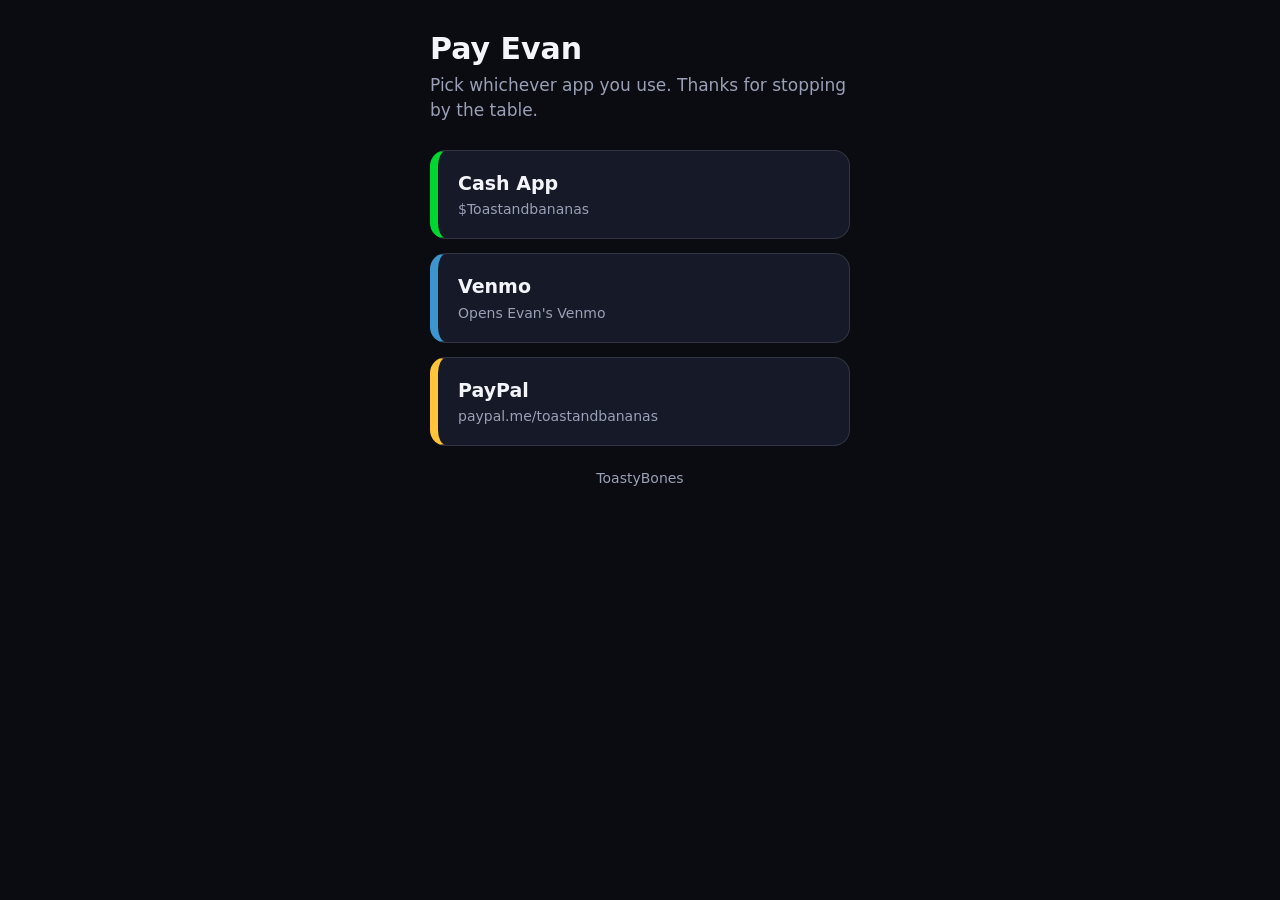
<file: pay/index.html>
<!DOCTYPE html>
<html lang="en">
<head>
<meta charset="UTF-8">
<meta name="viewport" content="width=device-width, initial-scale=1.0">
<meta name="robots" content="noindex, nofollow">
<meta name="theme-color" content="#0b0c12">
<title>Pay Evan · ToastyBones</title>
<!-- Card show payment page (2026-11-18). Reached from NFC tags and QR codes only; not linked from the homepage. Remove after the show. -->
<style>
  :root { --bg: #0b0c12; --panel: #161927; --line: rgba(255,255,255,0.12); --text: #f4f5fb; --dim: #9aa0b5; }
  * { box-sizing: border-box; margin: 0; padding: 0; }
  body { background: var(--bg); color: var(--text); font: 500 17px/1.5 system-ui, -apple-system, "Segoe UI", Roboto, sans-serif;
         min-height: 100vh; display: flex; justify-content: center; padding: 32px 16px 48px; }
  main { width: 100%; max-width: 420px; }
  h1 { font-size: 30px; line-height: 1.15; margin-bottom: 6px; }
  .sub { color: var(--dim); margin-bottom: 26px; }
  .pay { display: block; width: 100%; padding: 18px 20px; margin-bottom: 14px; border-radius: 16px; border: 1px solid var(--line);
         background: var(--panel); color: var(--text); text-decoration: none; font-weight: 700; font-size: 19px; }
  .pay small { display: block; margin-top: 2px; color: var(--dim); font-weight: 500; font-size: 14px; }
  .pay:active, .pay:hover { border-color: #fff; }
  .cash { border-left: 8px solid #00d632; }
  .venmo { border-left: 8px solid #3d95ce; }
  .paypal { border-left: 8px solid #ffc439; }
  .foot { margin-top: 22px; color: var(--dim); font-size: 14px; text-align: center; }
</style>
</head>
<body>
<main>
  <h1>Pay Evan</h1>
  <p class="sub">Pick whichever app you use. Thanks for stopping by the table.</p>
  <a class="pay cash" href="https://cash.app/$Toastandbananas" rel="noopener">Cash App<small>$Toastandbananas</small></a>
  <a class="pay venmo" href="https://venmo.com/code?user_id=4082603208476582348&amp;created=1795044856" rel="noopener">Venmo<small>Opens Evan's Venmo</small></a>
  <a class="pay paypal" href="https://www.paypal.me/toastandbananas" rel="noopener">PayPal<small>paypal.me/toastandbananas</small></a>
  <p class="foot">ToastyBones</p>
</main>
</body>
</html>
</file>
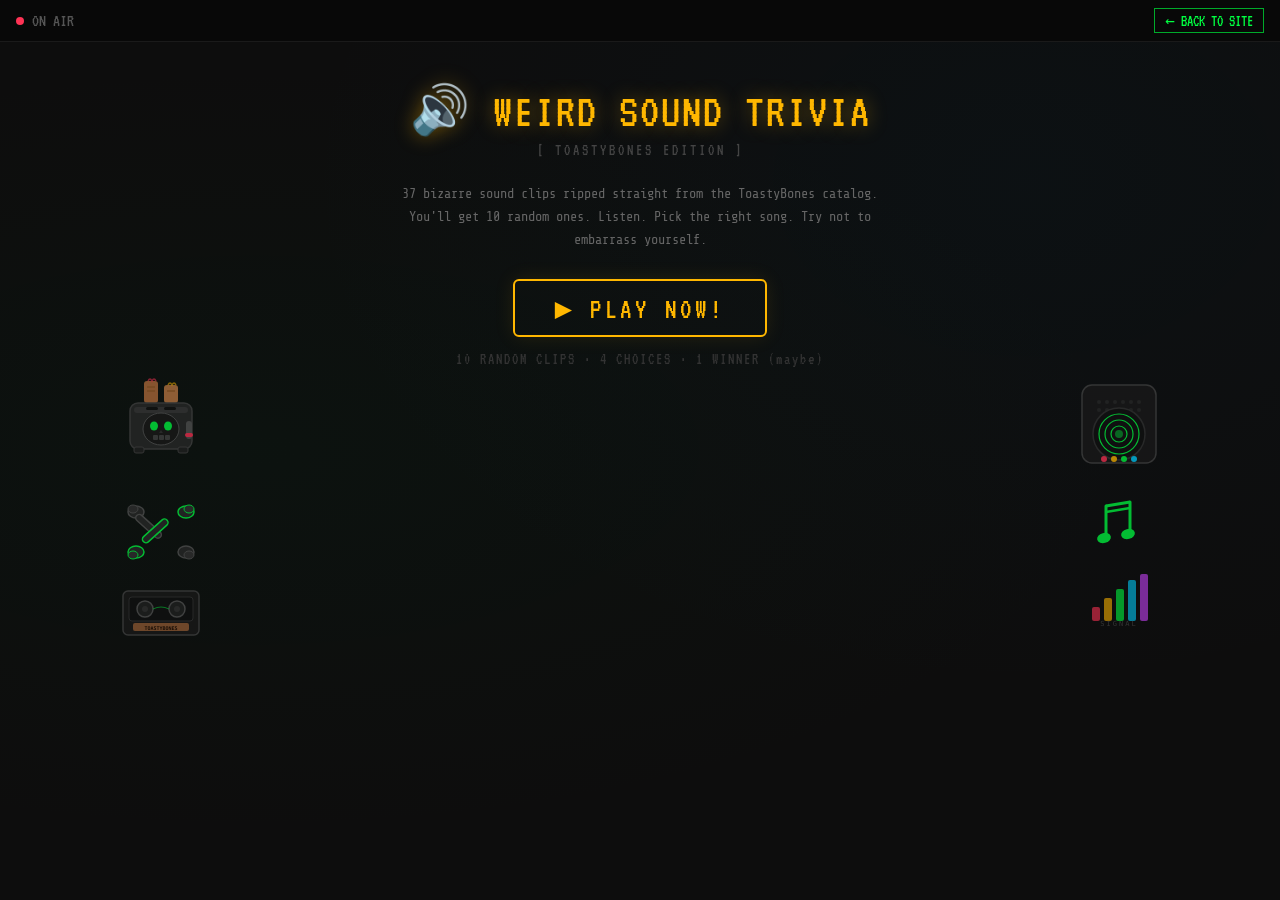
<file: sounds.html>
<!DOCTYPE html>
<html lang="en">
<head>
  <meta charset="UTF-8">
  <meta name="viewport" content="width=device-width, initial-scale=1.0">
  <title>ToastyBones — Weird Sound Trivia</title>
  <link rel="icon" href="favicon.ico">
  <style>
    @import url('https://fonts.googleapis.com/css2?family=VT323&family=Share+Tech+Mono&display=swap');
    :root {
      --green: #00ff41; --green-dim: #00aa2a; --red: #ff3355;
      --amber: #ffb700; --blue: #00cfff; --purple: #cc44ff;
      --bg: #0d0d0d; --screen-bg: #050810; --text: #d0d0d0;
    }
    * { box-sizing: border-box; margin: 0; padding: 0; }
    body {
      background: var(--bg);
      background-image: radial-gradient(ellipse at 20% 50%, rgba(0,80,40,0.08) 0%, transparent 60%),
                        radial-gradient(ellipse at 80% 20%, rgba(0,80,120,0.06) 0%, transparent 50%);
      color: var(--text);
      font-family: 'Share Tech Mono', monospace;
      min-height: 100vh;
      overflow-x: hidden;
    }
    .topbar {
      background: #080808;
      border-bottom: 1px solid #1a1a1a;
      padding: 8px 16px;
      display: flex;
      align-items: center;
      justify-content: space-between;
      font-family: 'VT323', monospace;
      font-size: 1.1rem;
      color: #444;
    }
    .topbar a { color: var(--green); text-decoration: none; font-size: 1rem; border: 1px solid var(--green-dim); padding: 2px 10px; transition: all 0.2s; }
    .topbar a:hover { background: var(--green); color: #000; }
    .on-air { display: flex; align-items: center; gap: 8px; color: #555; }
    .on-air-dot { width: 8px; height: 8px; background: var(--red); border-radius: 50%; animation: blink 1s step-end infinite; }
    @keyframes blink { 50% { opacity: 0; } }
    .page { max-width: 860px; margin: 0 auto; padding: 20px 16px 60px; display: flex; flex-direction: column; align-items: center; gap: 0; }

    /* SIDE ART LAYOUT */
    .game-stage {
      position: relative;
      width: 100%;
      display: flex;
      flex-direction: column;
      align-items: center;
    }
    .side-art {
      position: absolute;
      top: 0;
      width: 110px;
      display: flex;
      flex-direction: column;
      align-items: center;
      gap: 20px;
      pointer-events: none;
      user-select: none;
    }
    .side-art.left  { left: -120px; }
    .side-art.right { right: -120px; }
    .side-art svg { opacity: 0.72; }

    /* Float animations for side art pieces */
    .float-a { animation: floatA 5s ease-in-out infinite; }
    .float-b { animation: floatB 6.5s ease-in-out infinite; }
    .float-c { animation: floatC 4.2s ease-in-out infinite; }
    @keyframes floatA { 0%,100%{transform:translateY(0)} 50%{transform:translateY(-10px)} }
    @keyframes floatB { 0%,100%{transform:translateY(0)} 50%{transform:translateY(8px)} }
    @keyframes floatC { 0%,100%{transform:translateY(0) rotate(0deg)} 50%{transform:translateY(-6px) rotate(4deg)} }

    /* Pulse on the speaker rings */
    .ring-pulse { animation: ringPulse 2.4s ease-in-out infinite; transform-origin: center; }
    .ring-pulse-2 { animation: ringPulse 2.4s ease-in-out infinite 0.4s; transform-origin: center; }
    .ring-pulse-3 { animation: ringPulse 2.4s ease-in-out infinite 0.8s; transform-origin: center; }
    @keyframes ringPulse { 0%,100%{opacity:0.2} 50%{opacity:0.7} }

    /* Scanline flicker on the note */
    .note-glow { animation: noteGlow 3s ease-in-out infinite; }
    @keyframes noteGlow { 0%,100%{filter:drop-shadow(0 0 3px #00ff41)} 50%{filter:drop-shadow(0 0 10px #00ff41)} }

    /* Skull eye blink */
    .skull-eye { animation: eyeBlink 6s step-end infinite; }
    @keyframes eyeBlink { 0%,90%,100%{opacity:1} 93%,97%{opacity:0} }

    /* Hide side art on narrow screens */
    @media (max-width: 920px) { .side-art { display: none; } }

    /* START SCREEN */
    .start-screen { text-align: center; padding: 20px 0 10px; width: 100%; max-width: 480px; }
    .start-title { font-family: 'VT323', monospace; font-size: clamp(2rem, 8vw, 3rem); color: var(--amber); text-shadow: 0 0 20px rgba(255,183,0,0.4); margin-bottom: 4px; letter-spacing: 2px; }
    .start-sub { font-family: 'VT323', monospace; font-size: 1rem; color: #444; letter-spacing: 3px; margin-bottom: 24px; }
    .start-desc { font-size: 0.85rem; color: #666; line-height: 1.7; margin-bottom: 28px; }
    .start-btn { background: transparent; border: 2px solid var(--amber); color: var(--amber); font-family: 'VT323', monospace; font-size: 1.8rem; padding: 10px 40px; cursor: pointer; letter-spacing: 3px; transition: all 0.15s; border-radius: 6px; box-shadow: 0 0 20px rgba(255,183,0,0.1); }
    .start-btn:hover { background: rgba(255,183,0,0.1); box-shadow: 0 0 30px rgba(255,183,0,0.25); }
    .start-meta { font-family: 'VT323', monospace; font-size: 1rem; color: #333; margin-top: 14px; letter-spacing: 2px; }

    /* TV */
    .tv-wrap { width: 100%; max-width: 680px; position: relative; display: none; }
    .tv {
      background: linear-gradient(160deg, #2e2218 0%, #1a1410 50%, #120f0a 100%);
      border-radius: 24px 24px 18px 18px;
      padding: 22px 26px 32px;
      border: 2px solid #3a2e1e;
      box-shadow: inset 0 2px 0 rgba(255,220,150,0.08), 0 8px 40px rgba(0,0,0,0.8), 0 2px 8px rgba(0,0,0,0.6);
      position: relative;
    }
    .tv-brand { font-family: 'VT323', monospace; font-size: 0.85rem; color: #4a3a20; letter-spacing: 4px; text-align: center; margin-bottom: 12px; }
    .screen-bezel { background: #0a0a08; border-radius: 12px; padding: 12px; border: 3px solid #0d0d0b; box-shadow: inset 0 0 20px rgba(0,0,0,0.9); position: relative; }
    .screen {
      background: var(--screen-bg);
      border-radius: 8px;
      min-height: 300px;
      position: relative;
      overflow: hidden;
      display: flex;
      flex-direction: column;
      align-items: center;
      justify-content: center;
      padding: 24px 20px;
    }
    .screen::before {
      content: '';
      position: absolute;
      inset: 0;
      background: repeating-linear-gradient(0deg, transparent 0px, transparent 3px, rgba(0,0,0,0.35) 3px, rgba(0,0,0,0.35) 4px);
      pointer-events: none;
      z-index: 10;
      border-radius: 8px;
    }
    .screen::after {
      content: '';
      position: absolute;
      inset: 0;
      background: radial-gradient(ellipse at 50% 40%, rgba(0,200,80,0.04) 0%, transparent 70%);
      pointer-events: none;
      z-index: 9;
      border-radius: 8px;
    }
    .channel-display { position: absolute; top: 10px; right: 12px; font-family: 'VT323', monospace; font-size: 1rem; color: var(--amber); opacity: 0.8; z-index: 11; letter-spacing: 1px; }
    .score-display { position: absolute; top: 10px; left: 12px; font-family: 'VT323', monospace; font-size: 1rem; color: var(--green); opacity: 0.9; z-index: 11; }
    .screen-content { position: relative; z-index: 5; text-align: center; width: 100%; }
    #static-canvas { position: absolute; inset: 0; border-radius: 8px; opacity: 0; transition: opacity 0.08s; z-index: 20; pointer-events: none; }
    #static-canvas.show { opacity: 0.85; }
    .waveform { display: flex; align-items: center; justify-content: center; gap: 3px; height: 48px; margin-bottom: 14px; }
    .wave-bar { width: 5px; background: var(--green-dim); border-radius: 3px; height: 6px; transition: background 0.3s; }
    .waveform.active .wave-bar { background: var(--green); animation: wave-bounce 0.5s ease-in-out infinite alternate; box-shadow: 0 0 6px var(--green); }
    .wave-bar:nth-child(1){animation-delay:0s} .wave-bar:nth-child(2){animation-delay:0.06s} .wave-bar:nth-child(3){animation-delay:0.12s}
    .wave-bar:nth-child(4){animation-delay:0.18s} .wave-bar:nth-child(5){animation-delay:0.24s} .wave-bar:nth-child(6){animation-delay:0.30s}
    .wave-bar:nth-child(7){animation-delay:0.36s} .wave-bar:nth-child(8){animation-delay:0.24s} .wave-bar:nth-child(9){animation-delay:0.12s}
    .wave-bar:nth-child(10){animation-delay:0.06s}
    @keyframes wave-bounce { from { height: 4px; } to { height: 38px; } }
    .screen-play-btn {
      width: 72px; height: 72px; border-radius: 50%;
      border: 2px solid var(--green); background: rgba(0,255,65,0.08);
      color: var(--green); font-size: 1.8rem; cursor: pointer;
      transition: all 0.15s; display: flex; align-items: center; justify-content: center;
      margin: 0 auto 12px;
    }
    .screen-play-btn:hover:not(:disabled) { background: rgba(0,255,65,0.18); transform: scale(1.08); }
    .screen-play-btn:active:not(:disabled) { transform: scale(0.94); }
    .screen-play-btn:disabled { opacity: 0.25; cursor: default; }
    .screen-play-btn.playing { border-color: var(--amber); color: var(--amber); background: rgba(255,183,0,0.1); animation: pulse-amber 1.2s ease-out infinite; }
    @keyframes pulse-amber { 0%{box-shadow:0 0 0 0 rgba(255,183,0,0.5)} 70%{box-shadow:0 0 0 14px rgba(255,183,0,0)} 100%{box-shadow:0 0 0 0 rgba(255,183,0,0)} }
    .screen-hint { font-family: 'VT323', monospace; font-size: 1.1rem; color: var(--green-dim); letter-spacing: 2px; margin-bottom: 6px; }
    .replay-link { font-size: 0.75rem; color: #444; cursor: pointer; letter-spacing: 1px; transition: color 0.15s; background: none; border: none; font-family: 'Share Tech Mono', monospace; display: none; }
    .replay-link:hover { color: var(--green-dim); }
    .replay-link.show { display: inline-block; }
    .screen-feedback { font-family: 'VT323', monospace; font-size: 1.6rem; min-height: 34px; margin-top: 10px; letter-spacing: 2px; transition: all 0.2s; }
    .screen-feedback.correct { color: var(--green); text-shadow: 0 0 12px var(--green); }
    .screen-feedback.wrong { color: var(--red); text-shadow: 0 0 12px var(--red); }
    .round-dots { display: flex; justify-content: center; gap: 5px; margin-top: 12px; flex-wrap: wrap; }
    .round-dot { width: 9px; height: 9px; border-radius: 50%; border: 1px solid #2a2a2a; background: transparent; transition: all 0.3s; }
    .round-dot.done-correct { background: var(--green); border-color: var(--green); box-shadow: 0 0 4px var(--green); }
    .round-dot.done-wrong { background: var(--red); border-color: var(--red); }
    .round-dot.current { border-color: var(--amber); box-shadow: 0 0 5px var(--amber); }
    .progress-wrap { height: 3px; background: #111; border-radius: 0 0 6px 6px; overflow: hidden; margin-top: 1px; }
    .progress-bar { height: 100%; background: linear-gradient(to right, var(--green-dim), var(--green)); transition: width 0.4s ease; box-shadow: 0 0 6px var(--green); }
    .tv-side-controls { position: absolute; right: -18px; top: 50%; transform: translateY(-50%); display: flex; flex-direction: column; gap: 10px; }
    .tv-knob { width: 14px; height: 14px; background: radial-gradient(circle at 35% 35%, #4a3a20, #1a1410); border-radius: 50%; border: 1px solid #3a2e1e; }
    .tv-legs { display: flex; justify-content: space-between; padding: 0 40px; }
    .tv-leg { width: 18px; height: 14px; background: linear-gradient(to bottom, #1a1410, #0f0c08); border-radius: 0 0 4px 4px; border: 1px solid #3a2e1e; border-top: none; }

    /* CABLE */
    .cable-wrap { width: 100%; max-width: 680px; display: none; justify-content: center; height: 44px; position: relative; }
    .cable { width: 4px; background: linear-gradient(to bottom, #2a2a2a, #1a1a1a, #2a2a2a); border-radius: 2px; margin: 0 auto; }

    /* AUDIO VISUALIZER CANVAS */
    #viz-canvas {
      width: 100%;
      height: 56px;
      display: block;
      margin-bottom: 14px;
      border-radius: 4px;
      opacity: 0.9;
    }

    /* REMOTE GLOW-UP */
    .remote {
      background: linear-gradient(160deg, #2a2a2a 0%, #181818 40%, #111 100%);
      border-radius: 20px 20px 52px 52px;
      padding: 20px 28px 36px;
      border: 1px solid #3a3a3a;
      box-shadow:
        inset 0 1px 0 rgba(255,255,255,0.08),
        inset 0 -1px 0 rgba(0,0,0,0.5),
        0 12px 40px rgba(0,0,0,0.8),
        0 0 0 1px rgba(255,255,255,0.03);
      position: relative;
    }
    /* Subtle metallic sheen strip */
    .remote::before {
      content: '';
      position: absolute;
      top: 0; left: 10%; right: 10%;
      height: 1px;
      background: linear-gradient(to right, transparent, rgba(255,255,255,0.12), transparent);
      border-radius: 50%;
    }

    /* IR emitter always-dim glow */
    .ir-emitter {
      width: 14px; height: 14px; border-radius: 50%;
      background: radial-gradient(circle at 40% 35%, #2a0808, #0d0404);
      border: 1px solid #444;
      box-shadow: 0 0 4px rgba(255,80,0,0.2);
      transition: all 0.1s;
    }
    .ir-emitter.flash { animation: ir-flash 0.2s ease-out; }
    @keyframes ir-flash { 0%{background:radial-gradient(circle at 40% 35%,#ffaa00,#ff4400);box-shadow:0 0 20px #ff8800,0 0 40px #ff4400} 100%{background:radial-gradient(circle at 40% 35%,#2a0808,#0d0404);box-shadow:0 0 4px rgba(255,80,0,0.2)} }

    /* Answer buttons neon glow per color */
    .answer-btn {
      background: linear-gradient(135deg, #1e1e1e 0%, #161616 100%);
      border: 1px solid #2a2a2a;
      border-radius: 10px;
      color: var(--text); font-family: 'Share Tech Mono', monospace;
      font-size: 0.9rem;
      padding: 14px 16px; cursor: pointer; transition: all 0.12s;
      text-align: left; line-height: 1.2;
      display: flex; align-items: center; gap: 12px;
      white-space: nowrap; overflow: hidden;
      position: relative;
      box-shadow: inset 0 1px 0 rgba(255,255,255,0.04);
    }
    .answer-btn::after {
      content: '';
      position: absolute;
      right: 0; top: 0; bottom: 0;
      width: 48px;
      background: linear-gradient(to right, transparent, #1e1e1e);
      pointer-events: none;
      border-radius: 0 10px 10px 0;
      transition: background 0.12s;
    }
    .answer-btn:nth-child(1) { border-left: 4px solid var(--red); }
    .answer-btn:nth-child(1) .btn-badge { color: var(--red); }
    .answer-btn:nth-child(1):hover:not(:disabled) { box-shadow: inset 0 1px 0 rgba(255,255,255,0.04), 0 0 14px rgba(255,51,85,0.25), 4px 0 0 var(--red) inset; }
    .answer-btn:nth-child(2) { border-left: 4px solid var(--green); }
    .answer-btn:nth-child(2) .btn-badge { color: var(--green); }
    .answer-btn:nth-child(2):hover:not(:disabled) { box-shadow: inset 0 1px 0 rgba(255,255,255,0.04), 0 0 14px rgba(0,255,65,0.2), 4px 0 0 var(--green) inset; }
    .answer-btn:nth-child(3) { border-left: 4px solid var(--amber); }
    .answer-btn:nth-child(3) .btn-badge { color: var(--amber); }
    .answer-btn:nth-child(3):hover:not(:disabled) { box-shadow: inset 0 1px 0 rgba(255,255,255,0.04), 0 0 14px rgba(255,183,0,0.25), 4px 0 0 var(--amber) inset; }
    .answer-btn:nth-child(4) { border-left: 4px solid var(--blue); }
    .answer-btn:nth-child(4) .btn-badge { color: var(--blue); }
    .answer-btn:nth-child(4):hover:not(:disabled) { box-shadow: inset 0 1px 0 rgba(255,255,255,0.04), 0 0 14px rgba(0,207,255,0.25), 4px 0 0 var(--blue) inset; }
    .answer-btn:hover:not(:disabled) { background: linear-gradient(135deg, #242424 0%, #1a1a1a 100%); transform: translateX(4px); }
    .answer-btn:hover:not(:disabled)::after { background: linear-gradient(to right, transparent, #242424); }
    .answer-btn:active:not(:disabled) { transform: scale(0.98) translateX(2px); }
    .answer-btn:disabled { cursor: default; }
    .answer-btn.correct {
      background: linear-gradient(135deg, rgba(0,255,65,0.15) 0%, rgba(0,255,65,0.08) 100%);
      border-color: var(--green); color: var(--green);
      box-shadow: 0 0 20px rgba(0,255,65,0.25), inset 0 0 20px rgba(0,255,65,0.05);
    }
    .answer-btn.correct::after { background: linear-gradient(to right, transparent, rgba(0,40,15,0.8)); }
    .answer-btn.wrong {
      background: linear-gradient(135deg, rgba(255,51,85,0.12) 0%, rgba(255,51,85,0.06) 100%);
      border-color: var(--red); color: var(--red);
      box-shadow: 0 0 16px rgba(255,51,85,0.2);
    }
    .answer-btn.wrong::after { background: linear-gradient(to right, transparent, rgba(40,0,10,0.8)); }
    .answer-btn.reveal { background: #0f0f0f; border-color: #181818; color: #222; box-shadow: none; }
    .answer-btn.reveal::after { background: linear-gradient(to right, transparent, #0f0f0f); }
    .answer-btn.reveal .btn-badge { color: #222; }
    .btn-badge { font-family: 'VT323', monospace; font-size: 1.4rem; font-weight: bold; flex-shrink: 0; width: 24px; text-align: center; }
    .btn-text { overflow: hidden; text-overflow: ellipsis; white-space: nowrap; flex: 1; min-width: 0; }

    /* Red herring badge */
    .btn-fake-tag {
      font-family: 'VT323', monospace;
      font-size: 0.7rem;
      color: #c0392b;
      flex-shrink: 0;
      opacity: 0;
      letter-spacing: 1px;
    }
    .answer-btn.reveal .btn-fake-tag[data-fake="1"] { opacity: 0.6; }

    /* Next / bottom remote */
    .remote-bottom { display: flex; justify-content: center; margin-top: 6px; }
    .next-btn {
      background: transparent; border: 1px solid var(--green-dim);
      border-radius: 8px; color: var(--green);
      font-family: 'VT323', monospace; font-size: 1.4rem;
      padding: 10px 36px; cursor: pointer; letter-spacing: 2px;
      transition: all 0.15s; display: none;
      box-shadow: 0 0 8px rgba(0,255,65,0.1);
    }
    .next-btn.show { display: block; animation: btn-appear 0.3s ease-out; }
    @keyframes btn-appear { from{opacity:0;transform:translateY(6px)} to{opacity:1;transform:translateY(0)} }
    .next-btn:hover { background: rgba(0,255,65,0.1); border-color: var(--green); box-shadow: 0 0 20px rgba(0,255,65,0.25); }
    .remote-deco { display: flex; justify-content: center; gap: 12px; margin-top: 20px; }
    .deco-btn {
      width: 12px; height: 12px; border-radius: 50%;
      border: 1px solid #2a2a2a;
      box-shadow: inset 0 1px 0 rgba(255,255,255,0.1);
    }
    .deco-btn:nth-child(1){background:radial-gradient(circle at 35% 35%,#3a1010,#1f0808)}
    .deco-btn:nth-child(2){background:radial-gradient(circle at 35% 35%,#103a10,#081f08)}
    .deco-btn:nth-child(3){background:radial-gradient(circle at 35% 35%,#2a2008,#1a1008)}
    .deco-btn:nth-child(4){background:radial-gradient(circle at 35% 35%,#10103a,#08081f)}
    .key-hints { text-align: center; color: #2a2a2a; font-size: 0.68rem; margin-top: 10px; letter-spacing: 1px; }
    .key-hints kbd { border: 1px solid #2a2a2a; padding: 1px 4px; border-radius: 2px; margin: 0 2px; }

    /* REMOTE WRAP */
    .remote-wrap { width: 100%; max-width: 560px; display: none; }
    .remote-top { display: flex; align-items: center; justify-content: space-between; margin-bottom: 16px; padding-bottom: 14px; border-bottom: 1px solid #2a2a2a; }
    .remote-brand { font-family: 'VT323', monospace; font-size: 1rem; color: #3a3a3a; letter-spacing: 3px; }
    .answer-grid { display: grid; grid-template-columns: 1fr; gap: 8px; margin-bottom: 16px; }
    .gameover-screen { text-align: center; padding: 20px 0 10px; width: 100%; max-width: 480px; display: none; }
    .gameover-screen.show { display: block; }
    .go-title { font-family: 'VT323', monospace; font-size: clamp(1.8rem, 7vw, 2.8rem); color: var(--amber); text-shadow: 0 0 20px rgba(255,183,0,0.4); margin-bottom: 8px; }
    .go-score { font-family: 'VT323', monospace; font-size: clamp(3.5rem, 14vw, 5rem); color: var(--green); text-shadow: 0 0 30px rgba(0,255,65,0.5); line-height: 1; margin-bottom: 4px; }
    .go-label { font-size: 0.75rem; color: #444; letter-spacing: 3px; margin-bottom: 24px; }
    .go-verdict { font-family: 'VT323', monospace; font-size: 1.3rem; color: #888; line-height: 1.5; max-width: 400px; margin: 0 auto 28px; }
    .go-restart { background: transparent; border: 2px solid var(--green); color: var(--green); font-family: 'VT323', monospace; font-size: 1.6rem; padding: 10px 36px; cursor: pointer; letter-spacing: 3px; border-radius: 6px; transition: all 0.15s; display: block; margin: 0 auto 14px; }
    .go-restart:hover { background: rgba(0,255,65,0.1); }
    .go-home { color: #333; text-decoration: none; font-size: 0.75rem; letter-spacing: 2px; display: block; }
    .go-home:hover { color: var(--green-dim); }
  </style>
</head>
<body>
<div class="topbar">
  <div class="on-air"><div class="on-air-dot"></div><span>ON AIR</span></div>
  <a href="https://toastybones.com">← BACK TO SITE</a>
</div>
<div class="page">

  <div class="start-screen" id="start-screen">
    <div class="start-title">🔊 WEIRD SOUND TRIVIA</div>
    <div class="start-sub">[ TOASTYBONES EDITION ]</div>
    <div class="start-desc">
      37 bizarre sound clips ripped straight from the ToastyBones catalog.<br>
      You'll get 10 random ones. Listen. Pick the right song. Try not to embarrass yourself.
    </div>
    <button class="start-btn" onclick="startGame()">▶ PLAY NOW!</button>
    <div class="start-meta">10 RANDOM CLIPS · 4 CHOICES · 1 WINNER (maybe)</div>
  </div>

  <div class="gameover-screen" id="gameover-screen">
    <div class="go-title" id="go-title">TRANSMISSION COMPLETE</div>
    <div class="go-score" id="go-score">0 / 10</div>
    <div class="go-label">CORRECT IDENTIFICATIONS</div>
    <div class="go-verdict" id="go-verdict"></div>
    <button class="go-restart" onclick="restartGame()">↺ PLAY AGAIN</button>
    <a class="go-home" href="https://toastybones.com">← RETURN TO BASE</a>
  </div>

  <!-- GAME STAGE: TV + cable + remote, with side art flanking -->
  <div class="game-stage">

    <!-- LEFT SIDE ART: Toaster skull + bones -->
    <div class="side-art left">
      <!-- Toaster skull -->
      <svg class="float-a" width="90" height="100" viewBox="0 0 90 100" fill="none" xmlns="http://www.w3.org/2000/svg">
        <!-- Toast slices popping up -->
        <rect x="28" y="4" width="14" height="22" rx="3" fill="#c87941" opacity="0.9"/>
        <rect x="48" y="8" width="14" height="18" rx="3" fill="#d4874a" opacity="0.9"/>
        <!-- Crust lines on toast -->
        <line x1="31" y1="10" x2="39" y2="10" stroke="#a0602a" stroke-width="1.5"/>
        <line x1="31" y1="14" x2="39" y2="14" stroke="#a0602a" stroke-width="1.5"/>
        <line x1="51" y1="14" x2="59" y2="14" stroke="#a0602a" stroke-width="1.5"/>
        <!-- Toaster body -->
        <rect x="14" y="26" width="62" height="46" rx="8" fill="#2a2a2a" stroke="#444" stroke-width="1.5"/>
        <!-- Toaster shine -->
        <rect x="18" y="30" width="54" height="6" rx="3" fill="#3a3a3a"/>
        <!-- Skull face on toaster -->
        <ellipse cx="45" cy="52" rx="18" ry="16" fill="#1a1a1a" stroke="#555" stroke-width="1"/>
        <!-- Skull eyes -->
        <ellipse class="skull-eye" cx="38" cy="49" rx="4" ry="4.5" fill="#00ff41"/>
        <ellipse class="skull-eye" cx="52" cy="49" rx="4" ry="4.5" fill="#00ff41"/>
        <!-- Skull nose -->
        <path d="M43 56 L45 53 L47 56 Z" fill="#333"/>
        <!-- Skull teeth -->
        <rect x="37" y="58" width="5" height="5" rx="1" fill="#444"/>
        <rect x="43" y="58" width="5" height="5" rx="1" fill="#444"/>
        <rect x="49" y="58" width="5" height="5" rx="1" fill="#444"/>
        <!-- Toaster slot -->
        <rect x="30" y="30" width="12" height="3" rx="1.5" fill="#111"/>
        <rect x="48" y="30" width="12" height="3" rx="1.5" fill="#111"/>
        <!-- Toaster lever -->
        <rect x="70" y="44" width="6" height="18" rx="3" fill="#555"/>
        <rect x="69" y="56" width="8" height="4" rx="2" fill="#ff3355"/>
        <!-- Toaster feet -->
        <rect x="18" y="70" width="10" height="6" rx="2" fill="#222" stroke="#444" stroke-width="1"/>
        <rect x="62" y="70" width="10" height="6" rx="2" fill="#222" stroke="#444" stroke-width="1"/>
        <!-- Flames from toast -->
        <path d="M32 4 Q34 0 36 4 Q38 0 40 4" stroke="#ff3355" stroke-width="1.5" fill="none" opacity="0.7"/>
        <path d="M52 8 Q54 4 56 8 Q58 4 60 8" stroke="#ffb700" stroke-width="1.5" fill="none" opacity="0.7"/>
      </svg>

      <!-- Crossed bones -->
      <svg class="float-c" width="80" height="70" viewBox="0 0 80 70" fill="none" xmlns="http://www.w3.org/2000/svg">
        <!-- Bone 1: diagonal \ -->
        <ellipse cx="15" cy="15" rx="8" ry="6" fill="#2a2a2a" stroke="#555" stroke-width="1.5"/>
        <ellipse cx="12" cy="12" rx="5" ry="4" fill="#333" stroke="#555" stroke-width="1"/>
        <rect x="18" y="16" width="32" height="7" rx="3.5" fill="#2a2a2a" stroke="#555" stroke-width="1.5" transform="rotate(42 18 16)"/>
        <ellipse cx="65" cy="55" rx="8" ry="6" fill="#2a2a2a" stroke="#555" stroke-width="1.5"/>
        <ellipse cx="68" cy="58" rx="5" ry="4" fill="#333" stroke="#555" stroke-width="1"/>
        <!-- Bone 2: diagonal / -->
        <ellipse cx="65" cy="15" rx="8" ry="6" fill="#2a2a2a" stroke="#00ff41" stroke-width="1.5"/>
        <ellipse cx="68" cy="12" rx="5" ry="4" fill="#333" stroke="#00ff41" stroke-width="1"/>
        <rect x="20" y="42" width="32" height="7" rx="3.5" fill="#2a2a2a" stroke="#00ff41" stroke-width="1.5" transform="rotate(-42 20 42)"/>
        <ellipse cx="15" cy="55" rx="8" ry="6" fill="#2a2a2a" stroke="#00ff41" stroke-width="1.5"/>
        <ellipse cx="12" cy="58" rx="5" ry="4" fill="#333" stroke="#00ff41" stroke-width="1"/>
      </svg>

      <!-- VHS tape -->
      <svg class="float-b" width="80" height="52" viewBox="0 0 80 52" fill="none" xmlns="http://www.w3.org/2000/svg">
        <rect x="2" y="4" width="76" height="44" rx="5" fill="#1a1a1a" stroke="#444" stroke-width="1.5"/>
        <rect x="8" y="10" width="64" height="24" rx="3" fill="#111" stroke="#333" stroke-width="1"/>
        <!-- Tape reels -->
        <circle cx="24" cy="22" r="8" fill="#222" stroke="#555" stroke-width="1.5"/>
        <circle cx="56" cy="22" r="8" fill="#222" stroke="#555" stroke-width="1.5"/>
        <circle cx="24" cy="22" r="3" fill="#333"/>
        <circle cx="56" cy="22" r="3" fill="#333"/>
        <!-- Tape window -->
        <path d="M32 22 Q40 18 48 22" stroke="#00ff41" stroke-width="1" fill="none" opacity="0.6"/>
        <!-- Label -->
        <rect x="12" y="36" width="56" height="8" rx="2" fill="#c87941" opacity="0.7"/>
        <text x="40" y="43" font-family="monospace" font-size="5" fill="#1a0a00" text-anchor="middle" font-weight="bold">TOASTYBONES</text>
      </svg>
    </div>

    <!-- RIGHT SIDE ART: Speaker + music notes + signal bars -->
    <div class="side-art right">
      <!-- Retro speaker -->
      <svg class="float-b" width="90" height="95" viewBox="0 0 90 95" fill="none" xmlns="http://www.w3.org/2000/svg">
        <!-- Speaker body -->
        <rect x="8" y="8" width="74" height="78" rx="10" fill="#1a1a1a" stroke="#444" stroke-width="1.5"/>
        <!-- Speaker grille dots -->
        <circle cx="25" cy="25" r="2" fill="#2a2a2a"/><circle cx="33" cy="25" r="2" fill="#2a2a2a"/>
        <circle cx="41" cy="25" r="2" fill="#2a2a2a"/><circle cx="49" cy="25" r="2" fill="#2a2a2a"/>
        <circle cx="57" cy="25" r="2" fill="#2a2a2a"/><circle cx="65" cy="25" r="2" fill="#2a2a2a"/>
        <circle cx="25" cy="33" r="2" fill="#2a2a2a"/><circle cx="33" cy="33" r="2" fill="#2a2a2a"/>
        <circle cx="41" cy="33" r="2" fill="#2a2a2a"/><circle cx="49" cy="33" r="2" fill="#2a2a2a"/>
        <circle cx="57" cy="33" r="2" fill="#2a2a2a"/><circle cx="65" cy="33" r="2" fill="#2a2a2a"/>
        <!-- Speaker cone -->
        <circle cx="45" cy="57" r="26" fill="#111" stroke="#333" stroke-width="1.5"/>
        <circle class="ring-pulse"   cx="45" cy="57" r="20" fill="none" stroke="#00ff41" stroke-width="1.2"/>
        <circle class="ring-pulse-2" cx="45" cy="57" r="14" fill="none" stroke="#00ff41" stroke-width="1.2"/>
        <circle class="ring-pulse-3" cx="45" cy="57" r="8"  fill="none" stroke="#00ff41" stroke-width="1.2"/>
        <circle cx="45" cy="57" r="4" fill="#00ff41" opacity="0.5"/>
        <!-- Speaker brand dot row -->
        <circle cx="30" cy="82" r="3" fill="#ff3355"/>
        <circle cx="40" cy="82" r="3" fill="#ffb700"/>
        <circle cx="50" cy="82" r="3" fill="#00ff41"/>
        <circle cx="60" cy="82" r="3" fill="#00cfff"/>
      </svg>

      <!-- Floating music note -->
      <svg class="note-glow float-a" width="50" height="60" viewBox="0 0 50 60" fill="none" xmlns="http://www.w3.org/2000/svg">
        <!-- Double eighth notes -->
        <line x1="12" y1="44" x2="12" y2="14" stroke="#00ff41" stroke-width="3" stroke-linecap="round"/>
        <line x1="36" y1="40" x2="36" y2="10" stroke="#00ff41" stroke-width="3" stroke-linecap="round"/>
        <line x1="12" y1="14" x2="36" y2="10" stroke="#00ff41" stroke-width="3"/>
        <line x1="12" y1="20" x2="36" y2="16" stroke="#00ff41" stroke-width="2.5"/>
        <ellipse cx="10" cy="46" rx="7" ry="5" fill="#00ff41" transform="rotate(-15 10 46)"/>
        <ellipse cx="34" cy="42" rx="7" ry="5" fill="#00ff41" transform="rotate(-15 34 42)"/>
      </svg>

      <!-- Signal / wifi bars -->
      <svg class="float-c" width="70" height="55" viewBox="0 0 70 55" fill="none" xmlns="http://www.w3.org/2000/svg">
        <!-- Signal bars like old TV aerial -->
        <rect x="8"  y="35" width="8" height="14" rx="2" fill="#ff3355" opacity="0.8"/>
        <rect x="20" y="26" width="8" height="23" rx="2" fill="#ffb700" opacity="0.8"/>
        <rect x="32" y="17" width="8" height="32" rx="2" fill="#00ff41" opacity="0.8"/>
        <rect x="44" y="8"  width="8" height="41" rx="2" fill="#00cfff" opacity="0.8"/>
        <rect x="56" y="2"  width="8" height="47" rx="2" fill="#cc44ff" opacity="0.8"/>
        <!-- Label -->
        <text x="35" y="54" font-family="monospace" font-size="7" fill="#444" text-anchor="middle" letter-spacing="2">SIGNAL</text>
      </svg>
    </div>

    <!-- TV -->
    <div class="tv-wrap" id="tv-wrap">
      <div class="tv">
        <div class="tv-brand">TOASTY-VISION · PRO</div>
        <div class="screen-bezel">
          <div class="screen" id="screen">
            <canvas id="static-canvas"></canvas>
            <div class="channel-display" id="channel-display">CH 01</div>
            <div class="score-display" id="score-display">00/22</div>
            <div class="screen-content">
              <canvas id="viz-canvas"></canvas>
              <button class="screen-play-btn" id="play-btn" onclick="handlePlay()">▶</button>
              <div class="screen-hint" id="screen-hint">TAP TO PLAY CLIP</div>
              <button class="replay-link" id="replay-btn" onclick="replaySound()">↺ replay</button>
              <div class="screen-feedback" id="screen-feedback"></div>
              <div class="round-dots" id="round-dots"></div>
            </div>
          </div>
          <div class="progress-wrap"><div class="progress-bar" id="progress-bar" style="width:0%"></div></div>
        </div>
        <div class="tv-side-controls">
          <div class="tv-knob"></div><div class="tv-knob"></div><div class="tv-knob"></div>
        </div>
      </div>
      <div class="tv-legs"><div class="tv-leg"></div><div class="tv-leg"></div></div>
    </div>

    <div class="cable-wrap" id="cable-wrap"><div class="cable"></div></div>

    <div class="remote-wrap" id="remote-wrap">
      <div class="remote">
        <div class="remote-top">
          <div class="remote-brand">TOASTY-MOTE 3000</div>
          <div class="ir-emitter" id="ir-emitter"></div>
        </div>
        <div class="answer-grid" id="answer-grid"></div>
        <div class="remote-bottom">
          <button class="next-btn" id="next-btn" onclick="nextRound()">NEXT CLIP ▶</button>
        </div>
        <div class="remote-deco">
          <div class="deco-btn"></div><div class="deco-btn"></div>
          <div class="deco-btn"></div><div class="deco-btn"></div>
        </div>
      </div>
      <div class="key-hints">
        <kbd>A</kbd><kbd>B</kbd><kbd>C</kbd><kbd>D</kbd> keyboard · <kbd>Space</kbd> play · <kbd>Enter</kbd> next
      </div>
    </div>

  </div><!-- end game-stage -->

</div>
<audio id="audio" preload="none"></audio>
<script>
const SONGS=[
  {file:'BackUpYourData.mp3',title:'Back Up Your Data'},
  {file:'BoredGames.mp3',title:'Bored Games'},
  {file:'CandyRose.mp3',title:'Candy Rose'},
  {file:'CantRelate.mp3',title:"Can't Relate"},
  {file:'CantStop.mp3',title:"Can't Stop"},
  {file:'EndedUpOnAnotherPlanet.mp3',title:'Ended Up On Another Planet'},
  {file:'FartintheWind.mp3',title:'Fart in the Wind'},
  {file:'Focus.mp3',title:'Focus'},
  {file:'HeadacheAgain.mp3',title:'Headache Again'},
  {file:'IFall.mp3',title:'I Fall'},
  {file:'ImJustStupid.mp3',title:"I'm Just Stupid"},
  {file:'IntoTheVoid.mp3',title:'Into The Void'},
  {file:'IveNeverSeenStawWars.mp3',title:"I've Never Seen Star Wars"},
  {file:'JustaGhost.mp3',title:'Just a Ghost'},
  {file:'JustOneBadDay.mp3',title:'Just One Bad Day'},
  {file:'KnotGnomes.mp3',title:'Knot Gnomes'},
  {file:'LevelUp.mp3',title:'Level Up'},
  {file:'MyDestinationIsYou.mp3',title:'My Destination Is You'},
  {file:'MyKnifesBiggerThanYours.mp3',title:"My Knife's Bigger Than Yours"},
  {file:'MyOwnLittleAlien.mp3',title:'My Own Little Alien'},
  {file:'MySuperstar.mp3',title:'My Superstar!'},
  {file:'NeverAgain.mp3',title:'Never Again'},
  {file:'OhSweetGus.mp3',title:'Oh Sweet Gus'},
  {file:'Overstimulated!.mp3',title:'Overstimulated!'},
  {file:'Pixelated!.mp3',title:'Pixelated!'},
  {file:'PoppyisaPokemon.mp3',title:'Poppy Is a Pokemon'},
  {file:'Qwensiwal.mp3',title:'Qwensiwal'},
  {file:'SecretIngredient.mp3',title:'Secret Ingredient'},
  {file:'Sunglasses.mp3',title:'Sunglasses'},
  {file:'TakeCareofYou!.mp3',title:'Take Care of You!'},
  {file:'TheJackofallHats.mp3',title:'The Jack of All Hats'},
  {file:'ThingsTasteBetterWhenTheyreTriangleShaped.mp3',title:"Things Taste Better When They're Triangle Shaped"},
  {file:'TheySoldMyDataAgain.mp3',title:'They Sold My Data Again'},
  {file:'Trunk-or-Treat.mp3',title:'Trunk-or-Treat'},
  {file:'TwoRedAnts.mp3',title:'Two Red Ants'},
  {file:'WaitingNow.mp3',title:'Waiting Now'},
  {file:'WizardofBeans.mp3',title:'Wizard of Beans'},
];

// Red herrings — real ToastyBones songs not in the clip pool
const DECOY_SONGS=[
  'Frosty the Colon',
  'Candy Cane Catheter',
  'Gotta Poop!',
  'I Think I\'m an AI Bot!',
  'I Wonder What\'s Under Diglett',
  'My Pillow\'s Trying To Kill Me',
  'The Ultimate Anime Showdown',
  'Masters of the Banana Hands',
  'Life is Like Journey to the Center of the Earth (The Movie)',
  'Katie\'s Got Rabies!',
  'Santa Demands a Sacrifice',
  'Trap[ped] In an Elevator',
  'Me vs. The State of Florida',
  'Sausages in the Sand',
  'Thunder Dump',
  'The Government Wants Us Dead...',
  'Lie on Your Resume',
  'LeBear and the Bear',
  'Otamatone',
  'Everyone\'s A Sock!',
  'Unfortunately I\'m a Millennial',
  'MyNameIsToastyBones',
  'Nobody Likes Pop Punk Anymore',
  'Two Eggs and A Beer',
  'I Caught A Pokemon!',
  'Pretty Sure I\'m a Zombie',
  'Guy with a Chainsaw',
  'Icky Sticky!',
  'What The Hex',
  'The Dragon Has Awoken',
  'The Jester of Beers',
  'The Forty Beer Man',
  'Sleep America',
  'Cult of Bryan',
  'I Know You Know',
  'It\'s Time To Suffer Bro!',
  'Misty, Oh Misty!',
  'Stop Taking Photos',
  'Spring Nights',
  'Songs Like This',
  'Play-Doh!',
  'Off Centered',
  'Nothing\'s Going My Way',
  'Going Crazy',
  'I Wanna Go Home',
  'My Own Downfall',
  'Sleep is Overrated',
  'A Day in the Life of Me',
  'The Cat\'s in the Cabinet',
  'Soda Pop',
  'Less and Less',
  'Glass Balloon',
  'Boomerang',
  'A Hug and A Kiss',
  'Tie-dye Heart',
  'Give Me A Minute',
  'No Escape',
  'Story Topper',
  'Wildcat',
  'You Hate My Songs',
  'Back to The Future Again!',
  'Bubble',
  'My Pi',
  'Banana (Na Na)',
  'Get Loose!',
  'Get Me Outta Here!',
  'Mr. Beast Can Save The World',
  'The Unoriginality Song',
  'You\'re Toxic!',
  'Already Over It',
  'Gaming With The Boys',
  'Makes Me Glitch',
  'The Squid',
  'Junk Mail',
  'Anime Tears',
  'Crazy Bazer',
  'Super Duper',
  'Wigwam!',
  'Wishbone Tragedy',
  'Winter Blows!',
  'Zombie Rudolph',
  'Santa\'s Got Beef',
  'Dookie Dan',
  'Holy Socks',
  'Pirate Ship For Christmas',
  'The Book of Gus',
  'Ice in the Machine',
  'Bonga Tonga!',
  'Instagram Kinda Sucks',
  'Lost a Friend to AI',
  'Secondhand Embarrassment',
  'Sucker for a Sappy Love Song',
  'Urticaria',
  'Clone Hero Pop Punk Star',
  'Childhood Problems',
  'You\'re A Snake',
  'Another Bad Idea',
  'I Think It\'s ADHD',
  'Dopamine Rush',
  'I\'m Burning Out',
  'Kick It!',
  'Pop Punk Kid Again',
  'Secret Pocket',
  'Sober Up By Noon',
  'Beach Trip in Our 30s',
  'My Carhartt Heart',
  'No One Cares',
  'The Duke of Bryan',
];

const BASE='https://toastybones.com/sounds/';
const ROUNDS_PER_GAME=10;

const VERDICTS=[
  {min:10,max:10,text:"PERFECT SCORE. You either made these songs or you have a serious problem. Possibly both."},
  {min:8, max:9, text:"Extremely impressive. You have spent way too much time listening to ToastyBones. This is not a complaint."},
  {min:6, max:7, text:"Solid. You know the catalog. The wizard made of beans would be proud."},
  {min:4, max:5, text:"Not bad. You've heard enough to be dangerous but not enough to brag."},
  {min:2, max:3, text:"You tried. The bones respect the effort even if they don't respect the score."},
  {min:0, max:1, text:"You have clearly never listened to a single ToastyBones song. We have 37 clips RIGHT HERE."},
];

let queue=[],round=0,score=0,answered=false,hasPlayed=false,results=[];
const audio=document.getElementById('audio');

function shuffle(a){const b=[...a];for(let i=b.length-1;i>0;i--){const j=Math.floor(Math.random()*(i+1));[b[i],b[j]]=[b[j],b[i]];}return b;}

// Tracks which titles have already appeared as decoys this game
let usedDecoys=new Set();
let usedClipDecoys=new Set();

// Build 3 decoys — never repeats a title already shown this game
function getDecoys(correctTitle){
  // Available clip-songs (not the correct answer, not already used as a decoy)
  const availableClips=SONGS
    .filter(s=>s.title!==correctTitle && !usedClipDecoys.has(s.title))
    .map(s=>s.title);

  // Available decoy-songs (not already used)
  const availableDecoys=DECOY_SONGS
    .filter(t=>!usedDecoys.has(t));

  // If pools are running low, reset them (shouldn't happen with 22 rounds + 100 decoys)
  const clipPool=shuffle(availableClips.length>0 ? availableClips : SONGS.filter(s=>s.title!==correctTitle).map(s=>s.title));
  const decoyPool=shuffle(availableDecoys.length>=3 ? availableDecoys : [...DECOY_SONGS]);

  // Random mix: 1-3 decoys from DECOY_SONGS, rest from clip songs
  const numDecoys=Math.floor(Math.random()*3)+1;
  const numClips=3-numDecoys;

  const chosenDecoys=decoyPool.slice(0,numDecoys);
  const chosenClips=clipPool.slice(0,numClips);

  // Mark as used
  chosenDecoys.forEach(t=>usedDecoys.add(t));
  chosenClips.forEach(t=>usedClipDecoys.add(t));

  return shuffle([
    ...chosenDecoys.map(t=>({title:t,fake:true})),
    ...chosenClips.map(t=>({title:t,fake:false})),
  ]);
}

// ===== WEB AUDIO VISUALIZER =====
let audioCtx=null,analyser=null,sourceNode=null,vizRAF=null;

function initAudio(){
  if(audioCtx) return;
  audioCtx=new(window.AudioContext||window.webkitAudioContext)();
  analyser=audioCtx.createAnalyser();
  analyser.fftSize=128;
  analyser.smoothingTimeConstant=0.8;
  sourceNode=audioCtx.createMediaElementSource(audio);
  sourceNode.connect(analyser);
  analyser.connect(audioCtx.destination);
}

function startViz(){
  const canvas=document.getElementById('viz-canvas');
  const ctx=canvas.getContext('2d');
  const W=canvas.offsetWidth;const H=canvas.offsetHeight;
  canvas.width=W;canvas.height=H;

  const bufLen=analyser.frequencyBinCount;
  const dataArr=new Uint8Array(bufLen);
  const barW=Math.floor(W/bufLen*2);
  const gap=2;

  function draw(){
    vizRAF=requestAnimationFrame(draw);
    analyser.getByteFrequencyData(dataArr);
    ctx.clearRect(0,0,W,H);

    const bars=Math.floor(W/(barW+gap));
    for(let i=0;i<bars;i++){
      const val=dataArr[Math.floor(i*bufLen/bars)];
      const pct=val/255;
      const barH=Math.max(2,pct*H);

      // Color gradient: green → amber → red based on height
      const r=pct>0.6?255:Math.floor(pct/0.6*180);
      const g=pct<0.7?255:Math.floor((1-pct)/0.3*200);
      const b=50;
      ctx.fillStyle=`rgba(${r},${g},${b},${0.5+pct*0.5})`;

      // Center-reflect bars (mirror top and bottom)
      const x=i*(barW+gap);
      const y=(H-barH)/2;
      ctx.beginPath();
      ctx.roundRect(x,y,barW,barH,2);
      ctx.fill();

      // Glow
      ctx.shadowBlur=pct*12;
      ctx.shadowColor=`rgb(${r},${g},${b})`;
      ctx.fill();
      ctx.shadowBlur=0;
    }
  }
  draw();
}

function drawIdleViz(){
  const canvas=document.getElementById('viz-canvas');
  const ctx=canvas.getContext('2d');
  const W=canvas.offsetWidth;const H=canvas.offsetHeight;
  canvas.width=W;canvas.height=H;
  const bars=32;
  const barW=Math.floor(W/bars)-2;
  for(let i=0;i<bars;i++){
    const h=2+Math.sin(i*0.4)*2;
    ctx.fillStyle='rgba(0,170,42,0.25)';
    ctx.beginPath();
    ctx.roundRect(i*(barW+2),(H-h)/2,barW,h,1);
    ctx.fill();
  }
}

function stopViz(){
  if(vizRAF){cancelAnimationFrame(vizRAF);vizRAF=null;}
  drawIdleViz();
}

// ===== STATIC CANVAS =====
let staticRAF=null;
function drawStatic(canvas){
  const ctx=canvas.getContext('2d');
  const img=ctx.createImageData(canvas.width,canvas.height);
  const d=img.data;
  for(let i=0;i<d.length;i+=4){const v=Math.random()*255;d[i]=v;d[i+1]=v;d[i+2]=v;d[i+3]=180;}
  ctx.putImageData(img,0,0);
  staticRAF=requestAnimationFrame(()=>drawStatic(canvas));
}
function showStatic(dur){
  const canvas=document.getElementById('static-canvas');
  const screen=document.getElementById('screen');
  canvas.width=screen.offsetWidth;canvas.height=screen.offsetHeight;
  canvas.classList.add('show');drawStatic(canvas);
  setTimeout(()=>{canvas.classList.remove('show');if(staticRAF){cancelAnimationFrame(staticRAF);staticRAF=null;}},dur);
}

function flashIR(){const ir=document.getElementById('ir-emitter');ir.classList.remove('flash');void ir.offsetWidth;ir.classList.add('flash');setTimeout(()=>ir.classList.remove('flash'),250);}

function startGame(){
  queue=shuffle(SONGS).slice(0,ROUNDS_PER_GAME);
  round=0;score=0;answered=false;hasPlayed=false;results=[];
  usedDecoys=new Set();
  usedClipDecoys=new Set();
  document.getElementById('start-screen').style.display='none';
  document.getElementById('gameover-screen').classList.remove('show');
  document.getElementById('tv-wrap').style.display='block';
  document.getElementById('cable-wrap').style.display='flex';
  document.getElementById('remote-wrap').style.display='block';
  buildDots();loadRound();
  setTimeout(drawIdleViz,100);
}

function buildDots(){
  const wrap=document.getElementById('round-dots');wrap.innerHTML='';
  queue.forEach((_,i)=>{const d=document.createElement('div');d.className='round-dot'+(i===0?' current':'');d.id='dot-'+i;wrap.appendChild(d);});
}
function updateDot(idx,result){
  const d=document.getElementById('dot-'+idx);if(!d)return;
  d.classList.remove('current');d.classList.add(result==='correct'?'done-correct':'done-wrong');
  const next=document.getElementById('dot-'+(idx+1));if(next)next.classList.add('current');
}

function loadRound(){
  answered=false;hasPlayed=false;audio.pause();audio.src='';
  stopViz();
  const song=queue[round];const total=queue.length;
  document.getElementById('channel-display').textContent='CH '+String(round+1).padStart(2,'0');
  document.getElementById('score-display').textContent=String(score).padStart(2,'0')+'/'+String(total).padStart(2,'0');
  document.getElementById('progress-bar').style.width=(round/total*100)+'%';
  document.getElementById('screen-feedback').textContent='';
  document.getElementById('screen-feedback').className='screen-feedback';
  document.getElementById('next-btn').classList.remove('show');
  document.getElementById('replay-btn').classList.remove('show');
  const pb=document.getElementById('play-btn');
  pb.textContent='▶';pb.classList.remove('playing');pb.disabled=false;
  document.getElementById('screen-hint').textContent='TAP TO PLAY CLIP';

  // Build answer options: correct + 3 decoys (some fake)
  const decoys=getDecoys(song.title);
  const allOpts=shuffle([{title:song.title,fake:false,correct:true},...decoys]);
  const letters=['A','B','C','D'];
  const grid=document.getElementById('answer-grid');grid.innerHTML='';
  allOpts.forEach((opt,i)=>{
    const btn=document.createElement('button');
    btn.className='answer-btn';
    btn.innerHTML=
      '<span class="btn-badge">'+letters[i]+'</span>'+
      '<span class="btn-text">'+opt.title+'</span>'+
      '<span class="btn-fake-tag" data-fake="'+(opt.fake?'1':'0')+'">'+(opt.fake?'[FAKE]':'')+'</span>';
    btn.dataset.correct=opt.correct?'1':'0';
    btn.dataset.fake=opt.fake?'1':'0';
    btn.onclick=()=>{flashIR();submitAnswer(btn,song.title);};
    grid.appendChild(btn);
  });
}

function handlePlay(){
  if(answered)return;
  const song=queue[round];
  // Init Web Audio on first user gesture
  try{ initAudio(); if(audioCtx.state==='suspended') audioCtx.resume(); }catch(e){}
  if(!hasPlayed){audio.src=BASE+song.file;hasPlayed=true;}
  const pb=document.getElementById('play-btn');
  if(audio.paused){
    audio.play().catch(e=>console.error(e));
    pb.textContent='⏸';pb.classList.add('playing');
    document.getElementById('screen-hint').textContent='LISTENING...';
    document.getElementById('replay-btn').classList.remove('show');
    if(analyser) startViz(); else drawIdleViz();
  } else {
    audio.pause();pb.textContent='▶';pb.classList.remove('playing');
    document.getElementById('screen-hint').textContent='TAP TO RESUME';
    stopViz();
  }
}
function replaySound(){
  try{ initAudio(); if(audioCtx.state==='suspended') audioCtx.resume(); }catch(e){}
  audio.currentTime=0;audio.play().catch(e=>console.error(e));
  const pb=document.getElementById('play-btn');pb.textContent='⏸';pb.classList.add('playing');
  document.getElementById('replay-btn').classList.remove('show');
  if(analyser) startViz(); else drawIdleViz();
}
audio.addEventListener('ended',()=>{
  const pb=document.getElementById('play-btn');pb.textContent='▶';pb.classList.remove('playing');
  stopViz();
  document.getElementById('screen-hint').textContent='TAP TO REPLAY';
  if(!answered)document.getElementById('replay-btn').classList.add('show');
});

function submitAnswer(btn,correctTitle){
  if(answered)return;
  if(!hasPlayed){
    const fb=document.getElementById('screen-feedback');fb.textContent='⚠ PLAY THE CLIP FIRST';fb.className='screen-feedback wrong';return;
  }
  answered=true;audio.pause();stopViz();
  document.getElementById('play-btn').disabled=true;
  document.getElementById('replay-btn').classList.remove('show');
  const isCorrect=btn.dataset.correct==='1';
  document.querySelectorAll('.answer-btn').forEach(b=>{
    b.disabled=true;
    if(b.dataset.correct==='1') b.classList.add('correct');
    else if(b===btn&&!isCorrect) b.classList.add('wrong');
    else b.classList.add('reveal');
  });
  const fb=document.getElementById('screen-feedback');
  if(isCorrect){
    score++;
    document.getElementById('score-display').textContent=String(score).padStart(2,'0')+'/'+String(queue.length).padStart(2,'0');
    fb.textContent='✓ CORRECT!';fb.className='screen-feedback correct';results.push('correct');
  } else {
    fb.textContent='✗ '+correctTitle;fb.className='screen-feedback wrong';showStatic(250);results.push('wrong');
  }
  updateDot(round,results[round]);
  document.getElementById('next-btn').classList.add('show');
}

function nextRound(){
  round++;
  if(round>=queue.length){showGameOver();return;}
  showStatic(180);setTimeout(loadRound,120);
}
function showGameOver(){
  audio.pause();stopViz();
  document.getElementById('tv-wrap').style.display='none';
  document.getElementById('cable-wrap').style.display='none';
  document.getElementById('remote-wrap').style.display='none';
  const go=document.getElementById('gameover-screen');go.classList.add('show');
  document.getElementById('go-score').textContent=score+' / '+queue.length;
  const v=VERDICTS.find(v=>score>=v.min&&score<=v.max);
  document.getElementById('go-verdict').textContent=v?v.text:'';
  const t=score===10?'🔥 PERFECT TRANSMISSION 🔥':score>=8?'SIGNAL RECEIVED':score>=5?'TRANSMISSION COMPLETE':'SIGNAL LOST';
  document.getElementById('go-title').textContent=t;
}
function restartGame(){document.getElementById('gameover-screen').classList.remove('show');startGame();}

document.addEventListener('keydown',e=>{
  const k=e.key.toUpperCase();
  if(['A','B','C','D'].includes(k)&&!answered){
    const btns=document.querySelectorAll('.answer-btn');
    const idx=['A','B','C','D'].indexOf(k);
    if(btns[idx]&&!btns[idx].disabled)btns[idx].click();
  }
  if(e.key==='Enter'){const nb=document.getElementById('next-btn');if(nb.classList.contains('show'))nb.click();}
  if(e.key===' '){e.preventDefault();const pb=document.getElementById('play-btn');if(pb&&!pb.disabled)pb.click();}
});
</script>
</body>
</html>
</file>
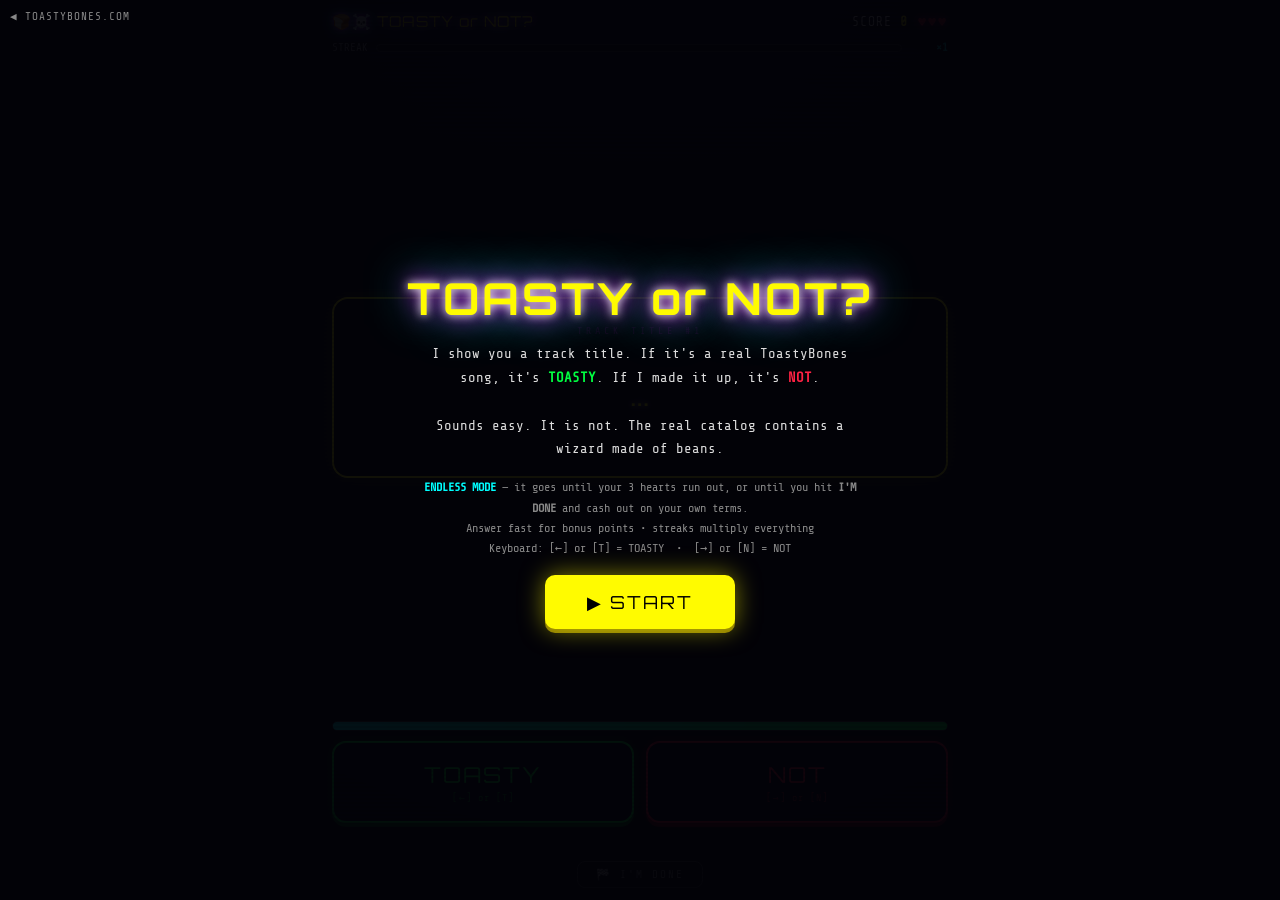
<file: toastyornot.html>
<!DOCTYPE html>
<html lang="en">
<head>
<meta charset="UTF-8">
<meta name="viewport" content="width=device-width, initial-scale=1.0">
<title>Toasty or Not? — A ToastyBones Guessing Game</title>
<link href="https://fonts.googleapis.com/css2?family=Orbitron:wght@700&family=Share+Tech+Mono&display=swap" rel="stylesheet">
<style>
  :root{
    --yellow:#fffb00;
    --magenta:#ff00ff;
    --cyan:#00ffff;
    --green:#00ff41;
    --red:#ff2244;
    --bg:#05050a;
  }
  *{box-sizing:border-box;margin:0;padding:0;}
  html,body{height:100%;}
  body{
    background:var(--bg);
    background-image:radial-gradient(900px 500px at 50% -10%,#1a0a2a 0%,var(--bg) 60%);
    color:#fff;
    font-family:'Share Tech Mono',monospace;
    overflow:hidden;
    user-select:none;
    -webkit-tap-highlight-color:transparent;
  }
  /* CRT overlay to match the main site */
  body::after{
    content:"";
    position:fixed;inset:0;z-index:90;pointer-events:none;
    background:repeating-linear-gradient(to bottom,transparent 0 2px,rgba(0,0,0,.16) 2px 4px);
  }
  body::before{
    content:"";
    position:fixed;inset:0;z-index:91;pointer-events:none;
    background:radial-gradient(ellipse at center,transparent 55%,rgba(0,0,0,.7) 100%);
  }
  #stage{
    height:100vh;height:100dvh;
    display:flex;flex-direction:column;align-items:center;
    padding:12px;gap:10px;max-width:640px;margin:0 auto;
    position:relative;
  }
  /* ---------- header ---------- */
  #top{
    width:100%;display:flex;align-items:center;gap:10px;
    font-size:13px;letter-spacing:1px;
  }
  #top .logo{
    font-family:'Orbitron',sans-serif;color:var(--yellow);
    font-size:15px;
    text-shadow:0 0 6px var(--magenta),0 0 14px var(--cyan);
    white-space:nowrap;
  }
  #top .spacer{flex:1;}
  #scoreLbl b,#bestLbl b{color:var(--yellow);}
  #strikes{color:var(--red);font-size:15px;letter-spacing:2px;text-shadow:0 0 8px rgba(255,34,68,.8);}
  /* ---------- streak meter ---------- */
  #streakBar{
    width:100%;display:flex;align-items:center;gap:8px;font-size:11px;color:#aaa;
  }
  #streakFill{
    flex:1;height:8px;background:#111;border:1px solid #333;border-radius:4px;overflow:hidden;
  }
  #streakFill i{
    display:block;height:100%;width:0%;
    background:linear-gradient(90deg,var(--yellow),var(--magenta));
    transition:width .25s;
  }
  #multi{color:var(--cyan);font-weight:bold;min-width:38px;text-align:right;}
  /* ---------- card ---------- */
  #cardZone{
    flex:1;width:100%;display:flex;align-items:center;justify-content:center;
    perspective:900px;min-height:0;
  }
  #card{
    width:100%;
    background:rgba(0,0,0,.72);
    border:2px solid var(--yellow);
    border-radius:16px;
    padding:26px 20px;
    text-align:center;
    box-shadow:0 0 24px rgba(255,251,0,.18),inset 0 0 40px rgba(0,0,0,.6);
    transition:transform .15s, border-color .2s, box-shadow .2s;
    position:relative;
  }
  #card .eyebrow{
    font-size:10px;letter-spacing:4px;color:var(--magenta);
    text-shadow:0 0 8px rgba(255,0,255,.7);
  }
  #title{
    font-family:'Orbitron',sans-serif;
    font-size:clamp(20px,5.5vw,34px);
    color:var(--yellow);
    margin:16px 0;
    line-height:1.25;
    text-shadow:0 0 5px #fff,0 0 12px var(--magenta),0 0 24px var(--cyan);
    min-height:2.4em;
    display:flex;align-items:center;justify-content:center;
  }
  #card.right{border-color:var(--green);box-shadow:0 0 34px rgba(0,255,65,.5);}
  #card.wrong{border-color:var(--red);box-shadow:0 0 34px rgba(255,34,68,.5);animation:shakeCard .3s;}
  @keyframes shakeCard{
    0%,100%{transform:translateX(0);}
    25%{transform:translateX(-8px) rotate(-1deg);}
    75%{transform:translateX(8px) rotate(1deg);}
  }
  /* reveal panel inside the card */
  #reveal{
    display:none;align-items:center;gap:12px;justify-content:center;
    margin-top:8px;text-align:left;
  }
  #reveal img{
    width:56px;height:56px;border-radius:8px;object-fit:cover;
    border:2px solid var(--yellow);flex-shrink:0;
    box-shadow:0 0 12px rgba(255,251,0,.4);
  }
  #reveal .verdict{font-family:'Orbitron',sans-serif;font-size:16px;}
  #reveal .verdict.real{color:var(--green);text-shadow:0 0 10px rgba(0,255,65,.7);}
  #reveal .verdict.fake{color:var(--red);text-shadow:0 0 10px rgba(255,34,68,.7);}
  #reveal .sub{font-size:12px;color:#ccc;margin-top:3px;max-width:280px;}
  /* timer */
  #timerWrap{
    width:100%;height:10px;background:#111;border:1px solid #333;border-radius:5px;overflow:hidden;
  }
  #timerWrap i{
    display:block;height:100%;width:100%;
    background:linear-gradient(90deg,var(--cyan),var(--green));
    transition:width .1s linear;
  }
  #timerWrap.hot i{background:linear-gradient(90deg,var(--red),var(--yellow));}
  /* ---------- buttons ---------- */
  #btns{
    width:100%;display:flex;gap:12px;
  }
  .choice{
    flex:1;
    font-family:'Orbitron',sans-serif;
    font-size:clamp(16px,4vw,22px);
    padding:18px 8px;
    border-radius:14px;
    border:2px solid;
    background:#0c0c14;
    cursor:pointer;
    letter-spacing:2px;
    transition:transform .08s, box-shadow .15s, background .15s, color .15s;
    touch-action:manipulation;
  }
  .choice:active{transform:scale(.96);}
  #btnReal{color:var(--green);border-color:var(--green);box-shadow:0 0 14px rgba(0,255,65,.25),0 4px 0 #005c18;}
  #btnReal:hover{background:var(--green);color:#000;box-shadow:0 0 26px rgba(0,255,65,.7),0 4px 0 #005c18;}
  #btnFake{color:var(--red);border-color:var(--red);box-shadow:0 0 14px rgba(255,34,68,.25),0 4px 0 #6d0018;}
  #btnFake:hover{background:var(--red);color:#000;box-shadow:0 0 26px rgba(255,34,68,.7),0 4px 0 #6d0018;}
  .choice small{display:block;font-family:'Share Tech Mono',monospace;font-size:10px;letter-spacing:1px;opacity:.6;margin-top:4px;}
  .choice:disabled{opacity:.45;cursor:default;}
  /* ---------- quip line ---------- */
  #quip{
    width:100%;text-align:center;font-size:13px;color:#bbb;min-height:18px;
    letter-spacing:.5px;
  }
  #doneBtn{
    margin:0 auto;
    background:transparent;border:1px solid #444;color:#888;
    font-family:'Share Tech Mono',monospace;font-size:11px;
    letter-spacing:2px;padding:6px 18px;border-radius:8px;cursor:pointer;
    transition:all .2s;
  }
  #doneBtn:hover{border-color:var(--yellow);color:var(--yellow);box-shadow:0 0 10px rgba(255,251,0,.3);}
  /* ---------- overlays ---------- */
  .overlay{
    position:fixed;inset:0;z-index:95;
    display:flex;flex-direction:column;align-items:center;justify-content:center;
    background:rgba(3,3,8,.94);
    text-align:center;padding:24px;gap:16px;
  }
  .overlay h1{
    font-family:'Orbitron',sans-serif;
    color:var(--yellow);
    font-size:clamp(26px,7vw,44px);
    letter-spacing:3px;
    text-shadow:0 0 10px #fff,0 0 24px var(--magenta),0 0 48px var(--cyan);
    animation:titleGlitch 1.2s infinite;
  }
  @keyframes titleGlitch{
    0%,100%{transform:translate(0);}
    20%{transform:translate(-1px,1px);}
    40%{transform:translate(1px,-1px);}
    60%{transform:translate(-2px,2px);}
    80%{transform:translate(2px,-2px);}
  }
  .overlay p{color:#ddd;font-size:14px;max-width:460px;line-height:1.7;}
  .overlay .hint{color:#888;font-size:12px;}
  .bigbtn{
    font-family:'Orbitron',sans-serif;
    font-size:18px;letter-spacing:2px;
    background:var(--yellow);color:#000;
    border:none;border-radius:10px;
    padding:16px 42px;cursor:pointer;
    box-shadow:0 0 24px rgba(255,251,0,.5),0 4px 0 #887700;
    transition:all .15s;
  }
  .bigbtn:hover{background:var(--magenta);color:#fff;box-shadow:0 0 34px rgba(255,0,255,.8),0 4px 0 #660066;}
  .overlay table{border-collapse:collapse;font-size:14px;}
  .overlay td{padding:3px 12px;color:#eee;text-align:left;}
  .overlay td:first-child{color:#888;text-align:right;}
  #rank{
    font-family:'Orbitron',sans-serif;color:var(--cyan);font-size:20px;letter-spacing:2px;
    text-shadow:0 0 14px rgba(0,255,255,.8);
  }
  #backLink{
    position:fixed;top:10px;left:10px;z-index:96;
    color:#888;font-size:11px;text-decoration:none;letter-spacing:1px;
  }
  #backLink:hover{color:var(--yellow);}
  /* streak flame banner */
  #flame{
    position:fixed;top:22%;left:0;right:0;z-index:94;
    text-align:center;pointer-events:none;
    font-family:'Orbitron',sans-serif;
    font-size:clamp(22px,6vw,38px);letter-spacing:5px;
    color:var(--yellow);
    text-shadow:0 0 18px var(--magenta),0 0 40px var(--cyan);
    opacity:0;transition:opacity .2s;
  }
</style>
</head>
<body>

<a id="backLink" href="index.html">◀ TOASTYBONES.COM</a>
<div id="flame"></div>

<!-- START -->
<div class="overlay" id="startOv">
  <h1>TOASTY or NOT?</h1>
  <p>I show you a track title. If it's a real ToastyBones song, it's <b style="color:var(--green)">TOASTY</b>.
  If I made it up, it's <b style="color:var(--red)">NOT</b>.<br><br>
  Sounds easy. It is not. The real catalog contains a wizard made of beans.</p>
  <p class="hint"><b style="color:var(--cyan)">ENDLESS MODE</b> — it goes until your 3 hearts run out,
  or until you hit <b>I'M DONE</b> and cash out on your own terms.<br>
  Answer fast for bonus points • streaks multiply everything<br>
  Keyboard: [←] or [T] = TOASTY &nbsp;•&nbsp; [→] or [N] = NOT</p>
  <button class="bigbtn" onclick="startGame()">▶ START</button>
</div>

<!-- GAME OVER -->
<div class="overlay" id="endOv" style="display:none;">
  <h1 id="endTitle">GAME OVER</h1>
  <div id="rank"></div>
  <table>
    <tr><td>Score</td><td id="rScore"></td></tr>
    <tr><td>Correct</td><td id="rCorrect"></td></tr>
    <tr><td>Best streak</td><td id="rStreak"></td></tr>
    <tr><td>Accuracy</td><td id="rAcc"></td></tr>
    <tr><td>Session best</td><td id="rBest"></td></tr>
  </table>
  <p id="endQuip" class="hint"></p>
  <button class="bigbtn" onclick="startGame()">↻ PLAY AGAIN</button>
</div>

<!-- GAME -->
<div id="stage">
  <div id="top">
    <span class="logo">🍞☠️ TOASTY or NOT?</span>
    <span class="spacer"></span>
    <span id="scoreLbl">SCORE <b id="score">0</b></span>
    <span id="strikes">♥♥♥</span>
  </div>
  <div id="streakBar">
    <span>STREAK</span>
    <div id="streakFill"><i></i></div>
    <span id="multi">×1</span>
  </div>
  <div id="cardZone">
    <div id="card">
      <div class="eyebrow">TRACK TITLE #<span id="qNum">1</span></div>
      <div id="title">…</div>
      <div id="reveal">
        <img id="revImg" alt="" style="display:none;">
        <div>
          <div class="verdict" id="revVerdict"></div>
          <div class="sub" id="revSub"></div>
        </div>
      </div>
    </div>
  </div>
  <div id="timerWrap"><i id="timerFill"></i></div>
  <div id="btns">
    <button class="choice" id="btnReal" onclick="answer(true)">TOASTY<small>[←] or [T]</small></button>
    <button class="choice" id="btnFake" onclick="answer(false)">NOT<small>[→] or [N]</small></button>
  </div>
  <div id="quip"></div>
  <button id="doneBtn" onclick="cashOut()" title="End your run and see your final score">🏁 I'M DONE</button>
</div>

<script>
/* ============================================================
   TOASTY or NOT? — a ToastyBones guessing game
   Real pool = every track title + every album title (all REAL).
   Fake pool = 160 imposters. 50/50 draw each round so you
   can't cheese it. No saves — session best only.
   ============================================================ */

const ALBUMS=[
{name:"Unscheduled Programming",cover:"prog.png",tracks:["Back to The Future Again!","Backup Your Data","Bubble","I've Never Seen Star Wars","My Pi","Poppy is a Pokémon"]},
{name:"Isle of Beans",cover:"IsleBeans.png",tracks:["Give Me A Minute","I'm Just Stupid","Mistakes","My Destination is You","No Escape","Push","Story Topper","The Wizard of Beans","Wildcat","You Hate My Songs"]},
{name:"Ear-aid",cover:"ear-aid.png",tracks:["Can't Relate","Going Crazy","I Wanna Go Home","My Own Downfall","Nothing's Going My Way","Off Centered","Play-Doh!","Sleep is Overrated","Things Taste Better When They're Triangle Shaped","Tooginunk!"]},
{name:"Fully Panted",cover:"pant.png",tracks:["A Day in the Life of Me","Ablaze","Boomerang","Glass Balloon","Knot Gnomes","Less and Less","No More","Pretty Sure I'm a Zombie","Soda Pop","The Cat's in the Cabinet"]},
{name:"Lovey Dovey",cover:"loveydovey.png",tracks:["A Hug and A Kiss","All This Time","Always You and Me","C","Fairytales","For A Little Bit","Here With Me","It Works for Me","My Number One","Sweet Chelsey","Tie-dye Heart"]},
{name:"Big Dump",cover:"BIGDUMP.png",tracks:["Bryan","Cult of Bryan","Food For Thought","I Can See It","I Know You Know","I Think I'm an AI Bot!","I Wonder What's Under Diglett?","In Your Face!","It's Me","It's Time To Suffer Bro!","Just One More Song","Life Away","Losing You","Misty, Oh Misty!","Moving On","My Sunglasses","Push Me Away","Songs Like This","Spring Nights","Stop Taking Photos","Stuck","Where We're Supposed To Be"]},
{name:"Mystery Clown",cover:"mysteryclown.png",tracks:["Destined For Better Things","Fart in the Wind","I Guess I'm Stuck","I'm Not Okay","Let Go","My Pillow's Trying To Kill Me","Paper and Copper","Solidarity for My Sanity","The Jack of all Hats","Wasting All My Time"]},
{name:"The Legend of Duke",cover:"LOD.png",tracks:["Duke","Have You Met Isaac?","Lie on Your Resume","Monster","Sleep America","The Forty Beer Man","The Jester of Beers","The Trip is Over","The Ultimate Anime Showdown","We All Fall Down","You Might be Right"]},
{name:"Mans Breath",cover:"MANSBREATH.png",tracks:["Don't Be So Hard On Yourself","I Can't Let Go","Just One Bad Day?","LeBear and the Bear","Mirror Maze","Perfect","Quirks","Something About You","Take Me Back","You Haven't Lived It Yet"]},
{name:"Neon Banana",cover:"Nbanana.png",tracks:["Banana (Na Na)","Get Loose!","Get Me Outta Here!","I Wish","La","Level Up!","Lost","Masters of the Banana Hands","Mr. Beast Can Save The World","My Superstar!","Oh Sweet Gus","Otamatone","The Unoriginality Song","Where Is He?","You're Toxic!"]},
{name:"Sharing Socks with Strangers",cover:"ssws.png",tracks:["Another Bad Idea","Can You?","Childhood Problems","Clone Hero Pop Punk Star","I Can't Complain","I Think It's ADHD","I'm Not Buying It!","My Favorite Bands","Paradise Lost","Punk Rock Man","This Time","Two Eggs and A Beer","Unfortunately I'm a Millennial","Urticaria","Wait and See","You're A Snake"]},
{name:"Boney Hollow",cover:"bh.png",tracks:["A Sliver of Me","Brew You!","Candy Tax!","Guy with a Chainsaw","Icky Sticky!","Into The Dark","Just a Ghost","My Knife's Bigger Than Yours","My Own Little Alien!","The Dragon Has Awoken","The Gunslinger","Trunk-or-Treat","What The Hex"]},
{name:"Black and Blue and Punk All Over",cover:"babapao.png",tracks:["All My Friends","Attention Span","Because You Planned It!","Changes","Dear AI","Don't Forget!","Everyone's A Sock!","Gotta Poop!","Here We Go Again","Hurry Up and Wait!","Hypocritical!","In The Foot","Inside Joke To Me","Music Sucks","My Own Favorite Band!","MyNameIsToastyBones","Nobody Likes Pop Punk Anymore","Pop Punk Serenade","The Way That I Do","Till The End","What I Love About You"]},
{name:"Midnight Suppository",cover:"ms.png",tracks:["After Halloween","All I Want for Christmas is Suno","Candy Cane Catheter","Chocolate Umbrellas","Don't Buy Me Gift Cards For Christmas","Don't Forget About Mel","Frosty the Colon","It's That Time of Year Again!","Make Your List","Next Year Will Come (Fly Away)","Polar Arcade","Quensiwal, Quensiwal","Santa's Little Bombshell","Sugar Town","Thanksgiving Up!","The Saint of Suno","Too Many Candy Canes","Winter Blows!","Wishbone Tragedy","Workin' On Christmas"]},
{name:"Festive Flush",cover:"ffalbum.png",tracks:["A Warm Christmas Sock","Christmas Childhood","Dookie Dan","Five Dollars for You (No, Seriously!)","Holy Socks","Homesick","I Hope Your Christmas is Okay","Ice in the Machine","In The Christmas Tree","It's Boxing Day","Pirate Ship For Christmas","Santa Demands a Sacrifice","Santa's Got Beef","The Book of Gus","Zombie Rudolph"]},
{name:"The Great Indoors",cover:"TGInew.png",tracks:["Anime Tears","Crazy Bazer","Don't Let it Get To You","Falling Again","In My Head","Isaac In The Dark","Junk Mail","Just Breathe","Just My Luck","Leap","Life is Like Journey to the Center of the Earth","Made for Me","Nothing is Real!","Question Everything","Super Duper","The Opposite","The Squid"]},
{name:"Spobbly Not",cover:"spobbly not.png",tracks:["Already Over It","Beat Around The Bush","Bound for Better Days","Creatures of Habit","Ended Up On Another Planet","Gaming With The Boys","I Fall","I Get The Gist","Makes Me Glitch","My Old Friend, Time","Only In It For Me","She Settled For Me","The Government Wants Us Dead","There's Always Next Year!","When I'm Down","Wigwam!","You've Changed"]},
{name:"Big Dump 2; Return of the Dump",cover:"bd2rotd.png",tracks:["Beach Trip in Our 30s","BFMK","Can't Go Tonight","Can't Stop","Don't Look Back","Except The Easy Way","Farts","I Caught A Pokemon!","I Should Never","I'm Burning Out","Kick It!","Me vs. The State of Florida","Michael of War","My Carhartt Heart","No One Cares","Pinkysong","Pop Punk Kid Again","Sausages in the Sand","Secret Pocket","Sober Up By Noon","The Duke of Bryan","The Rain","These Bands","Thunder Dump","Trap[ped] In an Elevator","Used To Be"]},
{name:"Hilariously Unfortunate",cover:"HilariouslyUnfortunate.png",tracks:["Born to be Reckless","Candy Rose","Content Today","Grew Apart","Headache Again","I Do It To Myself","Into The Void","Katie's Got Rabies!","Not My Style","Same as Before","Sign Me Up!","The Weekend's Here","They Sold My Data Again","Two Red Ants!","We Don't Care","Wipe Your Tears Away"]},
{name:"Efforts and Errors",cover:"EE.png",tracks:["Bonga Tonga!","Bored Games","Dopamine Rush","Drowning","Fade Away","Focus","I Can't Help You","I Know Who I Am","I'm Not Listening","I'm Not Surprised","Instagram Kinda Sucks","Lost a Friend to AI","Momentum","Never Again","No Taste","Overstimulated!","Party By Myself Again","Pixelated!","Secondhand Embarrassment","Secret Ingredient","Sucker for a Sappy Love Song","Take Care of You!","The Truth","Under The Bus","Waiting Now","What a Shame"]},
{name:"Defeat The Purpose",cover:"defeatthepurpose.png",tracks:["Ambiguous Ambitions","Buttercup","Cardboard Box","I Don't Like Horses","I Hope You're Doing Well","I'm Just a Loser","Indian Robots!","Knock Me Down","Lifeline","Never Left Our Hearts Behind","Right In Front of Me","Sleep Circus","Spoken Out of Existence","That's What I Like","The Troubleshooter","Waste","With All Due Respect (No Offense)"]},
{name:"Odd One Out",cover:"ooo.png",tracks:["One and Done","Can't","Hotdogs and Handgrenades","But I Didn't","Nothing With Me","I Can't Have a Bad Day With You","Juggle","Technology is Cool","Gimme Dat","About Right Now","Flip Flop Coozie","Loophole","Left Behind","But I Was Wrong","I Failed You","She Didn't Wanna Hear It","The Next New Thing","Groundhog Day"]},
{name:"Big Dump 3: The Reckoning",cover:"bd3tr.png",tracks:["Another Door","I Give Up!","Moving To Jupiter","Can't Stand The Cold","Golden Heart","Candle","Kyle Dash 8","Callie-Co!","I'm Laughing Again","Hooves On The Dance Floor","Goo-Goo-Gaa-Gaa","Another One","I Don't Wanna Go","Hold My Beer","Salt","Now It's Gone","I Hate Everything Now","Howndog","TheSongOfNoSense","WWC","Redacted","Greatest Mistake","Sucker for a Sappy Love Song","Greg Benskin","Yellow Ukulele","Porque Eso Es Lo Que Me Gusta"]},
{name:"Something Inappropriate",cover:"somethinginappropriate.png",tracks:["Seen It All","I Don't Really Think About It","Give Me Some Grace","Recalculating","None The Wiser","You're In Control","Empty","Constrained By The Limits","Whatever You Wanna Be","Unless I Die","I Love The Rain","They Told Me","Stars","You Day","Cool To Be Poor","Flow State","Pretty Damn Perfect","Something New","Intertwined","Don't Ask Me About The Weather","Home","You Get Me","Lazy on my Resume","Black Denim Jacket","We're Still Havin' Fun","This is the End"]},
{name:"BREAD-CORE",cover:"bread-core-web.png",tracks:["MyNameIsToastyBones","You Hate My Songs","Makes Me Glitch","I Hate Everything Now","My Old Friend, Time","All My Friends","Can't Relate","Cult of Bryan","Something About You","Falling Again","In My Head","I Don't Like Horses...","Creatures of Habit","Can't","Inside Joke To Me","Wasting All My Time","I'm Just Stupid","Bitter End"]},
{name:"It's Growing on Me!",cover:"igon.png",tracks:["All Mine","Walking Tumor","The Guy That Dies Everyday","Blood Flood","You're Already Dead","Decay","I Got Abducted on Halloween!","Dragons Riding Dragons","Super-super-superstitious!","The Cult of Generosity","Violent","Through Me","The Sun Eats My Skin","Don't Look Away"]},
];

/* 160 imposters, ToastyBones-flavored. None are real titles. */
const FAKES=[
"Couch Cushion Fortress","My Blood Type is Coffee","Screaming Into the Toaster","The Ballad of Expired Coupons",
"I Left My Brain in the Car","Socks Optional!","Grandma's Haunted Microwave","We Ran Out of Ranch",
"Existential Crisis at the Buffet","My Wi-Fi Hates Me","Skeleton Car Wash","Please Clap",
"Taco Tuesday Forever","I'm Allergic to Mondays","The Mailman Knows Too Much","Glow in the Dark Regrets",
"Diet Lava","Crying in the Drive-Thru","My Lawn Gnome is Judging Me","Bees in the Basement",
"Refrigerator Light Philosophy","I Peaked in Preschool","Spaghetti Incident Report","The Couch Ate My Keys",
"Bring Back Dial-Up","Yelling at Clouds Again","Free Samples of Doom","My Shadow Quit",
"Microwave Minute Eternity","Pizza for Breakfast Manifesto","The Squirrels Are Organizing","Duct Tape Romance",
"I Lost the Aux Cord","Garage Sale Ghost","Bubble Wrap Therapy","Vampire Dentist Appointment",
"Two Left Shoes","The Ice Cream Truck Never Came","Fluorescent Grocery Blues","My Plants Are Plotting",
"Cereal Before Milk Gang","Screensaver of My Heart","Sentient Roomba Uprising","Napping Through the Apocalypse",
"Extra Cheese Existentialism","The Dryer Eats Alone","Passive Aggressive Post-It Notes","Parallel Parking Panic",
"Lint Roller Lullaby","My Bones Are Cold","Shopping Cart Full of Feelings","The Neighbors Have a Trampoline",
"Batteries Not Included, Ever","Sweatpants Are a Lifestyle","Fish Tank Daydream","Off-Brand Superhero",
"Ketchup Packet Hoarder","The Elevator Music Won","I Forgot Why I Walked In Here","Sunburn in the Shade",
"My Cat Pays Rent in Chaos","Trampoline Tax","Decaf Is a Scam","Porch Light Paranoia",
"The Great Sock Migration","Emotional Support Burrito","Snooze Button Champion","Lawnmower Symphony No. 5",
"Haunted Bounce House","My Password Is Password","Toothpaste on the Ceiling","Group Project Nightmares",
"The Vending Machine Owes Me","Barefoot on Legos","Cul-de-sac Rockstar","Expired Milk Confessional",
"Static Cling Forever","The Thermostat Wars","Waffle Iron Wisdom","My Imaginary Friend Moved Out",
"Traffic Cone Collection","Screaming Goat Serenade","The Basement Stairs Creak Back","Glitter Never Leaves",
"Doorbell Anxiety","Leftover Lasagna Legacy","My Knees Predict the Weather","Shower Thoughts at 3AM",
"The Remote Is in the Fridge","Participation Trophy Hall of Fame","Vacuum Cord Range Anxiety","Bird Watching the Birds Watch Me",
"Mystery Smell in the Minivan","Crocs and Socks Nation","The Printer Smells Fear","Pothole Slalom",
"My Horoscope Said No","Backyard Cryptid Barbecue","Untangling Christmas Lights Since Birth","The Goldfish Knows My Secrets",
"Airplane Mode Heart","Free Wi-Fi and False Hope","Buffering...","Ctrl+Z My Life",
"Low Battery Anthem","Unskippable Ad","Terms and Conditions Apply","My Autocorrect Is a Poet",
"Four Bars of Nothing","Update Required","The Cloud Lost My Homework","Roomba Wedding",
"Screen Time Shame Spiral","Incognito Mode Feelings","Pop Punk Grandpa","Mosh Pit at the Farmers Market",
"Acoustic Version of My Problems","The Drummer Left for College","Garage Band Eviction Notice","Encore Nobody Asked For",
"Soundcheck at Dawn","Merch Table Millionaire","Three Chords and a Grudge","Kazoo Solo!",
"The Amp Goes to Eleven-ish","Setlist Written in Crayon","Tour Bus Is My Mom's Van","Autotune My Apology",
"B-Side of My Personality","Hidden Track Anxiety","Vinyl I Never Play","The Triangle Player's Revenge",
"Skeleton Pit Crew","Bone Broth Breakup","Marrow Minded","Femur Fever!",
"Calcium Deficiency Blues","Rattling On Purpose","Closet Full of Skeletons (Literal)","Toast Never Lands Butter Side Up",
"Burnt Toast Prophecy","Artisanal Toast Riot","Jam Side Down","Sourdough Starter Drama",
"Crust Punk Breakfast","The Butter Knife Betrayal","Gluten Full","Breadcrumb Trail to Nowhere",
"Toaster Bath Warning Label","Rye Humor","Isaac Owes Me Five Bucks","Bryan Strikes Back",
"Gus, You Rascal","Misty's Day Off","The Poop Deck","I Think I'm a Ghost Now",
"Sleep Is a Suggestion","Anxiety Speedrun","My Brain Has Tabs Open","Dopamine on Layaway"
];

/* build the real pool: every track + every album title */
const REALS=[];
ALBUMS.forEach((a,i)=>{
  a.tracks.forEach(t=>REALS.push({t,a:i,isAlbum:false}));
  REALS.push({t:a.name,a:i,isAlbum:true});
});

/* quips */
const Q={
  rightReal:["A certified banger.","You know your Toasty.","Bryan would be proud.","Straight off the setlist.","The bones remember."],
  rightFake:["You can't fool a true fan.","Nice try, me.","Imposter DETECTED.","Your BS meter is calibrated.","Not on any album. Yet."],
  wrongReal:["That's a REAL song! Go listen to it!","It's on the album, I swear.","Betrayed by your own catalog knowledge.","Real. Painfully real."],
  wrongFake:["I made that up. Gotcha.","That song does not exist. Yet.","Total fabrication. Sorry.","Fooled ya. It DOES sound right though."],
  timeout:["Too slow! Indecision is a decision.","The clock is undefeated.","Hesitation = strike."]
};
const RANKS=[
  [0,"OPENING ACT"],[10,"LOCAL LEGEND"],[20,"TOUR MANAGER"],
  [35,"PUNK ROCK MAN"],[50,"TOASTYBONES HIMSELF"]
];

/* ---------- state ---------- */
const TIME_LIMIT=10;
let realDeck,fakeDeck,current,qNum,score,strikes,streak,bestStreak,correct,total;
let sessionBest=0,timer,timeLeft,accepting=false,gameActive=false;
let muted=false;

/* ---------- audio ---------- */
let AC=null;
function beep(f,d,type="square",vol=.06){
  if(muted)return;
  try{
    AC=AC||new (window.AudioContext||window.webkitAudioContext)();
    const o=AC.createOscillator(),g=AC.createGain();
    o.type=type;o.frequency.value=f;
    g.gain.setValueAtTime(vol,AC.currentTime);
    g.gain.exponentialRampToValueAtTime(.0001,AC.currentTime+d);
    o.connect(g);g.connect(AC.destination);
    o.start();o.stop(AC.currentTime+d);
  }catch(e){}
}
const sfx={
  right:()=>{beep(660,.1,"triangle",.08);setTimeout(()=>beep(990,.12,"triangle",.08),80);},
  wrong:()=>beep(110,.3,"sawtooth",.09),
  tick:()=>beep(1200,.03,"square",.03),
  fanfare:()=>[523,659,784,1046].forEach((f,i)=>setTimeout(()=>beep(f,.15,"triangle",.08),i*80)),
  over:()=>[330,262,196,131].forEach((f,i)=>setTimeout(()=>beep(f,.25,"sawtooth",.08),i*140)),
};

/* ---------- helpers ---------- */
function shuffle(arr){
  const a=arr.slice();
  for(let i=a.length-1;i>0;i--){
    const j=Math.floor(Math.random()*(i+1));
    [a[i],a[j]]=[a[j],a[i]];
  }
  return a;
}
function pick(arr){return arr[Math.floor(Math.random()*arr.length)];}
function multi(){return 1+Math.floor(streak/5)*0.5;}

/* ---------- game flow ---------- */
function startGame(){
  document.getElementById("startOv").style.display="none";
  document.getElementById("endOv").style.display="none";
  realDeck=shuffle(REALS);
  fakeDeck=shuffle(FAKES);
  qNum=0;score=0;strikes=3;streak=0;bestStreak=0;correct=0;total=0;
  gameActive=true;
  updateTop();updateStreak();
  nextQuestion();
}
function nextQuestion(){
  // reshuffle a deck if it runs dry (long runs earn it)
  if(!realDeck.length)realDeck=shuffle(REALS);
  if(!fakeDeck.length)fakeDeck=shuffle(FAKES);
  const isReal=Math.random()<0.5;
  current=isReal
    ? {...realDeck.pop(),real:true}
    : {t:fakeDeck.pop(),real:false};
  qNum++;
  document.getElementById("qNum").textContent=qNum;
  document.getElementById("title").textContent=current.t;
  document.getElementById("reveal").style.display="none";
  const card=document.getElementById("card");
  card.classList.remove("right","wrong");
  document.getElementById("quip").textContent="";
  setButtons(true);
  accepting=true;
  startTimer();
}
function setButtons(on){
  document.getElementById("btnReal").disabled=!on;
  document.getElementById("btnFake").disabled=!on;
}
function startTimer(){
  clearInterval(timer);
  timeLeft=TIME_LIMIT;
  const fill=document.getElementById("timerFill");
  const wrap=document.getElementById("timerWrap");
  wrap.classList.remove("hot");
  fill.style.width="100%";
  timer=setInterval(()=>{
    timeLeft-=0.1;
    fill.style.width=Math.max(0,(timeLeft/TIME_LIMIT)*100)+"%";
    if(timeLeft<=3&&!wrap.classList.contains("hot")){wrap.classList.add("hot");}
    if(timeLeft<=3&&Math.abs(timeLeft%1)<0.1)sfx.tick();
    if(timeLeft<=0){clearInterval(timer);timeOut();}
  },100);
}
function timeOut(){
  if(!accepting||!gameActive)return;
  accepting=false;setButtons(false);
  strike(pick(Q.timeout));
  showReveal(false,true);
  setTimeout(afterReveal,1900);
}
function answer(saidReal){
  if(!accepting)return;
  accepting=false;setButtons(false);
  clearInterval(timer);
  total++;
  const right=(saidReal===current.real);
  const card=document.getElementById("card");
  if(right){
    correct++;streak++;if(streak>bestStreak)bestStreak=streak;
    const speedBonus=Math.round(Math.max(0,timeLeft/TIME_LIMIT)*100);
    const pts=Math.round((100+speedBonus)*multi());
    score+=pts;
    card.classList.add("right");
    sfx.right();
    document.getElementById("quip").textContent=
      pick(current.real?Q.rightReal:Q.rightFake)+"  +"+pts;
    if(streak>0&&streak%5===0){
      showFlame(streak>=15?"🔥 UNSTOPPABLE ×"+multi():"🔥 ON FIRE ×"+multi());
      sfx.fanfare();
    }
  }else{
    strike(pick(current.real?Q.wrongReal:Q.wrongFake));
  }
  showReveal(right,false);
  updateTop();updateStreak();
  setTimeout(afterReveal,right?1200:2000);
}
function strike(msg){
  strikes--;streak=0;
  const card=document.getElementById("card");
  card.classList.add("wrong");
  sfx.wrong();
  document.getElementById("quip").textContent=msg;
  updateTop();updateStreak();
}
function showReveal(right,wasTimeout){
  const rev=document.getElementById("reveal");
  const img=document.getElementById("revImg");
  const v=document.getElementById("revVerdict");
  const sub=document.getElementById("revSub");
  rev.style.display="flex";
  if(current.real){
    v.textContent="TOASTY ✔";v.className="verdict real";
    const alb=ALBUMS[current.a];
    sub.textContent=current.isAlbum
      ? "That's a whole album, actually."
      : "From the album \""+alb.name+"\"";
    img.src=encodeURI(alb.cover);
    img.style.display="block";
    img.onerror=()=>{img.style.display="none";};
  }else{
    v.textContent="NOT TOASTY";v.className="verdict fake";
    sub.textContent=wasTimeout?"And you ran out of time on it. Ouch.":"Not a real song. I have no shame.";
    img.style.display="none";
  }
}
function afterReveal(){
  if(!gameActive)return;
  if(strikes<=0){endGame("GAME OVER");return;}
  nextQuestion();
}
function updateTop(){
  document.getElementById("score").textContent=score;
  document.getElementById("strikes").textContent="♥".repeat(Math.max(0,strikes))+"♡".repeat(3-Math.max(0,strikes));
}
function updateStreak(){
  const pct=Math.min(100,(streak%5)/5*100);
  document.querySelector("#streakFill i").style.width=(streak>0&&streak%5===0?100:pct)+"%";
  document.getElementById("multi").textContent="×"+multi();
}
function showFlame(txt){
  const f=document.getElementById("flame");
  f.textContent=txt;f.style.opacity=1;
  setTimeout(()=>f.style.opacity=0,1400);
}
function cashOut(){
  if(!gameActive)return;
  endGame("CASHED OUT");
}
function endGame(title){
  gameActive=false;accepting=false;
  clearInterval(timer);
  sfx.over();
  document.getElementById("endTitle").textContent=title||"GAME OVER";
  if(score>sessionBest)sessionBest=score;
  let rank=RANKS[0][1];
  for(const [min,name] of RANKS)if(correct>=min)rank=name;
  document.getElementById("rank").textContent="RANK: "+rank;
  document.getElementById("rScore").textContent=score;
  document.getElementById("rCorrect").textContent=correct+" / "+total;
  document.getElementById("rStreak").textContent=bestStreak;
  document.getElementById("rAcc").textContent=total?Math.round(100*correct/total)+"%":"—";
  document.getElementById("rBest").textContent=sessionBest;
  document.getElementById("endQuip").textContent=
    correct>=50?"Okay you might actually be me.":
    correct>=35?"Certified Punk Rock Man.":
    correct>=20?"You've clearly heard an album or two.":
    correct>=10?"Not bad! The deep cuts are brutal.":
    "The catalog is weirder than you thought, huh?";
  document.getElementById("endOv").style.display="flex";
}

/* ---------- input ---------- */
window.addEventListener("keydown",e=>{
  const startVisible=document.getElementById("startOv").style.display!=="none";
  const endVisible=document.getElementById("endOv").style.display==="flex";
  if(startVisible||endVisible){
    if(e.key==="Enter"||e.key===" "){e.preventDefault();startGame();}
    return;
  }
  if(e.key==="ArrowLeft"||e.key==="t"||e.key==="T"||e.key==="r"||e.key==="R"){e.preventDefault();answer(true);}
  if(e.key==="ArrowRight"||e.key==="n"||e.key==="N"||e.key==="f"||e.key==="F"){e.preventDefault();answer(false);}
});
</script>
</body>
</html>
</file>
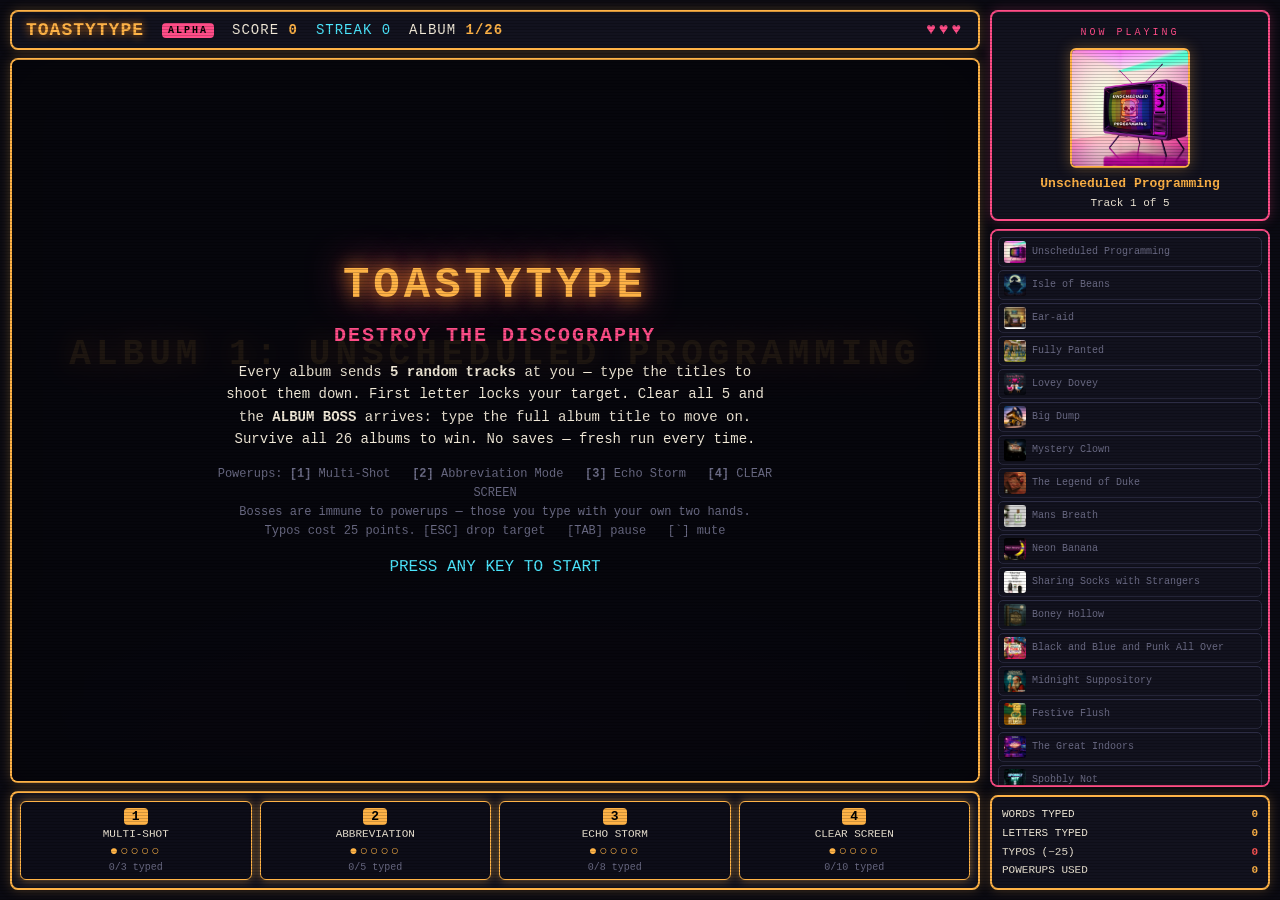
<file: toastytype.html>
<!DOCTYPE html>
<html lang="en">
<head>
<meta charset="UTF-8">
<meta name="viewport" content="width=device-width, initial-scale=1.0">
<title>ToastyType — A ToastyBones Typing Shooter</title>
<style>
  :root{
    --bg:#0a0a12;
    --panel:#12121e;
    --toast:#ffb347;
    --toast-hot:#ff8c1a;
    --punk:#ff4d88;
    --laser:#4de8ff;
    --paper:#f2ead9;
    --dim:#6b6b85;
    --good:#7dff8a;
    --bad:#ff5555;
  }
  *{box-sizing:border-box;margin:0;padding:0;}
  html,body{height:100%;}
  body{
    background:var(--bg);
    color:var(--paper);
    font-family:"Courier New",Courier,monospace;
    overflow:hidden;
    user-select:none;
  }
  /* CRT scanlines to match the rest of the site */
  body::after{
    content:"";
    position:fixed;inset:0;
    background:repeating-linear-gradient(0deg,rgba(0,0,0,.18) 0 1px,transparent 1px 3px);
    pointer-events:none;z-index:50;
  }
  #wrap{display:flex;height:100vh;gap:10px;padding:10px;}
  #playCol{flex:1;display:flex;flex-direction:column;gap:8px;min-width:0;}
  #hud{
    display:flex;align-items:center;gap:18px;
    background:var(--panel);border:2px solid var(--toast);
    border-radius:8px;padding:8px 14px;
    font-size:14px;letter-spacing:1px;
    box-shadow:0 0 12px rgba(255,179,71,.25);
  }
  #hud .title{color:var(--toast);font-weight:bold;font-size:18px;text-shadow:0 0 8px var(--toast-hot);}
  #hud .alpha{
    background:var(--punk);color:#000;font-size:10px;font-weight:bold;
    padding:2px 6px;border-radius:4px;letter-spacing:2px;
    animation:alphaPulse 1.4s infinite;
  }
  @keyframes alphaPulse{50%{opacity:.55;}}
  #hud .stat b{color:var(--toast);}
  #hud #lives{color:var(--punk);font-size:16px;letter-spacing:3px;}
  #hud .spacer{flex:1;}
  #hud #streak{color:var(--laser);}
  #canvasBox{
    position:relative;flex:1;
    border:2px solid var(--toast);border-radius:8px;
    background:radial-gradient(1200px 600px at 50% 110%,#1a1030 0%,var(--bg) 60%);
    overflow:hidden;
    box-shadow:inset 0 0 60px rgba(0,0,0,.8),0 0 12px rgba(255,179,71,.25);
  }
  canvas{display:block;width:100%;height:100%;}
  #powerBar{
    display:flex;gap:8px;
    background:var(--panel);border:2px solid var(--toast);
    border-radius:8px;padding:8px;
    box-shadow:0 0 12px rgba(255,179,71,.25);
  }
  .pw{
    flex:1;display:flex;flex-direction:column;align-items:center;gap:3px;
    background:#0d0d18;border:1px solid var(--dim);
    border-radius:6px;padding:6px 4px;cursor:pointer;
    transition:border-color .15s, box-shadow .15s;
    font-size:11px;text-align:center;min-width:0;
  }
  .pw.ready{border-color:var(--toast);box-shadow:0 0 10px rgba(255,179,71,.5);}
  .pw.ready .key{background:var(--toast);color:#000;}
  .pw .key{background:#26263a;color:var(--paper);font-weight:bold;border-radius:4px;padding:1px 8px;font-size:13px;}
  .pw .name{color:var(--paper);white-space:nowrap;overflow:hidden;text-overflow:ellipsis;max-width:100%;}
  .pw .charges{color:var(--toast);font-size:14px;letter-spacing:2px;min-height:16px;}
  .pw .pips{color:var(--dim);font-size:10px;}
  .pw.active{border-color:var(--laser);box-shadow:0 0 14px rgba(77,232,255,.6);}
  #sideCol{width:280px;display:flex;flex-direction:column;gap:8px;flex-shrink:0;}
  #nowPlaying{
    background:var(--panel);border:2px solid var(--punk);border-radius:8px;
    padding:10px;text-align:center;
    box-shadow:0 0 12px rgba(255,77,136,.25);
  }
  #nowPlaying .lbl{color:var(--punk);font-size:10px;letter-spacing:3px;}
  #npCover{
    width:120px;height:120px;margin:8px auto;display:block;
    border:2px solid var(--toast);border-radius:6px;object-fit:cover;
    background:#0d0d18;
    box-shadow:0 0 14px rgba(255,179,71,.35);
  }
  #npName{color:var(--toast);font-weight:bold;font-size:13px;line-height:1.3;}
  #npProg{color:var(--paper);font-size:11px;margin-top:4px;}
  #albumList{
    flex:1;overflow-y:auto;
    background:var(--panel);border:2px solid var(--punk);border-radius:8px;padding:6px;
    display:flex;flex-direction:column;gap:3px;
  }
  #albumList::-webkit-scrollbar{width:6px;}
  #albumList::-webkit-scrollbar-thumb{background:var(--dim);border-radius:3px;}
  .arow{
    display:flex;align-items:center;gap:6px;
    border:1px solid #2c2c44;border-radius:5px;padding:3px 5px;
    font-size:10px;color:var(--dim);line-height:1.15;
  }
  .arow img{width:22px;height:22px;border-radius:3px;object-fit:cover;background:#0d0d18;flex-shrink:0;}
  .arow .nm{overflow:hidden;text-overflow:ellipsis;white-space:nowrap;}
  .arow.current{border-color:var(--toast);color:var(--toast);box-shadow:0 0 8px rgba(255,179,71,.4);}
  .arow.done{border-color:var(--good);color:var(--good);}
  .arow.done .nm::after{content:" ✔";}
  #statBox{
    background:var(--panel);border:2px solid var(--toast);border-radius:8px;
    padding:8px 10px;font-size:11px;line-height:1.7;
    box-shadow:0 0 12px rgba(255,179,71,.25);
  }
  #statBox b{color:var(--toast);float:right;}
  #statBox .bad b{color:var(--bad);}
  #overlay{
    position:absolute;inset:0;z-index:20;
    display:flex;flex-direction:column;align-items:center;justify-content:center;
    background:rgba(6,6,12,.9);text-align:center;padding:20px;gap:14px;
  }
  #overlay h1{color:var(--toast);font-size:44px;letter-spacing:4px;text-shadow:0 0 18px var(--toast-hot),0 0 40px var(--punk);}
  #overlay h2{color:var(--punk);font-size:20px;letter-spacing:2px;}
  #overlay p{color:var(--paper);font-size:14px;max-width:560px;line-height:1.6;}
  #overlay .hint{color:var(--dim);font-size:12px;}
  #overlay .blink{animation:blink 1s infinite;color:var(--laser);font-size:16px;}
  @keyframes blink{50%{opacity:.2;}}
  #overlay table{margin:0 auto;border-collapse:collapse;font-size:13px;}
  #overlay td{padding:2px 10px;color:var(--paper);}
  #overlay td:first-child{color:var(--dim);text-align:right;}
  #mobileBlock{
    position:fixed;inset:0;z-index:100;display:none;
    flex-direction:column;align-items:center;justify-content:center;
    background:var(--bg);text-align:center;padding:30px;gap:16px;
  }
  #mobileBlock h1{color:var(--toast);font-size:32px;}
  #mobileBlock p{color:var(--paper);line-height:1.6;}
  #banner{
    position:absolute;top:38%;left:0;right:0;z-index:15;
    text-align:center;font-size:36px;font-weight:bold;letter-spacing:5px;
    color:var(--toast);text-shadow:0 0 20px var(--toast-hot),0 0 50px var(--punk);
    opacity:0;pointer-events:none;transition:opacity .2s;
    padding:0 20px;
  }
  @media (max-width:820px){#sideCol{display:none;}}
</style>
</head>
<body>

<div id="mobileBlock">
  <h1>TOASTYTYPE</h1>
  <p>This is a keyboard game, friend.<br><br>
  Grab a real keyboard (or come back on a computer)<br>
  and destroy the entire ToastyBones discography<br>
  one track title at a time.</p>
</div>

<div id="wrap">
  <div id="playCol">
    <div id="hud">
      <span class="title">TOASTYTYPE</span>
      <span class="alpha">ALPHA</span>
      <span class="stat">SCORE <b id="score">0</b></span>
      <span class="stat" id="streak">STREAK 0</span>
      <span class="stat">ALBUM <b id="albumCount">1/21</b></span>
      <span class="spacer"></span>
      <span id="lives">&hearts;&hearts;&hearts;</span>
    </div>
    <div id="canvasBox">
      <canvas id="cv"></canvas>
      <div id="banner"></div>
      <div id="overlay">
        <h1>TOASTYTYPE</h1>
        <h2>DESTROY THE DISCOGRAPHY</h2>
        <p>Every album sends <b>5 random tracks</b> at you — type the titles to shoot them down.
        First letter locks your target. Clear all 5 and the <b>ALBUM BOSS</b> arrives:
        type the full album title to move on. Survive all 26 albums to win. No saves — fresh run every time.</p>
        <p class="hint">Powerups: <b>[1]</b> Multi-Shot &nbsp; <b>[2]</b> Abbreviation Mode &nbsp; <b>[3]</b> Echo Storm &nbsp; <b>[4]</b> CLEAR SCREEN<br>
        Bosses are immune to powerups — those you type with your own two hands.<br>
        Typos cost 25 points. [ESC] drop target &nbsp; [TAB] pause &nbsp; [`] mute</p>
        <p class="blink">PRESS ANY KEY TO START</p>
      </div>
    </div>
    <div id="powerBar">
      <div class="pw" id="pw0" onclick="usePower(0)">
        <span class="key">1</span><span class="name">MULTI-SHOT</span>
        <span class="charges"></span><span class="pips"></span>
      </div>
      <div class="pw" id="pw1" onclick="usePower(1)">
        <span class="key">2</span><span class="name">ABBREVIATION</span>
        <span class="charges"></span><span class="pips"></span>
      </div>
      <div class="pw" id="pw2" onclick="usePower(2)">
        <span class="key">3</span><span class="name">ECHO STORM</span>
        <span class="charges"></span><span class="pips"></span>
      </div>
      <div class="pw" id="pw3" onclick="usePower(3)">
        <span class="key">4</span><span class="name">CLEAR SCREEN</span>
        <span class="charges"></span><span class="pips"></span>
      </div>
    </div>
  </div>
  <div id="sideCol">
    <div id="nowPlaying">
      <span class="lbl">NOW PLAYING</span>
      <img id="npCover" alt="">
      <div id="npName">—</div>
      <div id="npProg"></div>
    </div>
    <div id="albumList"></div>
    <div id="statBox">
      <div>WORDS TYPED<b id="stWords">0</b></div>
      <div>LETTERS TYPED<b id="stLetters">0</b></div>
      <div class="bad">TYPOS (−25)<b id="stTypos">0</b></div>
      <div>POWERUPS USED<b id="stPowers">0</b></div>
    </div>
  </div>
</div>

<script>
/* ============================================================
   TOASTYTYPE v2 (ALPHA) — a ToastyBones typing shooter
   Run = 26 albums in order. Each album: 5 random tracks, then
   the album-title boss. Cover art paths are relative to the
   repo root, exactly as the files are named on GitHub Pages
   (case-sensitive!).
   ============================================================ */

const ALBUMS = [
{name:"Unscheduled Programming",cover:"prog.png",tracks:[
"Back to The Future Again!","Backup Your Data","Bubble","I've Never Seen Star Wars","My Pi","Poppy is a Pokémon"]},
{name:"Isle of Beans",cover:"IsleBeans.png",tracks:[
"Give Me A Minute","I'm Just Stupid","Mistakes","My Destination is You","No Escape","Push","Story Topper","The Wizard of Beans","Wildcat","You Hate My Songs"]},
{name:"Ear-aid",cover:"ear-aid.png",tracks:[
"Can't Relate","Going Crazy","I Wanna Go Home","My Own Downfall","Nothing's Going My Way","Off Centered","Play-Doh!","Sleep is Overrated","Things Taste Better When They're Triangle Shaped","Tooginunk!"]},
{name:"Fully Panted",cover:"pant.png",tracks:[
"A Day in the Life of Me","Ablaze","Boomerang","Glass Balloon","Knot Gnomes","Less and Less","No More","Pretty Sure I'm a Zombie","Soda Pop","The Cat's in the Cabinet"]},
{name:"Lovey Dovey",cover:"loveydovey.png",tracks:[
"A Hug and A Kiss","All This Time","Always You and Me","C","Fairytales","For A Little Bit","Here With Me","It Works for Me","My Number One","Sweet Chelsey","Tie-dye Heart"]},
{name:"Big Dump",cover:"BIGDUMP.png",tracks:[
"Bryan","Cult of Bryan","Food For Thought","I Can See It","I Know You Know","I Think I'm an AI Bot!","I Wonder What's Under Diglett?","In Your Face!","It's Me","It's Time To Suffer Bro!","Just One More Song","Life Away","Losing You","Misty, Oh Misty!","Moving On","My Sunglasses","Push Me Away","Songs Like This","Spring Nights","Stop Taking Photos","Stuck","Where We're Supposed To Be"]},
{name:"Mystery Clown",cover:"mysteryclown.png",tracks:[
"Destined For Better Things","Fart in the Wind","I Guess I'm Stuck","I'm Not Okay","Let Go","My Pillow's Trying To Kill Me","Paper and Copper","Solidarity for My Sanity","The Jack of all Hats","Wasting All My Time"]},
{name:"The Legend of Duke",cover:"LOD.png",tracks:[
"Duke","Have You Met Isaac?","Lie on Your Resume","Monster","Sleep America","The Forty Beer Man","The Jester of Beers","The Trip is Over","The Ultimate Anime Showdown","We All Fall Down","You Might be Right"]},
{name:"Mans Breath",cover:"MANSBREATH.png",tracks:[
"Don't Be So Hard On Yourself","I Can't Let Go","Just One Bad Day?","LeBear and the Bear","Mirror Maze","Perfect","Quirks","Something About You","Take Me Back","You Haven't Lived It Yet"]},
{name:"Neon Banana",cover:"Nbanana.png",tracks:[
"Banana (Na Na)","Get Loose!","Get Me Outta Here!","I Wish","La","Level Up!","Lost","Masters of the Banana Hands","Mr. Beast Can Save The World","My Superstar!","Oh Sweet Gus","Otamatone","The Unoriginality Song","Where Is He?","You're Toxic!"]},
{name:"Sharing Socks with Strangers",cover:"ssws.png",tracks:[
"Another Bad Idea","Can You?","Childhood Problems","Clone Hero Pop Punk Star","I Can't Complain","I Think It's ADHD","I'm Not Buying It!","My Favorite Bands","Paradise Lost","Punk Rock Man","This Time","Two Eggs and A Beer","Unfortunately I'm a Millennial","Urticaria","Wait and See","You're A Snake"]},
{name:"Boney Hollow",cover:"bh.png",tracks:[
"A Sliver of Me","Brew You!","Candy Tax!","Guy with a Chainsaw","Icky Sticky!","Into The Dark","Just a Ghost","My Knife's Bigger Than Yours","My Own Little Alien!","The Dragon Has Awoken","The Gunslinger","Trunk-or-Treat","What The Hex"]},
{name:"Black and Blue and Punk All Over",cover:"babapao.png",tracks:[
"All My Friends","Attention Span","Because You Planned It!","Changes","Dear AI","Don't Forget!","Everyone's A Sock!","Gotta Poop!","Here We Go Again","Hurry Up and Wait!","Hypocritical!","In The Foot","Inside Joke To Me","Music Sucks","My Own Favorite Band!","MyNameIsToastyBones","Nobody Likes Pop Punk Anymore","Pop Punk Serenade","The Way That I Do","Till The End","What I Love About You"]},
{name:"Midnight Suppository",cover:"ms.png",tracks:[
"After Halloween","All I Want for Christmas is Suno","Candy Cane Catheter","Chocolate Umbrellas","Don't Buy Me Gift Cards For Christmas","Don't Forget About Mel","Frosty the Colon","It's That Time of Year Again!","Make Your List","Next Year Will Come (Fly Away)","Polar Arcade","Quensiwal, Quensiwal","Santa's Little Bombshell","Sugar Town","Thanksgiving Up!","The Saint of Suno","Too Many Candy Canes","Winter Blows!","Wishbone Tragedy","Workin' On Christmas"]},
{name:"Festive Flush",cover:"ffalbum.png",tracks:[
"A Warm Christmas Sock","Christmas Childhood","Dookie Dan","Five Dollars for You (No, Seriously!)","Holy Socks","Homesick","I Hope Your Christmas is Okay","Ice in the Machine","In The Christmas Tree","It's Boxing Day","Pirate Ship For Christmas","Santa Demands a Sacrifice","Santa's Got Beef","The Book of Gus","Zombie Rudolph"]},
{name:"The Great Indoors",cover:"TGInew.png",tracks:[
"Anime Tears","Crazy Bazer","Don't Let it Get To You","Falling Again","In My Head","Isaac In The Dark","Junk Mail","Just Breathe","Just My Luck","Leap","Life is Like Journey to the Center of the Earth","Made for Me","Nothing is Real!","Question Everything","Super Duper","The Opposite","The Squid"]},
{name:"Spobbly Not",cover:"spobbly not.png",tracks:[
"Already Over It","Beat Around The Bush","Bound for Better Days","Creatures of Habit","Ended Up On Another Planet","Gaming With The Boys","I Fall","I Get The Gist","Makes Me Glitch","My Old Friend, Time","Only In It For Me","She Settled For Me","The Government Wants Us Dead","There's Always Next Year!","When I'm Down","Wigwam!","You've Changed"]},
{name:"Big Dump 2; Return of the Dump",cover:"bd2rotd.png",tracks:[
"Beach Trip in Our 30s","BFMK","Can't Go Tonight","Can't Stop","Don't Look Back","Except The Easy Way","Farts","I Caught A Pokemon!","I Should Never","I'm Burning Out","Kick It!","Me vs. The State of Florida","Michael of War","My Carhartt Heart","No One Cares","Pinkysong","Pop Punk Kid Again","Sausages in the Sand","Secret Pocket","Sober Up By Noon","The Duke of Bryan","The Rain","These Bands","Thunder Dump","Trap[ped] In an Elevator","Used To Be"]},
{name:"Hilariously Unfortunate",cover:"HilariouslyUnfortunate.png",tracks:[
"Born to be Reckless","Candy Rose","Content Today","Grew Apart","Headache Again","I Do It To Myself","Into The Void","Katie's Got Rabies!","Not My Style","Same as Before","Sign Me Up!","The Weekend's Here","They Sold My Data Again","Two Red Ants!","We Don't Care","Wipe Your Tears Away"]},
{name:"Efforts and Errors",cover:"EE.png",tracks:[
"Bonga Tonga!","Bored Games","Dopamine Rush","Drowning","Fade Away","Focus","I Can't Help You","I Know Who I Am","I'm Not Listening","I'm Not Surprised","Instagram Kinda Sucks","Lost a Friend to AI","Momentum","Never Again","No Taste","Overstimulated!","Party By Myself Again","Pixelated!","Secondhand Embarrassment","Secret Ingredient","Sucker for a Sappy Love Song","Take Care of You!","The Truth","Under The Bus","Waiting Now","What a Shame"]},
{name:"Defeat The Purpose",cover:"defeatthepurpose.png",tracks:[
"Ambiguous Ambitions","Buttercup","Cardboard Box","I Don't Like Horses","I Hope You're Doing Well","I'm Just a Loser","Indian Robots!","Knock Me Down","Lifeline","Never Left Our Hearts Behind","Right In Front of Me","Sleep Circus","Spoken Out of Existence","That's What I Like","The Troubleshooter","Waste","With All Due Respect (No Offense)"]},
{name:"Odd One Out",cover:"ooo.png",tracks:[
"One and Done","Can't","Hotdogs and Handgrenades","But I Didn't","Nothing With Me","I Can't Have a Bad Day With You","Juggle","Technology is Cool","Gimme Dat","About Right Now","Flip Flop Coozie","Loophole","Left Behind","But I Was Wrong","I Failed You","She Didn't Wanna Hear It","The Next New Thing","Groundhog Day"]},
{name:"Big Dump 3: The Reckoning",cover:"bd3tr.png",tracks:[
"Another Door","I Give Up!","Moving To Jupiter","Can't Stand The Cold","Golden Heart","Candle","Kyle Dash 8","Callie-Co!","I'm Laughing Again","Hooves On The Dance Floor","Goo-Goo-Gaa-Gaa","Another One","I Don't Wanna Go","Hold My Beer","Salt","Now It's Gone","I Hate Everything Now","Howndog","TheSongOfNoSense","WWC","Redacted","Greatest Mistake","Sucker for a Sappy Love Song","Greg Benskin","Yellow Ukulele","Porque Eso Es Lo Que Me Gusta"]},
{name:"Something Inappropriate",cover:"somethinginappropriate.png",tracks:[
"Seen It All","I Don't Really Think About It","Give Me Some Grace","Recalculating","None The Wiser","You're In Control","Empty","Constrained By The Limits","Whatever You Wanna Be","Unless I Die","I Love The Rain","They Told Me","Stars","You Day","Cool To Be Poor","Flow State","Pretty Damn Perfect","Something New","Intertwined","Don't Ask Me About The Weather","Home","You Get Me","Lazy on my Resume","Black Denim Jacket","We're Still Havin' Fun","This is the End"]},
{name:"BREAD-CORE",cover:"bread-core-web.png",tracks:[
"MyNameIsToastyBones","You Hate My Songs","Makes Me Glitch","I Hate Everything Now","My Old Friend, Time","All My Friends","Can't Relate","Cult of Bryan","Something About You","Falling Again","In My Head","I Don't Like Horses...","Creatures of Habit","Can't","Inside Joke To Me","Wasting All My Time","I'm Just Stupid","Bitter End"]},
{name:"It's Growing on Me!",cover:"igon.png",tracks:[
"All Mine","Walking Tumor","The Guy That Dies Everyday","Blood Flood","You're Already Dead","Decay","I Got Abducted on Halloween!","Dragons Riding Dragons","Super-super-superstitious!","The Cult of Generosity","Violent","Through Me","The Sun Eats My Skin","Don't Look Away"]},
];

/* ---------- config ---------- */
const CFG = {
  lives:3,
  tracksPerAlbum:5,
  powerCaps:[5,5,5,5],
  powerEvery:[3,5,8,10],       // typed kills per charge: multi, abbrev, echo, clear
  abbrevDuration:15,           // seconds
  echoWord:"toasty",
  typoPenalty:25,
  maxShips:[3,5],              // ramps from -> to
  baseSpeed:[14,42],           // px/sec ramp
  bossSpeedMult:.5,
  spawnGap:[2.4,1.2],          // seconds ramp
};
const KILLS_TO_WIN = ALBUMS.length*(CFG.tracksPerAlbum+1); // 156

/* ---------- normalize ---------- */
function normalize(s){
  return s.toLowerCase()
    .replace(/[éèê]/g,"e").replace(/[áà]/g,"a").replace(/[óò]/g,"o")
    .replace(/[^a-z0-9 \-]/g,"")
    .replace(/\s+/g," ").trim();
}
function initials(s){
  return normalize(s).split(/[ \-]+/).filter(Boolean).map(w=>w[0]).join("");
}

/* ---------- state ---------- */
let cv,ctx,W,H,dpr;
let running=false,paused=false,gameOver=false,victory=false;
let score,lives,typedKills,totalKills,streak,bestStreak;
let stWords,stLetters,stTypos,stPowers;
let ships,particles,lasers,shockwaves,shake,flash;
let target=null;
let powers,powerPips;
let abbrevTimer=0,echoActive=false,echoProgress=0,echoShips=[];
let spawnTimer=0,muted=false;
let waveIdx,wavePool,waveCleared,bossLive,bossPending,albumDone;
let covers=[];              // preloaded Image objects
let bannerTimer=null,startTime=0;

/* ---------- audio (tiny synth, no files) ---------- */
let AC=null;
function beep(f,d,type="square",vol=.06){
  if(muted)return;
  try{
    AC=AC||new (window.AudioContext||window.webkitAudioContext)();
    const o=AC.createOscillator(),g=AC.createGain();
    o.type=type;o.frequency.value=f;
    g.gain.setValueAtTime(vol,AC.currentTime);
    g.gain.exponentialRampToValueAtTime(.0001,AC.currentTime+d);
    o.connect(g);g.connect(AC.destination);
    o.start();o.stop(AC.currentTime+d);
  }catch(e){}
}
const sfx={
  hit:()=>beep(880,.05,"square",.04),
  kill:()=>beep(320,.18,"sawtooth",.07),
  boss:()=>beep(140,.5,"sawtooth",.1),
  err:()=>beep(110,.12,"square",.06),
  power:()=>beep(660,.25,"triangle",.08),
  nuke:()=>{beep(60,.7,"sawtooth",.14);beep(90,.6,"square",.1);},
  fanfare:()=>{[523,659,784,1046].forEach((f,i)=>setTimeout(()=>beep(f,.18,"triangle",.09),i*90));},
  life:()=>beep(80,.4,"sawtooth",.12),
};

/* ---------- setup ---------- */
function pickTracks(album){
  const pool=album.tracks.slice();
  const out=[];
  for(let i=0;i<CFG.tracksPerAlbum&&pool.length;i++){
    out.push(pool.splice(Math.floor(Math.random()*pool.length),1)[0]);
  }
  return out;
}
function resetGame(){
  score=0;lives=CFG.lives;typedKills=0;totalKills=0;streak=0;bestStreak=0;
  stWords=0;stLetters=0;stTypos=0;stPowers=0;
  ships=[];particles=[];lasers=[];shockwaves=[];shake=0;flash=0;
  target=null;powers=[1,1,1,1];powerPips=[0,0,0,0];
  abbrevTimer=0;echoActive=false;echoProgress=0;echoShips=[];
  spawnTimer=1;startTime=performance.now();
  gameOver=false;victory=false;
  albumDone=ALBUMS.map(()=>false);
  startWave(0);
  buildAlbumList();updateHUD();updatePowerBar();updateStats();
}
function startWave(i){
  waveIdx=i;
  wavePool=pickTracks(ALBUMS[i]);
  waveCleared=0;bossLive=false;bossPending=false;
  updateNowPlaying();markAlbumRows();
  showBanner("ALBUM "+(i+1)+": "+ALBUMS[i].name.toUpperCase());
  document.getElementById("albumCount").textContent=(i+1)+"/"+ALBUMS.length;
}
function buildAlbumList(){
  const list=document.getElementById("albumList");
  list.innerHTML="";
  ALBUMS.forEach((a,i)=>{
    const r=document.createElement("div");
    r.className="arow";r.id="arow"+i;
    r.innerHTML=`<img src="${encodeURI(a.cover)}" onerror="this.style.visibility='hidden'"><span class="nm">${a.name}</span>`;
    list.appendChild(r);
  });
}
function markAlbumRows(){
  ALBUMS.forEach((a,i)=>{
    const r=document.getElementById("arow"+i);
    if(!r)return;
    r.classList.toggle("current",i===waveIdx&&!albumDone[i]);
    r.classList.toggle("done",!!albumDone[i]);
  });
  const cur=document.getElementById("arow"+waveIdx);
  if(cur)cur.scrollIntoView({block:"nearest"});
}
function updateNowPlaying(){
  const a=ALBUMS[waveIdx];
  const img=document.getElementById("npCover");
  img.src=encodeURI(a.cover);
  img.onerror=()=>{img.style.visibility="hidden";};
  img.onload=()=>{img.style.visibility="visible";};
  document.getElementById("npName").textContent=a.name;
  document.getElementById("npProg").textContent=
    bossLive?"! BOSS !":`Track ${Math.min(waveCleared+1,CFG.tracksPerAlbum)} of ${CFG.tracksPerAlbum}`;
}

/* ---------- progress ramp 0..1 ---------- */
function ramp(){return Math.min(1,totalKills/(KILLS_TO_WIN*0.85));}
function lerp(a,b,t){return a+(b-a)*t;}

/* ---------- spawning ---------- */
function screenFirstLetters(){
  const set=new Set();
  ships.forEach(s=>set.add(s.typed[0]));
  return set;
}
function spawnShip(){
  if(echoActive)return;
  const maxOn=Math.round(lerp(CFG.maxShips[0],CFG.maxShips[1],ramp()));
  if(ships.length>=maxOn)return;
  // boss time?
  if(!wavePool.length&&!bossLive){
    const live=ships.length;
    if(live===0||bossPending){
      const name=ALBUMS[waveIdx].name;
      if(!screenFirstLetters().has(normalize(name)[0])){
        bossLive=true;bossPending=false;
        ships.push(makeShip(name,waveIdx,true));
        sfx.boss();showBanner("BOSS: "+name.toUpperCase());
        updateNowPlaying();
      }
      return;
    }
    bossPending=true;return;
  }
  if(!wavePool.length)return;
  const used=screenFirstLetters();
  const cands=wavePool.filter(t=>!used.has(normalize(t)[0]));
  if(!cands.length)return;
  const t=cands[Math.floor(Math.random()*cands.length)];
  wavePool.splice(wavePool.indexOf(t),1);
  ships.push(makeShip(t,waveIdx,false));
}
function makeShip(title,albumIdx,isBoss){
  const typed=normalize(title);
  const sp=lerp(CFG.baseSpeed[0],CFG.baseSpeed[1],ramp())*(isBoss?CFG.bossSpeedMult:(0.85+Math.random()*0.4));
  return{
    title,typed,inits:initials(title),album:albumIdx,isBoss,
    x:70+Math.random()*(W-140),y:isBoss?-70:-24,
    vx:(Math.random()-.5)*10,speed:sp,
    progress:0,lockWord:null,lockDisplay:null,
    r:isBoss?42:14+Math.min(14,typed.length*0.6),
    wob:Math.random()*6.28,
  };
}

/* ---------- kills ---------- */
function killShip(s,byTyping){
  const idx=ships.indexOf(s);
  if(idx>=0)ships.splice(idx,1);
  if(target===s)target=null;
  explode(s.x,s.y,s.isBoss?3:1,hueOf(s.album));
  if(s.isBoss){
    bossLive=false;albumDone[s.album]=true;
    score+=1000;
    sfx.fanfare();
    markAlbumRows();
    if(waveIdx+1>=ALBUMS.length){totalKills++;endGame(true);return;}
    startWave(waveIdx+1);
  }else{
    waveCleared++;
    score+=(byTyping?10:5)*s.typed.length*(1+Math.floor(streak/50)*0.5);
    score+=byTyping?50:0;
    updateNowPlaying();
    sfx.kill();
  }
  totalKills++;
  if(byTyping){
    typedKills++;stWords++;
    for(let p=0;p<4;p++){
      powerPips[p]++;
      if(powerPips[p]>=CFG.powerEvery[p]){
        powerPips[p]=0;
        if(powers[p]<CFG.powerCaps[p]){powers[p]++;sfx.power();}
      }
    }
  }
  updateHUD();updatePowerBar();updateStats();
}
function shipEscaped(s){
  const idx=ships.indexOf(s);
  if(idx>=0)ships.splice(idx,1);
  if(target===s)target=null;
  if(s.isBoss){bossLive=false;bossPending=true;}   // boss re-queues
  else wavePool.push(s.title);                     // track back into the wave
  lives--;shake=Math.max(shake,14);flash=Math.max(flash,.35);
  sfx.life();updateHUD();
  if(lives<=0)endGame(false);
}
function hueOf(i){return (i*47+15)%360;}

/* ---------- end / victory ---------- */
function endGame(won){
  running=false;gameOver=!won;victory=won;
  const mins=((performance.now()-startTime)/60000);
  const ov=document.getElementById("overlay");
  const cleared=albumDone.filter(Boolean).length;
  ov.innerHTML=`
    <h1>${won?"DISCOGRAPHY DESTROYED":"GAME OVER"}</h1>
    <h2>${won?"You survived all 26 albums. Legend.":"The ships got through on \""+ALBUMS[waveIdx].name+"\"."}</h2>
    <table>
      <tr><td>Score</td><td>${Math.max(0,Math.floor(score))}</td></tr>
      <tr><td>Albums completed</td><td>${cleared} / ${ALBUMS.length}</td></tr>
      <tr><td>Words typed</td><td>${stWords}</td></tr>
      <tr><td>Letters typed</td><td>${stLetters}</td></tr>
      <tr><td>Typos</td><td>${stTypos} (−${stTypos*CFG.typoPenalty} pts)</td></tr>
      <tr><td>Powerups used</td><td>${stPowers}</td></tr>
      <tr><td>Best streak</td><td>${bestStreak}</td></tr>
      <tr><td>Run time</td><td>${mins.toFixed(1)} min</td></tr>
    </table>
    <p class="blink">PRESS ENTER FOR A FRESH RUN</p>
    <p class="hint">No saves. That's the deal.</p>`;
  ov.style.display="flex";
}

/* ---------- powerups ---------- */
function usePower(i){
  if(!running||paused)return;
  if(powers[i]<=0){sfx.err();return;}
  if(i===0){ // MULTI-SHOT: nuke lowest non-boss ship
    const t=ships.filter(s=>!s.isBoss).sort((a,b)=>b.y-a.y)[0];
    if(!t){sfx.err();return;}
    powers[i]--;stPowers++;
    lasers.push({x1:W/2,y1:H,x2:t.x,y2:t.y,life:.15});
    killShip(t,false);shake=Math.max(shake,6);
  }
  if(i===1){ // ABBREVIATION MODE
    powers[i]--;stPowers++;abbrevTimer=CFG.abbrevDuration;
    // re-lock current target onto its initials, cleanly
    if(target&&!target.isBoss){
      target.progress=0;
      target.lockWord=target.inits;
      target.lockDisplay=target.inits.toUpperCase();
    }
    showBanner("ABBREVIATION MODE — TYPE INITIALS!");sfx.power();
  }
  if(i===2){ // ECHO STORM
    if(echoActive){sfx.err();return;}
    // convert on-screen non-boss ships + pull extra tracks from this wave, up to 6
    const converts=ships.filter(s=>!s.isBoss);
    const extras=[];
    while(converts.length+extras.length<6&&wavePool.length){
      const t=wavePool.splice(Math.floor(Math.random()*wavePool.length),1)[0];
      const s=makeShip(t,waveIdx,false);
      s.y=-20-Math.random()*80;
      ships.push(s);extras.push(s);
    }
    echoShips=converts.concat(extras);
    if(!echoShips.length){sfx.err();return;} // nothing to echo; charge NOT spent
    powers[i]--;stPowers++;
    echoActive=true;echoProgress=0;target=null;
    echoShips.forEach(s=>{s.speed*=.45;});
    showBanner('ECHO STORM — TYPE "'+CFG.echoWord.toUpperCase()+'"!');sfx.power();
  }
  if(i===3){ // CLEAR SCREEN
    const victims=ships.filter(s=>!s.isBoss);
    if(!victims.length){sfx.err();return;}
    powers[i]--;stPowers++;
    flash=1;shake=24;
    shockwaves.push({x:W/2,y:H/2,r:10,life:1});
    echoActive=false;echoShips=[];echoProgress=0;
    victims.forEach(s=>killShip(s,false));
    sfx.nuke();showBanner("C L E A R   S C R E E N !");
  }
  updatePowerBar();updateStats();
}

/* ---------- typing ---------- */
function typo(){
  stTypos++;streak=0;score-=CFG.typoPenalty;
  sfx.err();shake=Math.max(shake,2);
}
function handleChar(ch){
  if(echoActive){
    const w=CFG.echoWord;
    if(ch===w[echoProgress]){
      echoProgress++;stLetters++;sfx.hit();
      if(echoProgress>=w.length){
        const list=echoShips.slice();
        echoActive=false;echoShips=[];echoProgress=0;
        flash=Math.max(flash,.6);shake=Math.max(shake,16);
        shockwaves.push({x:W/2,y:H/3,r:10,life:1});
        list.forEach((s,i)=>setTimeout(()=>{if(ships.includes(s))killShip(s,false);},i*70));
        sfx.nuke();
      }
    }else{echoProgress=0;typo();}
    updateHUD();updateStats();return;
  }
  if(!target){
    // acquire: match first needed char; prefer lowest ship.
    // The word to type is FROZEN onto the target at lock time (lockWord)
    // so no later mode/timer change can strand a half-typed ship.
    const abbrevOK=abbrevTimer>0;
    let best=null;
    for(const s of ships){
      const word=(abbrevOK&&!s.isBoss)?s.inits:s.typed;
      if(word[0]===ch&&(!best||s.y>best.y))best=s;
    }
    if(best){
      target=best;
      if(abbrevOK&&!best.isBoss){best.lockWord=best.inits;best.lockDisplay=best.inits.toUpperCase();}
      else{best.lockWord=best.typed;best.lockDisplay=null;}
      best.progress=1;
      hitFX(best);streakUp();stLetters++;
      // one-letter words ("C", or single initials in Abbreviation Mode)
      // are already complete at the moment of lock
      if(best.progress>=best.lockWord.length){
        target=null;
        killShip(best,true);
      }
    }else typo();
  }else{
    const word=target.lockWord||target.typed;
    if(ch===word[target.progress]){
      target.progress++;hitFX(target);streakUp();stLetters++;
      if(target.progress>=word.length){
        const t=target;target=null;
        killShip(t,true);
      }
    }else typo();
  }
  updateHUD();updateStats();
}
function streakUp(){streak++;if(streak>bestStreak)bestStreak=streak;}
function hitFX(s){
  lasers.push({x1:W/2,y1:H,x2:s.x+(Math.random()-.5)*10,y2:s.y,life:.12});
  particles.push({x:s.x,y:s.y,vx:(Math.random()-.5)*60,vy:-30-Math.random()*40,life:.4,c:"#4de8ff",sz:2});
  score+=10*(1+Math.floor(streak/50)*0.5);
  sfx.hit();
}
function explode(x,y,scale,hue){
  const n=24*scale;
  for(let i=0;i<n;i++){
    const a=Math.random()*6.28,v=40+Math.random()*180*scale;
    particles.push({x,y,vx:Math.cos(a)*v,vy:Math.sin(a)*v,life:.5+Math.random()*.6,c:`hsl(${hue} 90% ${55+Math.random()*30}%)`,sz:2+Math.random()*3*scale});
  }
  shake=Math.max(shake,4*scale);
}

/* ---------- banner ---------- */
function showBanner(txt){
  const b=document.getElementById("banner");
  b.textContent=txt;b.style.opacity=1;
  clearTimeout(bannerTimer);
  bannerTimer=setTimeout(()=>b.style.opacity=0,1800);
}

/* ---------- HUD ---------- */
function updateHUD(){
  document.getElementById("score").textContent=Math.max(0,Math.floor(score));
  document.getElementById("streak").textContent="STREAK "+streak;
  document.getElementById("lives").innerHTML="&hearts;".repeat(Math.max(0,lives));
}
function updateStats(){
  document.getElementById("stWords").textContent=stWords;
  document.getElementById("stLetters").textContent=stLetters;
  document.getElementById("stTypos").textContent=stTypos;
  document.getElementById("stPowers").textContent=stPowers;
}
function updatePowerBar(){
  for(let i=0;i<4;i++){
    const el=document.getElementById("pw"+i);
    el.querySelector(".charges").textContent="●".repeat(powers[i])+"○".repeat(CFG.powerCaps[i]-powers[i]);
    el.querySelector(".pips").textContent=powerPips[i]+"/"+CFG.powerEvery[i]+" typed";
    el.classList.toggle("ready",powers[i]>0);
    el.classList.toggle("active",(i===1&&abbrevTimer>0)||(i===2&&echoActive));
  }
}

/* ---------- game loop ---------- */
let last=0;
function loop(ts){
  requestAnimationFrame(loop);
  const dt=Math.min(.05,(ts-last)/1000);last=ts;
  if(!running||paused)return;
  update(dt);draw();
}
function update(dt){
  // --- sanity failsafes (freeze-proofing) ---
  if(target&&!ships.includes(target))target=null;
  if(echoActive){
    echoShips=echoShips.filter(s=>ships.includes(s));
    if(!echoShips.length){echoActive=false;echoProgress=0;updatePowerBar();}
  }
  // spawn
  spawnTimer-=dt;
  if(spawnTimer<=0){
    spawnShip();
    spawnTimer=lerp(CFG.spawnGap[0],CFG.spawnGap[1],ramp())*(0.8+Math.random()*0.4);
  }
  // abbreviation timer
  if(abbrevTimer>0){
    abbrevTimer-=dt;
    if(abbrevTimer<=0){abbrevTimer=0;updatePowerBar();}
  }
  // ships
  for(const s of ships.slice()){
    s.wob+=dt*2;
    s.y+=s.speed*dt;
    s.x+=Math.sin(s.wob)*8*dt+s.vx*dt;
    s.x=Math.max(50,Math.min(W-50,s.x));
    if(s.y>H-14)shipEscaped(s);
  }
  // particles / lasers / waves
  for(const p of particles.slice()){
    p.life-=dt;p.x+=p.vx*dt;p.y+=p.vy*dt;p.vy+=140*dt;
    if(p.life<=0)particles.splice(particles.indexOf(p),1);
  }
  for(const l of lasers.slice()){l.life-=dt;if(l.life<=0)lasers.splice(lasers.indexOf(l),1);}
  for(const w of shockwaves.slice()){
    w.life-=dt;w.r+=900*dt;
    if(w.life<=0)shockwaves.splice(shockwaves.indexOf(w),1);
  }
  shake=Math.max(0,shake-dt*40);
  flash=Math.max(0,flash-dt*1.6);
}

/* ---------- draw ---------- */
function draw(){
  ctx.save();
  ctx.clearRect(0,0,W,H);
  if(shake>0)ctx.translate((Math.random()-.5)*shake,(Math.random()-.5)*shake);
  // faint current-album cover as backdrop
  const bg=covers[waveIdx];
  if(bg&&bg.ok){
    const size=Math.min(W,H)*0.55;
    ctx.globalAlpha=0.10;
    ctx.drawImage(bg,W/2-size/2,H/2-size/2,size,size);
    ctx.globalAlpha=1;
  }
  // stars
  ctx.fillStyle="rgba(255,255,255,.25)";
  for(let i=0;i<40;i++){
    const sx=(i*97)%W,sy=((i*211)+(performance.now()*.02*(1+i%3)))%H;
    ctx.fillRect(sx,sy,1.5,1.5);
  }
  // lasers
  for(const l of lasers){
    ctx.strokeStyle=`rgba(77,232,255,${l.life*6})`;
    ctx.lineWidth=2;
    ctx.beginPath();ctx.moveTo(l.x1,l.y1);ctx.lineTo(l.x2,l.y2);ctx.stroke();
  }
  // ships
  ctx.textAlign="center";
  for(const s of ships){
    const hue=hueOf(s.album);
    const isTarget=(target===s);
    ctx.save();
    ctx.translate(s.x,s.y);
    ctx.fillStyle=s.isBoss?`hsl(${hue} 85% 55%)`:`hsl(${hue} 70% 45%)`;
    ctx.strokeStyle=isTarget?"#4de8ff":`hsl(${hue} 90% 70%)`;
    ctx.lineWidth=isTarget?2.5:1.2;
    ctx.beginPath();
    if(s.isBoss){
      ctx.moveTo(0,s.r);ctx.lineTo(s.r,-s.r*.4);ctx.lineTo(s.r*.4,-s.r);
      ctx.lineTo(-s.r*.4,-s.r);ctx.lineTo(-s.r,-s.r*.4);ctx.closePath();
      ctx.fill();ctx.stroke();
      // album art on the boss hull
      const c=covers[s.album];
      if(c&&c.ok){
        const a=s.r*1.0;
        ctx.save();
        ctx.beginPath();ctx.rect(-a/2,-a/2,a,a);ctx.clip();
        ctx.drawImage(c,-a/2,-a/2,a,a);
        ctx.restore();
        ctx.strokeStyle="#ffb347";ctx.lineWidth=2;
        ctx.strokeRect(-a/2,-a/2,a,a);
      }else{
        ctx.fillStyle="#000";ctx.font="bold 9px Courier New";ctx.fillText("BOSS",0,3);
      }
    }else{
      ctx.moveTo(0,s.r);ctx.lineTo(s.r*.8,-s.r*.6);ctx.lineTo(0,-s.r*.2);ctx.lineTo(-s.r*.8,-s.r*.6);ctx.closePath();
      ctx.fill();ctx.stroke();
    }
    ctx.restore();
    // word label
    const echo=echoActive&&echoShips.includes(s);
    const abbrShow=isTarget?(s.lockWord===s.inits&&!s.isBoss):(abbrevTimer>0&&!s.isBoss);
    const word=echo?CFG.echoWord:(isTarget?(s.lockWord||s.typed):(abbrShow?s.inits:s.typed));
    const prog=echo?echoProgress:(isTarget?s.progress:0);
    const display=echo?CFG.echoWord.toUpperCase():(abbrShow?s.inits.toUpperCase():s.title);
    ctx.font=(s.isBoss?"bold 15px":"13px")+" Courier New";
    const ty=s.y+s.r+16;
    const tw=ctx.measureText(display).width+12;
    ctx.fillStyle="rgba(0,0,0,.65)";
    ctx.fillRect(s.x-tw/2,ty-12,tw,17);
    if(prog>0){
      ctx.fillStyle=s.isBoss?"#ffb347":"#f2ead9";
      ctx.fillText(display,s.x,ty);
      // map typed progress (on normalized word) onto the display string
      let count=0,cut=0;
      const dnorm=(echo||abbrShow)?word:normalize(display);
      for(let i=0;i<display.length&&count<prog;i++){
        const c=display[i].toLowerCase().replace(/[éèê]/,"e");
        if(/[a-z0-9 \-]/.test(c)&&dnorm[count]===c)count++;
        cut=i+1;
      }
      const pre=display.slice(0,cut);
      const wFull=ctx.measureText(display).width;
      ctx.save();
      ctx.fillStyle="#4de8ff";
      ctx.textAlign="left";
      ctx.fillText(pre,s.x-wFull/2,ty);
      ctx.restore();
    }else{
      ctx.fillStyle=echo?"#4de8ff":(s.isBoss?"#ffb347":"#f2ead9");
      ctx.fillText(display,s.x,ty);
    }
  }
  // particles
  for(const p of particles){
    ctx.globalAlpha=Math.max(0,p.life);
    ctx.fillStyle=p.c;
    ctx.fillRect(p.x,p.y,p.sz,p.sz);
  }
  ctx.globalAlpha=1;
  // shockwaves
  for(const w of shockwaves){
    ctx.strokeStyle=`rgba(255,179,71,${w.life})`;
    ctx.lineWidth=6*w.life;
    ctx.beginPath();ctx.arc(w.x,w.y,w.r,0,6.28);ctx.stroke();
  }
  // abbreviation timer bar
  if(abbrevTimer>0){
    ctx.fillStyle="rgba(77,232,255,.8)";
    ctx.fillRect(0,0,W*(abbrevTimer/CFG.abbrevDuration),4);
  }
  // cannon
  ctx.fillStyle="#ffb347";
  ctx.beginPath();ctx.moveTo(W/2-16,H);ctx.lineTo(W/2,H-18);ctx.lineTo(W/2+16,H);ctx.closePath();ctx.fill();
  // flash
  if(flash>0){
    ctx.fillStyle=`rgba(255,255,255,${flash*.8})`;
    ctx.fillRect(-20,-20,W+40,H+40);
  }
  ctx.restore();
}

/* ---------- input ---------- */
window.addEventListener("keydown",e=>{
  if(!running&&(gameOver||victory)){
    if(e.key==="Enter"){document.getElementById("overlay").style.display="none";resetGame();running=true;}
    return;
  }
  if(!running&&!gameOver&&!victory){ // start screen
    document.getElementById("overlay").style.display="none";
    resetGame();running=true;
    e.preventDefault();return;
  }
  if(e.key==="Tab"){e.preventDefault();paused=!paused;showBanner(paused?"PAUSED":"GO!");return;}
  if(e.key==="`"){muted=!muted;showBanner(muted?"MUTED":"SOUND ON");return;}
  if(paused)return;
  if(e.key==="Escape"){target=null;return;}
  if(e.key>="1"&&e.key<="4"){
    // digits can appear inside titles ("Beach Trip in Our 30s") —
    // if the locked target actually needs this digit, type it instead
    if(target){
      const word=target.lockWord||target.typed;
      if(word[target.progress]===e.key){handleChar(e.key);e.preventDefault();return;}
    }
    usePower(parseInt(e.key)-1);e.preventDefault();return;
  }
  if(e.key===" "){e.preventDefault();handleChar(" ");return;}
  if(e.key.length===1&&/[a-z0-9\-]/i.test(e.key)){handleChar(e.key.toLowerCase());}
});

/* ---------- boot ---------- */
function fit(){
  const box=document.getElementById("canvasBox");
  dpr=window.devicePixelRatio||1;
  W=box.clientWidth;H=box.clientHeight;
  cv.width=W*dpr;cv.height=H*dpr;
  ctx.setTransform(dpr,0,0,dpr,0,0);
}
window.addEventListener("resize",()=>{if(ctx)fit();});
window.addEventListener("load",()=>{
  if(window.matchMedia("(pointer:coarse)").matches&&!window.matchMedia("(pointer:fine)").matches){
    document.getElementById("mobileBlock").style.display="flex";
    return;
  }
  // preload covers
  ALBUMS.forEach((a,i)=>{
    const img=new Image();
    img.ok=false;
    img.onload=()=>{img.ok=true;};
    img.src=encodeURI(a.cover);
    covers[i]=img;
  });
  cv=document.getElementById("cv");ctx=cv.getContext("2d");
  fit();resetGame();
  requestAnimationFrame(loop);
});
</script>
</body>
</html>
</file>
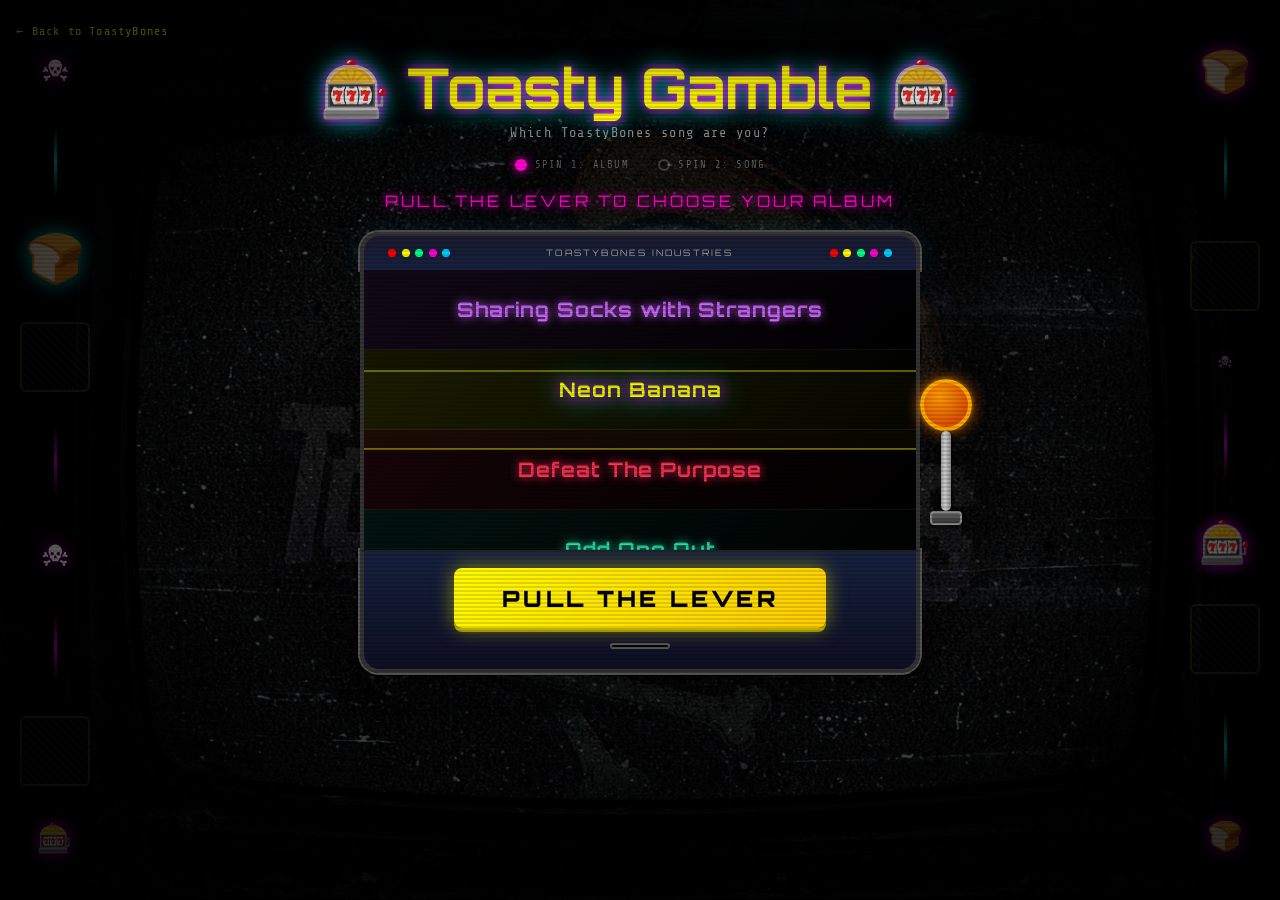
<file: wheel.html>
<!DOCTYPE html>
<html lang="en">
<head>
  <meta charset="UTF-8" />
  <meta name="viewport" content="width=device-width, initial-scale=1.0" />
  <title>Toasty Gamble | Which ToastyBones Song Are You?</title>
  <link rel="icon" href="favicon.ico" type="image/x-icon">
  <link href="https://fonts.googleapis.com/css2?family=Orbitron:wght@700;900&family=Share+Tech+Mono&display=swap" rel="stylesheet">
  <style>
    *, *::before, *::after { box-sizing: border-box; margin: 0; padding: 0; }

    html, body {
      min-height: 100%;
      background: #000;
      background-image: url('tvstatic.jpg');
      background-size: cover;
      background-position: center;
      background-attachment: fixed;
      font-family: 'Share Tech Mono', monospace;
      color: #fff;
      overflow-x: hidden;
    }

    /* CRT overlay */
    #crt {
      pointer-events: none;
      position: fixed;
      inset: 0;
      z-index: 9999;
    }
    #crt::before {
      content: '';
      position: absolute;
      inset: 0;
      background: repeating-linear-gradient(to bottom, transparent 0px, transparent 2px, rgba(0,0,0,0.13) 2px, rgba(0,0,0,0.13) 4px);
    }
    #crt::after {
      content: '';
      position: absolute;
      inset: 0;
      background: radial-gradient(ellipse at center, transparent 50%, rgba(0,0,0,0.6) 100%);
    }

    /* Flash overlay */
    #flash {
      position: fixed;
      inset: 0;
      z-index: 9998;
      pointer-events: none;
      opacity: 0;
    }
    #flash.active {
      animation: flashAnim 0.35s ease-out forwards;
    }
    @keyframes flashAnim {
      0%   { opacity: 1; background: white; clip-path: inset(48% 0); }
      30%  { clip-path: inset(0%); background: white; opacity: 0.7; }
      60%  { background: repeating-linear-gradient(0deg, #000 0, #000 2px, #fff 2px, #fff 4px); opacity: 0.4; }
      100% { opacity: 0; }
    }

    /* ── Dark page background overlay ── */
    .page {
      min-height: 100vh;
      display: flex;
      flex-direction: column;
      align-items: center;
      justify-content: flex-start;
      padding: 1.5rem 1rem 5rem;
      gap: 1.2rem;
      background: rgba(0,0,0,0.72);
    }

    /* ══ CRT TV MACHINE ══ */
    .machine-wrap {
      width: min(560px, 96vw);
      display: flex;
      flex-direction: column;
      align-items: center;
      gap: 0;
      position: relative; /* for lever positioning */
    }

    /* CRT TV outer casing — top bar */
    .cabinet-top {
      width: 100%;
      background: linear-gradient(180deg, #1a1a2e 0%, #16213e 100%);
      border: 4px solid #333;
      border-bottom: none;
      border-radius: 1.2rem 1.2rem 0 0;
      padding: 0.7rem 1.5rem;
      display: flex;
      align-items: center;
      justify-content: space-between;
      box-shadow: 0 0 0 2px #555, 0 0 25px rgba(0,200,255,0.15);
      position: relative;
    }

    /* CRT brand label */
    .cabinet-top .label {
      font-family: 'Orbitron', sans-serif;
      font-size: 0.55rem;
      letter-spacing: 0.25em;
      color: #aaa;
      text-transform: uppercase;
    }

    .cabinet-lights {
      display: flex;
      gap: 0.35rem;
    }
    .cabinet-lights span {
      width: 8px; height: 8px;
      border-radius: 50%;
      animation: cabinetBlink 1.8s ease-in-out infinite;
    }
    .cabinet-lights span:nth-child(1) { background: #ff0000; animation-delay: 0s; }
    .cabinet-lights span:nth-child(2) { background: #fffb00; animation-delay: 0.3s; }
    .cabinet-lights span:nth-child(3) { background: #00ff88; animation-delay: 0.6s; }
    .cabinet-lights span:nth-child(4) { background: #ff00cc; animation-delay: 0.9s; }
    .cabinet-lights span:nth-child(5) { background: #00ccff; animation-delay: 1.2s; }
    @keyframes cabinetBlink {
      0%,100% { opacity: 1; box-shadow: 0 0 5px currentColor; }
      50% { opacity: 0.2; box-shadow: none; }
    }

    /* CRT screen bezel */
    .reel-window {
      width: 100%;
      background: #000;
      border-left: 4px solid #333;
      border-right: 4px solid #333;
      position: relative;
      overflow: hidden;
      height: 280px;
      box-shadow: inset 0 0 40px rgba(0,0,0,0.9), inset 0 0 15px rgba(0,200,255,0.06);
    }

    /* Phosphor screen glow */
    .reel-window::before {
      top: 0;
      height: 90px;
      background: linear-gradient(to bottom, rgba(0,0,0,0.97) 0%, transparent 100%);
    }
    .reel-window::after {
      bottom: 0;
      height: 90px;
      background: linear-gradient(to top, rgba(0,0,0,0.97) 0%, transparent 100%);
    }

    /* Scanline overlay on the reel */
    .reel-window .scanlines {
      position: absolute;
      inset: 0;
      z-index: 11;
      pointer-events: none;
      background: repeating-linear-gradient(
        to bottom,
        transparent 0px, transparent 3px,
        rgba(0,0,0,0.18) 3px, rgba(0,0,0,0.18) 4px
      );
    }

    /* CRT bottom casing */
    .cabinet-bottom {
      width: 100%;
      background: linear-gradient(180deg, #16213e 0%, #0f0f23 100%);
      border: 4px solid #333;
      border-top: 2px solid #222;
      border-radius: 0 0 1.2rem 1.2rem;
      padding: 1rem 1.5rem 1.2rem;
      display: flex;
      flex-direction: column;
      align-items: center;
      gap: 0.8rem;
      box-shadow: 0 0 0 2px #555, 0 8px 30px rgba(0,0,0,0.6);
    }

    /* ── LEVER sticking out the right side ── */
    .lever-area {
      display: flex;
      align-items: center;
      gap: 1.2rem;
      width: 100%;
      justify-content: center;
    }

    .lever {
      display: flex;
      flex-direction: column;
      align-items: center;
      gap: 0;
      cursor: pointer;
      user-select: none;
      position: absolute;
      right: -52px;
      top: 50%;
      transform: translateY(-50%);
      z-index: 20;
    }

    .lever-ball {
      width: 52px; height: 52px;
      border-radius: 50%;
      background: radial-gradient(circle at 35% 30%, #ff9900, #cc3300);
      border: 4px solid #ffaa00;
      box-shadow: 0 0 16px rgba(255,120,0,0.8), 0 0 4px rgba(255,200,0,0.5);
      transition: transform 0.1s, box-shadow 0.1s;
    }

    .lever-shaft {
      width: 10px;
      height: 80px;
      background: linear-gradient(90deg, #999 0%, #ccc 40%, #888 100%);
      border-radius: 5px;
      box-shadow: 2px 0 4px rgba(0,0,0,0.5);
    }

    .lever-base {
      width: 32px; height: 14px;
      background: linear-gradient(180deg, #666 0%, #333 100%);
      border-radius: 4px;
      border: 2px solid #888;
      box-shadow: 0 3px 6px rgba(0,0,0,0.6);
    }

    .lever:hover .lever-ball,
    .lever:not(.disabled):active .lever-ball {
      transform: translateY(8px);
      box-shadow: 0 0 28px rgba(255,120,0,1);
    }

    .lever.pulling .lever-ball {
      transform: translateY(62px);
      box-shadow: 0 0 32px rgba(255,120,0,1);
      transition: transform 0.18s ease-in, box-shadow 0.18s ease-in;
    }
    .lever.springing .lever-ball {
      transform: translateY(0px);
      box-shadow: 0 0 14px rgba(255,100,0,0.5);
      transition: transform 0.35s cubic-bezier(0.34,1.56,0.64,1), box-shadow 0.35s ease;
    }

    .lever.disabled { cursor: not-allowed; opacity: 0.3; }
    .lever.disabled .lever-ball { transform: none !important; }

    /* Hide lever on small screens where it would overflow */
    @media (max-width: 680px) {
      .lever { display: none; }
    }

    .back-link {
      align-self: flex-start;
      color: #fffb00;
      text-decoration: none;
      font-size: 0.75rem;
      letter-spacing: 0.1em;
      opacity: 0.6;
      transition: opacity 0.2s;
    }
    .back-link:hover { opacity: 1; }

    /* Header */
    .header { text-align: center; }
    .header h1 {
      font-family: 'Orbitron', sans-serif;
      font-size: clamp(1.8rem, 6vw, 3.5rem);
      color: #fffb00;
      text-shadow: 0 0 10px #ff00ff, 0 0 25px #00ffff, -2px -2px 0 #000, 2px 2px 0 #000;
      animation: glitch 2s infinite;
      line-height: 1.1;
    }
    .header p {
      margin-top: 0.4rem;
      color: rgba(255,255,255,0.55);
      font-size: 0.85rem;
      letter-spacing: 0.1em;
    }
    @keyframes glitch {
      0%,88%,100% { transform: translate(0); }
      90% { transform: translate(-3px,1px); }
      92% { transform: translate(3px,-1px); }
      94% { transform: translate(-1px,2px); }
    }

    /* Progress pips */
    .pips {
      display: flex;
      align-items: center;
      gap: 0.5rem;
      font-size: 0.65rem;
      letter-spacing: 0.12em;
      color: rgba(255,255,255,0.35);
    }
    .pip {
      width: 12px; height: 12px;
      border-radius: 50%;
      border: 2px solid rgba(255,255,255,0.2);
      background: transparent;
      transition: all 0.3s;
      flex-shrink: 0;
    }
    .pip.done  { background: #fffb00; border-color: #fffb00; box-shadow: 0 0 8px #fffb00; }
    .pip.active { background: #ff00cc; border-color: #ff00cc; box-shadow: 0 0 10px #ff00cc; animation: pipPulse 0.8s ease infinite; }
    @keyframes pipPulse {
      0%,100% { transform: scale(1); }
      50% { transform: scale(1.35); }
    }

    /* Phase label */
    .phase-label {
      font-family: 'Orbitron', sans-serif;
      font-size: clamp(0.75rem, 2.5vw, 1rem);
      letter-spacing: 0.2em;
      color: #ff00cc;
      text-shadow: 0 0 10px #ff00cc;
      text-align: center;
      min-height: 1.4em;
      transition: all 0.3s;
    }

    /* Reel strip items */
    .reel-strip {
      position: absolute;
      left: 0; right: 0;
      top: 0;
      display: flex;
      flex-direction: column;
      will-change: transform;
    }

    .reel-item {
      height: 80px;
      display: flex;
      align-items: center;
      justify-content: center;
      padding: 0 1.5rem;
      text-align: center;
      flex-shrink: 0;
      transition: none;
    }

    .reel-item .item-text {
      font-family: 'Orbitron', sans-serif;
      font-size: clamp(0.85rem, 3vw, 1.25rem);
      font-weight: 700;
      line-height: 1.2;
      letter-spacing: 0.05em;
      color: #fff;
      text-shadow: 0 0 10px currentColor;
    }

    .reel-item.center-item .item-text {
      color: #fffb00;
      text-shadow: 0 0 15px #ff00ff, 0 0 30px #00ffff;
    }

    /* Center highlight bar */
    .reel-center-bar {
      position: absolute;
      top: 50%;
      left: 0; right: 0;
      transform: translateY(-50%);
      height: 80px;
      border-top: 2px solid rgba(255,251,0,0.4);
      border-bottom: 2px solid rgba(255,251,0,0.4);
      background: rgba(255,251,0,0.03);
      z-index: 9;
      pointer-events: none;
    }

    /* ══ SPIN BUTTON ══ */
    .spin-btn {
      font-family: 'Orbitron', sans-serif;
      font-size: clamp(1rem, 3.5vw, 1.4rem);
      font-weight: 900;
      letter-spacing: 0.15em;
      background: linear-gradient(135deg, #fffb00 0%, #ffcc00 100%);
      color: #000;
      border: none;
      padding: 1rem 3rem;
      border-radius: 0.5rem;
      cursor: pointer;
      box-shadow: 0 0 20px rgba(255,251,0,0.5), 0 4px 0 #aa9900;
      transition: all 0.15s;
      text-transform: uppercase;
      position: relative;
      top: 0;
    }
    .spin-btn:hover:not(:disabled) {
      background: linear-gradient(135deg, #ff00cc 0%, #cc0099 100%);
      color: #fff;
      box-shadow: 0 0 30px rgba(255,0,204,0.7), 0 4px 0 #880066;
    }
    .spin-btn:active:not(:disabled) {
      top: 4px;
      box-shadow: 0 0 20px rgba(255,251,0,0.5), 0 0px 0 #aa9900;
    }
    .spin-btn:disabled {
      opacity: 0.3;
      cursor: not-allowed;
      top: 0;
    }

    /* Coin slot decoration */
    .coin-slot {
      width: 60px;
      height: 6px;
      background: #000;
      border: 2px solid #555;
      border-radius: 3px;
      margin-top: 0.2rem;
    }

    /* Result card */
    #result-card {
      width: min(520px, 96vw);
      background: rgba(0,0,0,0.92);
      border: 2px solid #fffb00;
      border-radius: 1rem;
      padding: 1.5rem 1.5rem 1.2rem;
      text-align: center;
      box-shadow: 0 0 30px rgba(255,251,0,0.15), inset 0 0 40px rgba(0,0,0,0.6);
      display: none;
    }
    #result-card.visible {
      display: block;
      animation: popIn 0.4s cubic-bezier(0.34,1.56,0.64,1) forwards;
    }
    @keyframes popIn {
      0% { opacity: 0; transform: scale(0.88) translateY(16px); }
      100% { opacity: 1; transform: scale(1) translateY(0); }
    }

    .res-from {
      font-size: 0.65rem;
      letter-spacing: 0.2em;
      color: rgba(255,255,255,0.4);
      margin-bottom: 0.3rem;
    }
    .res-album-name {
      font-family: 'Orbitron', sans-serif;
      font-size: clamp(0.85rem, 2.5vw, 1.2rem);
      color: #ff00cc;
      text-shadow: 0 0 8px #ff00cc;
      margin-bottom: 0.6rem;
    }
    .res-you-are {
      font-size: 0.65rem;
      letter-spacing: 0.2em;
      color: rgba(255,255,255,0.4);
      margin-bottom: 0.3rem;
    }
    .res-song-name {
      font-family: 'Orbitron', sans-serif;
      font-size: clamp(1.3rem, 4.5vw, 2.2rem);
      color: #fffb00;
      text-shadow: 0 0 15px #ff00ff, 0 0 30px #00ffff;
      line-height: 1.2;
      margin-bottom: 0.5rem;
    }
    .res-verdict {
      font-size: 0.75rem;
      color: rgba(255,255,255,0.45);
      font-style: italic;
      margin-bottom: 1rem;
    }
    #spotify-wrap {
      border-radius: 0.75rem;
      overflow: hidden;
      margin-bottom: 1rem;
    }
    .res-actions {
      display: flex;
      gap: 0.75rem;
      justify-content: center;
      flex-wrap: wrap;
    }
    .btn-spotify {
      background: #1db954;
      color: #000;
      font-family: 'Orbitron', sans-serif;
      font-size: 0.65rem;
      font-weight: bold;
      padding: 0.6rem 1.2rem;
      border-radius: 0.4rem;
      text-decoration: none;
      letter-spacing: 0.1em;
      transition: all 0.2s;
      border: none;
      cursor: pointer;
    }
    .btn-spotify:hover { background: #17a349; transform: scale(1.04); }
    .btn-ytmusic {
      background: #ff0000;
      color: #fff;
      font-family: 'Orbitron', sans-serif;
      font-size: 0.65rem;
      font-weight: bold;
      padding: 0.6rem 1.2rem;
      border-radius: 0.4rem;
      text-decoration: none;
      letter-spacing: 0.1em;
      transition: all 0.2s;
      border: none;
      cursor: pointer;
    }
    .btn-ytmusic:hover { background: #cc0000; transform: scale(1.04); }
    .btn-again {
      background: transparent;
      color: #fffb00;
      font-family: 'Orbitron', sans-serif;
      font-size: 0.65rem;
      font-weight: bold;
      padding: 0.6rem 1.2rem;
      border-radius: 0.4rem;
      border: 2px solid #fffb00;
      letter-spacing: 0.1em;
      cursor: pointer;
      transition: all 0.2s;
    }
    .btn-again:hover { background: #fffb00; color: #000; }

    /* Thunk shake */
    @keyframes thunkShake {
      0%  { transform: translateX(0); }
      20% { transform: translateX(-6px); }
      40% { transform: translateX(6px); }
      60% { transform: translateX(-4px); }
      80% { transform: translateX(4px); }
      100%{ transform: translateX(0); }
    }
    .thunk { animation: thunkShake 0.25s ease forwards; }

    /* Intermediate album reveal */
    #album-reveal {
      width: min(520px, 96vw);
      background: rgba(0,0,0,0.7);
      border: 2px solid #ff00cc;
      border-radius: 0.75rem;
      padding: 0.8rem 1.5rem;
      text-align: center;
      display: none;
      box-shadow: 0 0 20px rgba(255,0,204,0.2);
    }
    #album-reveal.visible { display: block; animation: popIn 0.3s ease forwards; }
    #album-reveal p:first-child {
      font-size: 0.6rem;
      letter-spacing: 0.18em;
      color: rgba(255,255,255,0.4);
      margin-bottom: 0.2rem;
    }
    #album-reveal p:last-child {
      font-family: 'Orbitron', sans-serif;
      font-size: clamp(0.9rem, 3vw, 1.3rem);
      color: #ff00cc;
      text-shadow: 0 0 10px #ff00cc;
    }
    /* ============ SIDE DECORATIONS ============ */
    .side-deco {
      position: fixed;
      top: 0;
      bottom: 0;
      width: 110px;
      z-index: 1;
      pointer-events: none;
      display: flex;
      flex-direction: column;
      justify-content: space-around;
      align-items: center;
      padding: 2rem 0;
      gap: 0.5rem;
    }

    .side-deco.left  { left: 0; }
    .side-deco.right { right: 0; }

    @media (max-width: 900px) { .side-deco { display: none; } }

    .deco-skull {
      font-size: 2.6rem;
      opacity: 0.45;
      animation: decoFloat 4s ease-in-out infinite;
      filter: drop-shadow(0 0 8px #ff00ff);
    }

    .deco-skull:nth-child(2) { animation-delay: 1s; font-size: 1.6rem; opacity: 0.25; }
    .deco-skull:nth-child(3) { animation-delay: 2s; font-size: 3rem; opacity: 0.35; filter: drop-shadow(0 0 10px #00ffff); }
    .deco-skull:nth-child(4) { animation-delay: 0.5s; font-size: 1.4rem; opacity: 0.2; }
    .deco-skull:nth-child(5) { animation-delay: 3s; font-size: 2rem; opacity: 0.4; filter: drop-shadow(0 0 8px #fffb00); }
    .deco-skull:nth-child(7) { animation-delay: 1.5s; font-size: 2.4rem; opacity: 0.3; filter: drop-shadow(0 0 6px #ff00cc); }
    .deco-skull:nth-child(9) { animation-delay: 2.5s; font-size: 1.8rem; opacity: 0.35; }

    @keyframes decoFloat {
      0%, 100% { transform: translateY(0) rotate(-5deg); }
      50%       { transform: translateY(-14px) rotate(5deg); }
    }

    .deco-bar {
      width: 3px;
      height: 70px;
      background: linear-gradient(to bottom, transparent, #ff00ff, transparent);
      opacity: 0.35;
      animation: decoBar 2s ease-in-out infinite;
    }

    .deco-bar:nth-child(even) {
      background: linear-gradient(to bottom, transparent, #00ffff, transparent);
      animation-delay: 1s;
    }

    @keyframes decoBar {
      0%, 100% { opacity: 0.2; transform: scaleY(1); }
      50%       { opacity: 0.6;  transform: scaleY(1.3); }
    }

    .deco-static {
      width: 70px;
      height: 70px;
      border: 2px solid rgba(255,251,0,0.25);
      border-radius: 6px;
      overflow: hidden;
      opacity: 0.3;
      animation: staticFlash 0.3s steps(1) infinite;
      background: repeating-linear-gradient(
        45deg,
        rgba(255,255,255,0.08) 0px, rgba(255,255,255,0.08) 2px,
        transparent 2px, transparent 6px
      );
    }

    @keyframes staticFlash {
      0%   { background-position: 0 0; opacity: 0.2; }
      25%  { background-position: 5px -3px; opacity: 0.3; }
      50%  { background-position: -3px 5px; opacity: 0.15; }
      75%  { background-position: 3px 3px; opacity: 0.25; }
      100% { background-position: 0 0; opacity: 0.2; }
    }
  </style>
</head>
<body>

<div id="crt" aria-hidden="true"></div>
<div id="flash" aria-hidden="true"></div>

<!-- Left side decorations -->
<div class="side-deco left" aria-hidden="true">
  <div class="deco-skull">☠️</div>
  <div class="deco-bar"></div>
  <div class="deco-skull">🍞</div>
  <div class="deco-static"></div>
  <div class="deco-bar"></div>
  <div class="deco-skull">☠️</div>
  <div class="deco-bar"></div>
  <div class="deco-static"></div>
  <div class="deco-skull">🎰</div>
</div>

<!-- Right side decorations -->
<div class="side-deco right" aria-hidden="true">
  <div class="deco-skull">🍞</div>
  <div class="deco-bar"></div>
  <div class="deco-static"></div>
  <div class="deco-skull">☠️</div>
  <div class="deco-bar"></div>
  <div class="deco-skull">🎰</div>
  <div class="deco-static"></div>
  <div class="deco-bar"></div>
  <div class="deco-skull">🍞</div>
</div>

<div class="page">

  <a href="index.html" class="back-link">← Back to ToastyBones</a>

  <div class="header">
    <h1>🎰 Toasty Gamble 🎰</h1>
    <p>Which ToastyBones song are you?</p>
  </div>

  <div class="pips">
    <span class="pip active" id="pip1"></span>
    <span>SPIN 1: ALBUM</span>
    <span style="opacity:0.2; padding: 0 0.2rem;">—</span>
    <span class="pip" id="pip2"></span>
    <span>SPIN 2: SONG</span>
  </div>

  <p class="phase-label" id="phase-label">PULL THE LEVER TO CHOOSE YOUR ALBUM</p>

  <!-- Slot Machine -->
  <div class="machine-wrap">

    <div class="cabinet-top">
      <div class="cabinet-lights">
        <span></span><span></span><span></span><span></span><span></span>
      </div>
      <div class="label">TOASTYBONES INDUSTRIES</div>
      <div class="cabinet-lights">
        <span></span><span></span><span></span><span></span><span></span>
      </div>
    </div>

    <div class="reel-window" id="reel-window">
      <div class="scanlines"></div>
      <div class="reel-center-bar"></div>
      <div class="reel-strip" id="reel-strip"></div>
    </div>

    <div class="cabinet-bottom">
      <div class="lever-area">
        <div class="lever" id="lever" onclick="pull()">
          <div class="lever-ball"></div>
          <div class="lever-shaft"></div>
          <div class="lever-base"></div>
        </div>
        <button class="spin-btn" id="spin-btn" onclick="pull()">PULL THE LEVER</button>
      </div>
      <div class="coin-slot"></div>
    </div>

  </div>

  <!-- Album reveal (between spins) -->
  <div id="album-reveal">
    <p>YOUR ALBUM</p>
    <p id="album-reveal-name"></p>
  </div>

  <!-- Final result card -->
  <div id="result-card">
    <div class="res-from" id="res-from"></div>
    <div class="res-album-name" id="res-album-name"></div>
    <div class="res-you-are">☠️ YOU ARE</div>
    <div class="res-song-name" id="res-song-name"></div>
    <div class="res-verdict" id="res-verdict"></div>
    <div id="spotify-wrap"></div>
    <div class="res-actions">
      <a class="btn-spotify" id="btn-spotify" href="#" target="_blank">▶ OPEN IN SPOTIFY</a>
      <a class="btn-ytmusic" id="btn-ytmusic" href="#" target="_blank">▶ YT MUSIC</a>
      <button class="btn-again" onclick="resetMachine()">SPIN AGAIN</button>
    </div>
  </div>

</div>

<script>
// ══════════════════════════════════════════════
//  DATA
// ══════════════════════════════════════════════
const ALBUMS = [
  { id:'4dPHaGGa4FBzgzqlmbueNE', name:'Efforts and Errors', color:'#fffb00',
    songs:[
      {name:'Dopamine Rush',id:'5scfUAc2IaFN78cQBBsHVQ'},{name:'Momentum',id:'4AQ4FP3f3vJQyOBdvTh12s'},
      {name:'Bored Games',id:'6zpfoaWvj6n9ySij7DAkVy'},{name:'I Know Who I Am',id:'6ur5JbO7c5gF6V9dITmdm0'},
      {name:'No Taste',id:'4BdwB0FeoKh9LJh3Or1HGE'},{name:"I'm Not Surprised",id:'11PsJWduldlpyUhr72iD9Y'},
      {name:'Waiting Now',id:'1bm7Xl6tCkq6thEELHtDKY'},{name:'Instagram Kinda Sucks',id:'2DaIUdlLwudd38DE8LFwpP'},
      {name:'Drowning',id:'5AKo0pG6KGiawiIRreyzMt'},{name:'Lost a Friend to AI',id:'4FTPdCUfhrDjAfOuiuQBWt'},
      {name:'What a Shame',id:'2mOoDDJFKZN3VQokzOMXdt'},{name:'Under The Bus',id:'3KfcNO2IvFhsDFjHBL8cl8'},
      {name:"I Can't Help You",id:'5bOxOXCDkHTwtYl6x5ZDac'},{name:'The Truth',id:'0jFhZ3UKUOHjRrPYd3DYXI'},
      {name:'Secret Ingredient',id:'5i2dFUNvLM2iPUQaEINrro'},{name:'Overstimulated!',id:'5fwyfMQ7eq3sOZDOZ9cSPc'},
      {name:"I'm Not Listening",id:'1SozcTRjtLKHvh1EB6lgTk'},
    ]},
  { id:'5QsBEo2w5hLwTcXbEVtVzI', name:'Hilariously Unfortunate', color:'#ff00cc',
    songs:[
      {name:'Born to be Reckless',id:'0YF2yid8C79Ksbiz2vGALP'},{name:'Content Today',id:'0GB5ImFYQd3zAgsY6sduWZ'},
      {name:'Sign Me Up!',id:'30d92taMhVby8paQ4WiuXN'},{name:'Same As Before',id:'5d847qG4XNN0WDqnI6VDmf'},
      {name:'Into The Void',id:'0UJMb735V2awKC3bm1mNOh'},{name:"Katie's Got Rabies!",id:'7KP0o0vkd16SNXomoKbrh8'},
      {name:'Headache Again',id:'5w21CZzqFxoh54Cx1QcJ43'},{name:'Grew Apart',id:'4PwGV7e7aZzlfmhmcpv2ED'},
      {name:'Not My Style',id:'3q4wMpuNnAVvOJSXtqFhAW'},{name:"We Don't Care",id:'1wBnQEOnXxdtVKoxQWNFSK'},
      {name:"The Weekend's Here",id:'0VdftsLteP5TfQ3sTgILzR'},{name:'Candy Rose',id:'2ZhEX8GlaiEeMLPHUqOSxw'},
      {name:'Two Red Ants!',id:'1PGdGuU2Ek3X9S0KL1JMiE'},{name:'They Sold My Data Again',id:'7KeeYmjHUlucu0iQrVQNEK'},
      {name:'I Do It To Myself',id:'3gQWvC15Xz7jqzArgadbQx'},{name:'Wipe Your Tears Away',id:'1ynBowEBbhomloq7iBqQlp'},
    ]},
  { id:'7A2epK5YtI0AwzekuFQa2J', name:'Big Dump 2: Return of the Dump', color:'#00ff88',
    songs:[
      {name:'I Caught A Pokemon!',id:'4yZz9GccsVk0aBHiSBlddc'},{name:'Michael of War',id:'3BXqEh3dmNLAdzPZqGe0yK'},
      {name:'Except The Easy Way',id:'0N1FWLS6687fs55xb0kGU7'},{name:'Beach Trip In Our 30s',id:'4cO5SzcIItmUJpSTzOt0yo'},
      {name:'Secret Pocket',id:'0MLAyNHwtFjQbPQghNsdTC'},{name:'Pop Punk Bands',id:'1tX23JC7yI4fqvUq3oUPIE'},
      {name:'Kick It!',id:'5i38YgP5gambUtPdlauem4'},{name:'BFMK',id:'74WukoRBeODJ5az4ZKgQF9'},
      {name:'I Should Never',id:'4StQ2nI1SLFsr3NFezzGLv'},
    ]},
  { id:'4Se3IXXD8jRjuleluQTjf3', name:'Spobbly Not', color:'#ff6600',
    songs:[
      {name:'Makes Me Glitch',id:'1oRNJcTcT8OCHwg2pkZKX2'},{name:'Beat Around The Bush',id:'65Wqld6nFrcUWdfF4DvJDC'},
      {name:'She Settled For Me',id:'1oqI2QXpH94Ay4yGwArSaN'},{name:'The Government Wants Us Dead',id:'56Q0Ou8DoiUbhGZCJIERSR'},
      {name:'Ended Up On Another Planet',id:'1ErnDw6YdFXWOPwIQmkpNh'},{name:'Bound For Better Days',id:'55Aa45jrjqMNEkoYZLv1Wv'},
      {name:'Only In It For Me',id:'0OwkcX4oaWFTZCcYuSnPuy'},{name:'I Get The Gist',id:'1VJJnfDrJSC5ACqVnPuuNk'},
      {name:'My Old Friend, Time',id:'1uvpUIcn1mPskuSeRGQWkj'},{name:"When I'm Down",id:'6JdZlYFeVfi4bmdlbgS6gd'},
    ]},
  { id:'5WK8CM8TwDUx45Rg7c2fpJ', name:'The Great Indoors', color:'#00ccff',
    songs:[
      {name:'Super Duper',id:'2osHJaUOe063mj82uHY4Mn'},{name:'Anime Tears',id:'37VydzA9xG8E8ZxwHypSHn'},
      {name:"Don't Let It Get To You",id:'4FrCL20Gnl2TmknQhnsr8L'},{name:'Junk Mail',id:'1UNUXWco2BM2l9DoGnRhVr'},
      {name:'Crazy Bazer',id:'3eAJj78kYmXoSI1YJsJAUd'},{name:'Leap',id:'2Kj9HCwRNPan7VBlWkEB24'},
      {name:'Question Everything',id:'5kLgCFbIJrbrZztYzWxBBU'},{name:'Just My Luck',id:'6ydl31C4MdV9CPLZJfVUNZ'},
      {name:'Life is Like Journey To The Center of The Earth (The Movie)',id:'2ZIFl8FJgp55wrtYTDFJnD'},
      {name:'Just Breathe',id:'0E7PWtfN5ySgEYwLCSJtRx'},
    ]},
  { id:'7HeRXhxoE7icXWhmiP5E7D', name:'Festive Flush', color:'#ff2222',
    songs:[
      {name:'In The Christmas Tree',id:'4VthZVblLsbedCLM9rgwJ6'},{name:'The Book of Gus',id:'5zq8hMnczQcxFqoXuACckh'},
      {name:"Five Dollars for You (No, Seriously!)",id:'54RDH8UtjC4329pinN6IgT'},
      {name:"Santa's Got Beef",id:'1e2Fm31RwjtHi3vWbdMlyy'},{name:'A Warm Christmas Sock',id:'7MwRLSU5yczjYkJOjdLP5c'},
      {name:'Pirate Ship for Christmas',id:'5Dt6RE73GHyq375RlXunGC'},{name:'Christmas Childhood',id:'2mQoiGUgp65WRSc61CllYS'},
      {name:'Ice in the Machine',id:'2pfShEW6J5v0zUeimgYY4z'},{name:'Holy Socks',id:'5SYdBPuRsfVrN9ezdgwwyx'},
      {name:'Santa Demands a Sacrifice',id:'2uZuEB4tEc62sJT5rGxEJK'},
    ]},
  { id:'3JeNJkrFjTzBE8jGq1yreC', name:'Midnight Suppository', color:'#aa44ff',
    songs:[
      {name:'After Halloween',id:'3jVSGo9zhJh61v94XrCyCK'},{name:'Wishbone Tragedy',id:'7aqM9orq0UMIvSHazdbryN'},
      {name:"I'm Thanksgiving Up!",id:'46PDEfHpSPFIrkrsb64Nhl'},{name:'All I Want for Christmas is Suno',id:'1AbA5yi7gfKKSDGicYeqUZ'},
      {name:'Candy Cane Catheter',id:'1plCBkbtx0tEoUadndEaK8'},{name:'Quensiwal',id:'1whm7DCZ9XRk7f5q03wbQ5'},
      {name:"Workin' On Christmas",id:'26V99ZxBk7o2bOLYQBnyr2'},{name:'Chocolate Umbrellas',id:'0IklJXqlEunGFs37czwTXr'},
      {name:'The Saint of Suno',id:'44xjhy1K6ZFvPtBZPJ5CgW'},{name:"Don't Buy Me Gift Cards For Christmas",id:'7g5JKPBqnCUHiSVOVBYMmA'},
    ]},
  { id:'0K25mUKLkCKuRhuHJpM8t6', name:'Black and Blue and Punk All Over', color:'#4488ff',
    songs:[
      {name:'MyNameIsToastyBones',id:'1ivx9dGO91aMX2kHi6bqcC'},{name:'Attention Span',id:'5MBlNd3Lvp7Hyp8Ezf9Srp'},
      {name:'The Way That I Do',id:'7KobPyb2lWfXwkU8A83EVG'},{name:'In The Foot',id:'1ju0v3vhOOaL5rMgoDoCbJ'},
      {name:'Changes',id:'34qpAtIrVObnnVocbZo1vJ'},{name:'Hypocritical!',id:'6xvyr91YRTwZiLT2GzvSY3'},
      {name:'Dear AI',id:'1yJZC6fS7ykENxQ46NBTaO'},{name:'Here We Go Again',id:'0C78ZXJNHeRolFDmIOZGnU'},
      {name:"Don't Forget!",id:'4kEac6TT1FoBzjpZWSXtzu'},{name:'Music Sucks',id:'1XtneLuB6sRoNBKFxH5CiR'},
    ]},
  { id:'6QM22TUsasDgIHFZn9Niba', name:'Boney Hollow', color:'#ff8800',
    songs:[
      {name:'Into The Dark',id:'2sVBI6vZARqxpes1I6cAvd'},{name:'What The Hex?',id:'0yimaU0nubZoW8q1ujiks9'},
      {name:'The Dragon Has Awoken',id:'4KiMJYBrgY8wtzX0sb6CXc'},{name:'My Own Little Alien!',id:'4CS2B3F3CPOO5w92Go75fj'},
      {name:'Icky Sticky!',id:'4tzslX6VI6kOC3zjA58Wwe'},{name:'Trunk-or-Treat',id:'12yVWzK5sDJsXVMDeYFk5W'},
      {name:'Guy with a Chainsaw',id:'3W614DfwDoP4AUycOaeent'},{name:'Brew You!',id:'2AdkvG8me3DBZndDaZIA91'},
      {name:"My Knife's Bigger Than Yours",id:'5KmUAuFMYsbEPbt2soWerf'},{name:'The Gunslinger',id:'6AW9ioyoYSnxF7v1kJ1VI8'},
    ]},
  { id:'0Hln1Bc6ametJ7lZumtjxZ', name:"Man's Breath", color:'#44ff88',
    songs:[
      {name:'Quirks',id:'7AePvDYSKWlZ4fl3kNXFkS'},{name:"I Can't Let Go",id:'7jkLhSKf2TCel0ljywzGu3'},
      {name:'Just One Bad Day',id:'7j584vlF1F4YAcddwR76ZY'},{name:'Perfect',id:'5kbp97jEiTUQ9eyUurOwu5'},
      {name:"Don't Be So Hard On Yourself",id:'6x7SVhYvBCoh3rQyOaXx7G'},{name:'Something About You',id:'3A3hjSuIJF6iyRX640SOXm'},
      {name:'Take Me Back',id:'6Uplscstsw22BfnZG51QQe'},{name:'Mirror Maze',id:'1qVIN5umnSxUfXDHworTr7'},
      {name:"You Haven't Lived it Yet",id:'7Grm0SgcighPUZSZbjjP9b'},{name:'LeBear and the Bear',id:'1xKXzFGmpyx3oBrNwep70C'},
    ]},
  { id:'2r1UbSHTPFJrIH6KVF4Jb4', name:'The Legend of Duke', color:'#ff44aa',
    songs:[
      {name:'Duke',id:'7dyrCLECqJanxtjik0JCmF'},{name:'You Might Be Right',id:'6ag1U3gLg9HHO8Anuqgf8g'},
      {name:'Monster',id:'1hdajxOcsC3Q3QkFPnyDzx'},{name:'Have You Met Isaac?',id:'1uL92rmkiaEHwFf1rXs09W'},
      {name:'Lie On Your Resume',id:'64VezOrtyIuFNIbseMWpqu'},{name:'The Jester of Beers',id:'38ny60Jrc36AK4GNR9IAW7'},
      {name:'We All Fall Down',id:'3nuwaoxPSXQL4O1p8rr2np'},{name:'Sleep America',id:'0M9RvbN68hJLEvaVPvAkdR'},
      {name:'The Forty Beer Man',id:'3vpioDoZvJFJ9NvQ9TQJ2i'},{name:'The Ultimate Anime Showdown',id:'2Kq96H6HoYY1OE2jDHhxPq'},
    ]},
  { id:'5vGODrEiQ8cCVhT9mX8Ky4', name:'Mystery Clown', color:'#ff3300',
    songs:[
      {name:'The Jack Of All Hats',id:'21vTOdfcsf643eAuwtgfLl'},{name:'Wasting All My Time',id:'5J71PsFeCjWt3yCKjP4n38'},
      {name:"My Pillow's Trying To Kill Me",id:'2w2OWWkGMPztZCtKsEiaKj'},{name:'Let Go',id:'5nofF2qoxdODBQ44yiHagp'},
      {name:"I Guess I'm Stuck",id:'2fG35IRdy2igvKn4EAjNKc'},{name:'Solidarity For My Sanity',id:'2Wx0epIiiwc9OJd4lYInvK'},
      {name:"I'm Not Okay",id:'0qKuXLX0Tzzi8XjrcfbymE'},{name:'Paper and Copper',id:'7Cy7JTMsPXuRrpkMx6OGUv'},
      {name:'Destined For Better Things',id:'4XV39qnPtQMLHCwWeX5Ovm'},{name:'Fart in the Wind',id:'3xBOPN5b1fFAOZpu6bNtRl'},
    ]},
  { id:'4yBkE9cfP1uA04eIVViCnn', name:'Big Dump', color:'#ffcc00',
    songs:[
      {name:'Losing You',id:'2Gbkf7jaxFPb1081jXt85x'},{name:'I Know You Know (That I Know)',id:'3L7Pt3YfWcWy5MPiDJnBMs'},
      {name:"It's Me",id:'4GYF3m5lr1E3W76VABpJzv'},{name:"It's Time To Suffer Bro!",id:'2euhPG8NbjOmFuAgi2cRcz'},
      {name:'Songs Like This',id:'5b8t627OtIqyBbaMgNJ3y3'},{name:'Stuck',id:'0iFgB39O8T432ExryXgpv3'},
      {name:'My Sunglasses',id:'6zaKfgGTpC6KYiSkxMsr1u'},{name:"I Wonder What's Under Diglett?",id:'3QMPxkXD3fqb8a5Sj0g0qW'},
      {name:'Misty, Oh Misty!',id:'4K2f4hwa3Avl2sbazeDrU2'},{name:'Spring Nights',id:'3M0eIIscVCuqEbievjwuL1'},
    ]},
  { id:'3pibb5ZqPdmBje3Q50cgrC', name:'Fully Panted', color:'#00ffcc',
    songs:[
      {name:'Soda Pop',id:'6LzhN9tnbTTNr7P5W74Xdf'},{name:'Boomerang',id:'1elB0KAiJsjybccy9JrPAi'},
      {name:"Pretty Sure I'm a Zombie",id:'3bCWbyFHVxJPqP4SlDozSF'},{name:'Ablaze',id:'6d9e9igYhHlF5d4GPVxiKO'},
      {name:'Less and Less',id:'7Br85OTpQgy5p4XS0TSkRY'},{name:'Glass Balloon',id:'1SESLubJnqhhH3CHQuvG9R'},
      {name:'A Day in the Life of Me',id:'2znuc0D99ClcFUGvAyUg6h'},{name:'No More',id:'2g37TjdAyqpPFJIkLEFXC5'},
      {name:"The Cat's in the Cabinet",id:'0P73WLfGfa7rZj5sZMSZIT'},{name:'Knot Gnomes',id:'2KsX7qGZvTmyEbIchR48tH'},
    ]},
  { id:'0tzXB3flhk3Z8nKl4EoqaV', name:'Ear-aid', color:'#ff0055',
    songs:[
      {name:'My Own Downfall',id:'6p9wUcrYzclHt8lCQ9Ndbk'},{name:'Tooginunk!',id:'2OgQVhv3ng3kMdKApzbdYB'},
      {name:'Give Me A Minute',id:'4Pdkk6gXJvQ243wY3N2Ioc'},{name:"Can't Relate",id:'7Axg32KBVxffBC1YLRQw9T'},
      {name:'Sleep Is Overrated',id:'5mwIBLSmj4H0ccwBLf90G9'},{name:"Nothing's Going My Way",id:'3dHSDDIMwjVPgRSCVEnDpx'},
      {name:'Off-Centered',id:'4PoFmhQgyKoVlrhqYRLhxC'},{name:'I Wanna Go Home',id:'1GksGOEn4pcptCCueUQmHC'},
      {name:'Going Crazy',id:'5XXotIkDowzFXMITwbFogg'},{name:'Play-Doh',id:'0DFRstkRaozm0Twx9mvICH'},
    ]},
  { id:'7KtMV76L80Pz6JMR1dErog', name:'Lovey Dovey', color:'#ff99cc',
    songs:[
      {name:'C!',id:'19zz6QaHmyBKf2sRj9KxxL'},{name:'My Number One',id:'2qdWUImwNuxxVthrVfn5jZ'},
      {name:'Fairytales',id:'1yo15HJ9bLrcovPXgIjKtH'},{name:'Tie-Dye Heart',id:'3hePkuaEwP9TPL8zIG6w55'},
      {name:'Sweet Chelsey',id:'5wjbpoSfXQf54rrYydrMhc'},{name:'All This Time',id:'4dvKvOc2iuKyK0LgIHxe9W'},
      {name:'For A Little Bit',id:'5Xt0ERUyzJJObF5NSKYwTy'},{name:'A Hug and a Kiss',id:'3TidFBrteG0fMXq7ZRH9Wf'},
      {name:'Always You and Me',id:'3WmngotKYf7qNVWodvV8gT'},{name:'It Works for Me',id:'7C75rDWQYgYaJbS10Wwq7I'},
    ]},
  { id:'68OQ78AmvTIEAolpFfPr2e', name:'Isle of Beans', color:'#9966ff',
    songs:[
      {name:'Mistakes',id:'7e1lxpJa4kZpgh9NHWWlAX'},{name:'No Escape',id:'2o5lM7RUo99V5lg2qVs1d5'},
      {name:'The Wizard of Beans',id:'1p9WP0dXV7a57W5UsFA4pC'},{name:'My Destination is You',id:'15SwlGtmef4o8xpuZw8btG'},
      {name:'Give Me A Minute',id:'6dOToruNxaJWAL1GsqY8HV'},{name:'Push',id:'0Oyg14AlA5D2jAEV4en8TM'},
      {name:'Story Topper',id:'53VXqhgxkFip0JyCDTLRC1'},{name:"I'm Just Stupid",id:'6K1MCSrLd7sHCtjFzhzwb3'},
      {name:'You Hate My Songs',id:'3y5D3hngFtfEsRpasLrge6'},{name:'Wildcat',id:'2bpilj3GbyEXS3MWciKFJQ'},
    ]},
  { id:'7oOB89lOQ15eaTMWuGXd2j', name:'Unscheduled Programming', color:'#3399ff',
    songs:[
      {name:'Back Up Your Data!',id:'5mxL0PKLPvMEsxc4Km5MoS'},{name:'My Raspberry Pi',id:'1X6NH9kxxASgslefPkpmuj'},
      {name:'Poppy is a Pokemon',id:'77hl5cld0v8mj7U6rxKf1y'},{name:"I've Never Seen Star Wars",id:'6qM1Ktcc1W3zyYwNFGKBZc'},
      {name:'Back to the Future Again!',id:'4zvlYgyOnxZuUMLnxxuVxt'},{name:'Bubble',id:'6sXv23FYgyOJRZ7Dcg11Mx'},
    ]},
  { id:'5vC6ZoVyCyxjmmGFymbbcz', name:'Dewey Doofus and the Due Dues', color:'#ff7700',
    songs:[
      {name:'Changes',id:'2izWw0EpHIVspZvHIQoM7R'},{name:'Baby Bryan',id:'1wNKKiuZv2UwXv3TuXGObJ'},
      {name:'Lie On Your Resume',id:'2HtJsTCxlf18YqaNpjeAZd'},{name:'Duke',id:'1Oj5Q3HWBrV4XbIgdBBFSu'},
      {name:'Wipe Your Tears Away',id:'07IaFCIiwomVA8o1AocRoz'},{name:"I'm Just Stupid",id:'2Zf102ZDkliW4ZYxl4YARx'},
    ]},
  { id:'5ClgUJD0UT3d6meQ3RwpZk', name:'Sharing Socks with Strangers', color:'#cc66ff',
    songs:[
      {name:"I Can't Complain",id:'4q0UFihaLIDrBo1EY10Mnv'},{name:'This Time',id:'0UTd85zjcpxEI7FOK4yDST'},
      {name:"You're A Snake",id:'22LTG0xIzuPNOU5L5nRyvo'},{name:"Unfortunately I'm A Millennial",id:'6WYtqjbzgtmdzEfXOf3GM9'},
      {name:'Can You?',id:'7p1GHg8OYAWAtL1RdqBW43'},{name:'Another Bad Idea',id:'1R9ySRX2bw2jjTuqhM6gJE'},
      {name:"I'm Not Buying It!",id:'4STDVsHoLG3pJ1kTJjcR6E'},{name:'Punk Rock Man',id:'1huJPKl8jHZV8KEPeUgDjh'},
      {name:'Childhood Problems',id:'1fqjDGfBhdgjwN3hAs8t1L'},{name:'Urticaria',id:'5sqTSLbuDf8cgSKDFaVPC0'},
      {name:'Paradise Lost',id:'5ZEAYoELWd5NjjPKB7IpWt'},{name:'Wait and See',id:'608SrpAF8uOUOFCex4zT4t'},
      {name:'My Favorite Bands',id:'4w2q5PdXpMwSP4JtSLkQok'},{name:"I Think It's ADHD",id:'1WAXsz6MBrqNkRGXUXy94M'},
      {name:'Clone Hero Pop Punk Star',id:'3APIArFFndEmi8EdDmHHPV'},{name:'Two Eggs and a Beer',id:'4ZhDoNMQnx17CIgQMdZe2G'},
    ]},
  { id:'2Oyd5ELRKz0nrrKBWlbGeK', name:'Neon Banana', color:'#eaff00',
    songs:[
      {name:'Banana (Na Na)',id:'3JqMm12lRA8rCHjeN5WgBw'},{name:'Where is Waldo?',id:'4ImYmqyvZ8NS20XwRiL4wT'},
      {name:'Level Up!',id:'0xytSE9ghCifuCFyrBbVZ2'},{name:"You're Toxic!",id:'4ajd1VsJ25f4NjHCeRqaeG'},
      {name:'The Unoriginality Song',id:'3DlywLDjTmmRxdyMCD1vZN'},{name:'Oh, Sweet Gus',id:'0QycRsMAy7oILvwQxFrpik'},
      {name:'Lost',id:'1vtcP1UPSp8xmBDDzluoDM'},{name:'Get Loose!',id:'1wKRALLu1sYgO6EkLLaOCA'},
      {name:'Otamatone',id:'63f9wooUP7iTlsjv9nSjIX'},{name:'Get Me Outta Here!',id:'66RsGbhL6mjn2U65nr9pKw'},
      {name:'Mr. Beast Can Save The World',id:'4ZUSLIRMy2LCSd8AE8XGsg'},{name:'Masters of the Banana Hands',id:'3oaFjU2xCSoUgV288dRp9v'},
      {name:'My Superstar!',id:'6bm8pv9iVHO9vVVMcwVAyy'},{name:'La',id:'0RqyuQY2UDs4DAQTT7ThOw'},
      {name:'I Wish...',id:'5tEkOAIyaBCb7mxXWO0uWc'},
    ]},
  { id:'2iY93g2SpXSnHRKqEItRGG', name:'Defeat The Purpose', color:'#ff3355',
    songs:[
      {name:'Right in Front of Me',id:'6WUC3CZhl6OEiSSLK9kL7a'},{name:'Spoken Out of Existence',id:'2ErRvxHxmgjyAzm5bzYL8S'},
      {name:'The Troubleshooter',id:'1ZwRtY0J9uStLjXfYsY4pE'},{name:'Knock Me Down',id:'11uTnyAOsaVPFHlO4bWJ6G'},
      {name:'Lifeline',id:'5dYn9DD572HgAdLvQ74h4f'},{name:'Ambiguous Ambitions',id:'0rddETvF3b0nW68AP9fsyp'},
      {name:"I Don't Like Horses...",id:'0Yc0fVoYEpI2SDtfOM1SLg'},{name:'Waste',id:'3Rb4VS5S7exL8XsRuKDO1a'},
      {name:"That's What I Like",id:'5BBGjkQbhlWM0n2K88oEu9'},{name:'Indian Robots!',id:'6Ytfu0p3HotTBbCNvlc2nl'},
      {name:"I Hope You're Doing Well",id:'1pPBZLPvrhUGBNyGaJoHov'},{name:'With All Due Respect (No Offense)',id:'2tkWgzeRtq7yOPUbhnC5ce'},
      {name:"I'm Just a Loser",id:'5zySWTaTVdOiNTzFtH4M7S'},{name:'Cardboard Box',id:'3xgcaVLNpaGuFvxfjZP6db'},
      {name:'Buttercup',id:'39WHc6XE3m1dAEYv4g8nTK'},{name:'Never Left Our Hearts Behind',id:'4p1tBkM44iPbdIUIKDZKVc'},
      {name:'Sleep Circus',id:'4jn8p1tQ6juGohj5Xolff4'},
    ]},
  { id:'777OVWACmpUedQpr6QVJGj', name:'Odd One Out', color:'#22ddaa',
    songs:[
      {name:'One and Done',id:'51HsF8ewaOb6XURN88RVMj'},{name:"Can't",id:'2XwEnWhZg91BAOoIkTxhyT'},
      {name:'Hotdogs and Handgrenades',id:'00QVZkfzRZclz4X45A47Jn'},{name:"But I Didn't",id:'46KqjmODr1GDuWRIGJXiFr'},
      {name:'Nothing With Me',id:'23FagxBVkRhx2gj7gP9GSM'},{name:"I Can't Have a Bad Day With You",id:'5St8YyFmMbuyHy0M1thhID'},
      {name:'Juggle',id:'3h3aUSqGGF9Gxf99Z9VYVm'},{name:'Technology is Cool',id:'1wyI17tMHu6lpZZqWk1xpn'},
      {name:'Gimme Dat',id:'58MKUmIZYwxvPrPlQPy5QP'},{name:'About Right Now',id:'6DTohCD47WypAQtuQtSrPx'},
      {name:'Flip Flop Coozie',id:'2oTcdOhDXVdsHLcS5loWnj'},{name:'Loophole',id:'79opHhMwhSPhzXYtm4D3rf'},
      {name:'Left Behind',id:'01tV5r2ynaicaAO0tE0slV'},{name:'But I Was Wrong',id:'30U2kQOyqhhWXgmjU6pHo4'},
      {name:'I Failed You',id:'6qGO2V93kzk0OoDmawZT22'},{name:"She Didn't Wanna Hear It",id:'1H78oNEOh7izdMA0TE5Kfb'},
      {name:'The Next New Thing',id:'1WNdGeLZIdLNUvUIgE9hQN'},{name:'Groundhog Day',id:'3x2a4y6D4EblzO3n3NVf7R'},
    ]},
  { id:'1cpKnnvsH2j1IQT9INT8xh', name:'Big Dump 3: The Reckoning', color:'#ffaa00',
    songs:[
      {name:'Another Door',id:'1ECgdUriXWdf6x6ydjJvNU'},{name:'I Give Up!',id:'09T4RYVxPE3fuB4TVe9xfi'},
      {name:'Moving To Jupiter',id:'5rdm3xKJPLKU6g1eJ5irs4'},{name:"Can't Stand The Cold",id:'75LbELy6vkCQq4qcb23zEY'},
      {name:'Golden Heart',id:'4MLDS9dlAUjqNI2823iop6'},{name:'Candle',id:'1eN4meUrKHr4JAsSAUWqgX'},
      {name:'Kyle Dash 8',id:'1bGdFrBqwcb7irn2oqdy8v'},{name:'Callie-Co!',id:'3EUQycJUnrKgUhsJqdIKAK'},
      {name:"I'm Laughing Again",id:'7DzHhUPJTfhQ6TXVPw4hKO'},{name:'Hooves On The Dance Floor',id:'0LWmR1QCHLXSI8sQ1B9xOn'},
      {name:'Goo-Goo-Gaa-Gaa',id:'5YKYXJBdp2T8gpa7XmhDzb'},{name:'Another One',id:'7wfcn3xS87yeZk6MMLbOcH'},
      {name:"I Don't Wanna Go",id:'6nN0MiET86QeBGiyjO0Tfr'},{name:'Hold My Beer',id:'519Yy7akvYKWmH5Gpfl2m4'},
      {name:'Salt',id:'0T9Hy7Dg8Ecb1BQh5tjHCv'},{name:"Now It's Gone",id:'1Pt8JD3zUeD0Q2z4keTddN'},
      {name:'I Hate Everything Now',id:'6H3olMftcfLjgl8Em25cs0'},{name:'Howndog',id:'7vgCENF9bStHItkSvJ4tvP'},
      {name:'TheSongOfNoSense',id:'5rJzSIgUFc9UKDtcg7254V'},{name:'WWC',id:'0dbGBW5JwGzy0vn8qqQdl5'},
      {name:'Redacted',id:'2xPFpc8XSGCGDMNRvrKAvb'},{name:'Greatest Mistake',id:'0ApiCgNdh4m2FPu6IcO7nq'},
      {name:'Sucker for a Sappy Love Song',id:'6uiyIWKkRZwwqlxS91iRKP'},{name:'Greg Benskin',id:'3LZcgl5QzEOI9tg5N5AlVP'},
      {name:'Yellow Ukulele',id:'3unPQz6Wgo8S0NcBmXOQvZ'},{name:'Porque Eso Es Lo Que Me Gusta',id:'7xj7w16wzWP9Yq3ZDvBkh3'},
    ]},
  { id:'4q99QF5CyfpNxurA7ynNJ2', name:'Something Inappropriate', color:'#66ff33',
    songs:[
      {name:'Seen It All',id:'3lzQ1ckWd7IxktwQU1IvCJ'},{name:"I Don't Really Think About It",id:'5iNxmM0uK0UPVbxHBMuXXM'},
      {name:'Give Me Some Grace',id:'3VnxCpxRVwCZREIsVcyvMZ'},{name:'Recalculating',id:'1LqAdLSUsykiJROcXmsvaH'},
      {name:'None The Wiser',id:'14orDasa9VDLVpSdErltOX'},{name:"You're In Control",id:'5EMFAg1y3CufRrgf2kKLnY'},
      {name:'Empty',id:'3kTOmPldfsUAKmjmA3yFW8'},{name:'Constrained By The Limits',id:'08yDLFtKfuKJsprulGAN4R'},
      {name:'Whatever You Wanna Be',id:'1rdtnsukl1CvvxDs6oE7nl'},{name:'Unless I Die',id:'5b7XYPDFb5a1G1esQBXv3M'},
      {name:'I Love The Rain',id:'7z95JBnhh6n9027n0G3eir'},{name:'They Told Me',id:'1ZkiFGDGTtX8SYJva0553l'},
      {name:'Stars',id:'5KcAM7cABQyBUEJMkIDUxe'},{name:'You Day',id:'7wRZ4r5MWndMcl2x8c3BS4'},
      {name:'Cool To Be Poor',id:'7H0rlbCnPH6zZ5RgYa673z'},{name:'Flow State',id:'5G20YXCLkHxqWkNjVCPr4l'},
      {name:'Pretty Damn Perfect',id:'0L8tNg7ZqPldv6STzPgX4N'},{name:'Something New',id:'6WuquOURVmk5mIYNPCETxU'},
      {name:'Intertwined',id:'6DUSBDUbopCxGRq5WC8VHx'},{name:"Don't Ask Me About The Weather",id:'1JnYCYx6y4XFm8rXSKLlgY'},
      {name:'Home',id:'2dTTer7xOjCs3CddHYwaL6'},{name:'You Get Me',id:'5Czlcwa7vjfkgy3AAnRnXZ'},
      {name:'Lazy on my Resume',id:'4hMOfzzPfhsfdlrAbqQ2oO'},{name:'Black Denim Jacket',id:'2kwhvW0VQSVaWUDpUjZcpz'},
      {name:"We're Still Havin' Fun",id:'3KunDmFyCm2gwlmI9jYG8T'},{name:'This is the End',id:'2Uw1G9ImZSecu5miQDcvIO'},
    ]},
  { id:'2xb05NsRFINfv3apKHs5Xa', name:'BREAD-CORE', color:'#ffbb33',
    songs:[
      {name:'MyNameIsToastyBones',id:'7pX0gGUpbXmAzAm69mGuqb'},{name:'You Hate My Songs',id:'14YHjcGHzz0gge4SgwtOK5'},
      {name:'Makes Me Glitch',id:'0pbfTeH3HADuemNoUt6Zd7'},{name:'I Hate Everything Now',id:'3yNV4IfrNhKWISr3rK7QvP'},
      {name:'My Old Friend, Time',id:'0KYfNUPBGTw8gLqfAFDpYG'},{name:'All My Friends',id:'0WZF7Q3Zus6YRfDEh7ik8Y'},
      {name:"Can't Relate",id:'2Nod9hNvbIBXkotmMcj51M'},{name:'Cult of Bryan',id:'5hnajKnL2P43kQKO3yLIff'},
      {name:'Something About You',id:'6pPYfoAyPNdySrLFKwVlvZ'},{name:'Falling Again',id:'14pDh3VCoXZUfKdB3HLVUl'},
      {name:'In My Head',id:'2j5Qq93RR8yoAsZd4rlRrg'},{name:"I Don't Like Horses...",id:'5yVyf11e9uhvOiCeXlSccX'},
      {name:'Creatures of Habit',id:'5j38qVUDAdZhD6aPJFNeGX'},{name:"Can't",id:'1yGU8SvorDoEaaDLgzlft2'},
      {name:'Inside Joke To Me',id:'4IcpZKTr4JkZl2Tlsctze6'},{name:'Wasting All My Time',id:'7MzV5C4V9Jo7Ceu5cWzmxp'},
      {name:"I'm Just Stupid",id:'2WDMk40uqiMoPpDpbrr3Gi'},{name:'Bitter End',id:'1YpsS5Ff4jM2bDSpP0It71'},
    ]},
  { id:'2gqbyvdN3CF705kTxClcMe', name:"It's Growing on Me!", color:'#3399ff',
    songs:[
      {name:'All Mine',id:'1RmYFTIow4nfCYF2giUAe7'},{name:'Walking Tumor',id:'5fFDgJtTx0qBVG0pnpDJMm'},
      {name:'The Guy That Dies Everyday',id:'3cXDk5MNjI9l37xHOErKPT'},{name:'Blood Flood',id:'1YUYjtGqOlLMAClVBTdyF8'},
      {name:"You're Already Dead",id:'6WtO6MG8FjDGOCPUnDwdDp'},{name:'Decay',id:'2iPL8fB2UevHweAq3l83Yd'},
      {name:'I Got Abducted on Halloween!',id:'3qB0zimqfZ97DW3d4mm0K4'},{name:'Dragons Riding Dragons',id:'5Gr5Sy1PfnXPLiPnj49PqM'},
      {name:'Super-super-superstitious!',id:'4tKAuqHsHAua6RPE4m343u'},{name:'The Cult of Generosity',id:'6mO4JwGwhNtzC5JT722FUT'},
      {name:'Violent',id:'7rqsxiNZEUYPPgjbz7SDvl'},{name:'Through Me',id:'5HSNSMVlOSQ4XwlkbL4sCg'},
      {name:'The Sun Eats My Skin',id:'5bdbQJoIcVSlYMy6tyxOrC'},{name:"Don't Look Away",id:'5I14IeCDVgWNhMAiC4CYVx'},
    ]},
];

// ══════════════════════════════════════════════
//  STATE
// ══════════════════════════════════════════════
const ITEM_H = 80;         // px per reel item

let phase = 1;
let spinning = false;
let currentItems = [];     // array of {name, color} for current reel
let reelY = 0;             // current translateY of strip
let chosenAlbum = null;
let raf = null;

const strip = document.getElementById('reel-strip');
const flashEl = document.getElementById('flash');
const spinBtn = document.getElementById('spin-btn');
const lever = document.getElementById('lever');

// ── Build reel DOM ──
// COPIES: enough that even a fast long spin never runs off the end.
// With 20 copies of even 6 items = 9600px, more than enough for any spin.
const COPIES = 20;

function buildReel(items, startIndex) {
  strip.innerHTML = '';
  for (let c = 0; c < COPIES; c++) {
    items.forEach((item) => {
      const div = document.createElement('div');
      div.className = 'reel-item';
      div.style.background = `linear-gradient(135deg, ${item.color}18 0%, transparent 100%)`;
      div.style.borderBottom = `1px solid rgba(255,255,255,0.06)`;
      const p = document.createElement('p');
      p.className = 'item-text';
      p.style.color = item.color || '#fffb00';
      p.textContent = item.name;
      div.appendChild(p);
      strip.appendChild(div);
    });
  }

  // Start positioned at copy #2 (index COPIES/2) so we have room to scroll down
  // without normalization ever being needed during the spin.
  // Center offset: window center is at ITEM_H (one item height from top of visible area)
  const startCopy = Math.floor(COPIES / 2);
  reelY = -(startCopy * items.length * ITEM_H + startIndex * ITEM_H) + ITEM_H;
  strip.style.transform = `translateY(${reelY}px)`;
  highlightCenter(items);
}

function highlightCenter(items) {
  const n = items.length;
  const allItems = strip.querySelectorAll('.reel-item');
  allItems.forEach(el => el.classList.remove('center-item'));
  const centered = getCenteredIndex(items);
  allItems.forEach((el, i) => {
    if (i % n === centered) el.classList.add('center-item');
  });
}

function getCenteredIndex(items) {
  const n = items.length;
  // Which item index sits at the center of the window?
  // Center px from top of strip = -reelY + ITEM_H
  const centerPx = -reelY + ITEM_H;
  let idx = Math.round(centerPx / ITEM_H) % n;
  if (idx < 0) idx += n;
  return idx;
}

// ── Spin physics ──
function pull() {
  if (spinning) return;
  animateLever();
  startSpin();
}

// ── Lever animation ──
function animateLever() {
  lever.classList.remove('springing');
  lever.classList.add('pulling');
  setTimeout(() => {
    lever.classList.remove('pulling');
    lever.classList.add('springing');
    setTimeout(() => lever.classList.remove('springing'), 400);
  }, 200);
}

// ── Web Audio sound engine ──
let audioCtx = null;

function getAudio() {
  if (!audioCtx) audioCtx = new (window.AudioContext || window.webkitAudioContext)();
  return audioCtx;
}

function playTick(pitch = 220, duration = 0.04, volume = 0.15) {
  try {
    const ctx = getAudio();
    const osc = ctx.createOscillator();
    const gain = ctx.createGain();
    osc.connect(gain); gain.connect(ctx.destination);
    osc.type = 'square';
    osc.frequency.setValueAtTime(pitch, ctx.currentTime);
    gain.gain.setValueAtTime(volume, ctx.currentTime);
    gain.gain.exponentialRampToValueAtTime(0.001, ctx.currentTime + duration);
    osc.start(ctx.currentTime); osc.stop(ctx.currentTime + duration);
  } catch(e) {}
}

function playThunk() {
  try {
    const ctx = getAudio();
    const osc = ctx.createOscillator();
    const gain = ctx.createGain();
    osc.connect(gain); gain.connect(ctx.destination);
    osc.type = 'sine';
    osc.frequency.setValueAtTime(90, ctx.currentTime);
    osc.frequency.exponentialRampToValueAtTime(28, ctx.currentTime + 0.18);
    gain.gain.setValueAtTime(0.7, ctx.currentTime);
    gain.gain.exponentialRampToValueAtTime(0.001, ctx.currentTime + 0.22);
    osc.start(ctx.currentTime); osc.stop(ctx.currentTime + 0.25);
    // click layer
    const osc2 = ctx.createOscillator();
    const gain2 = ctx.createGain();
    osc2.connect(gain2); gain2.connect(ctx.destination);
    osc2.type = 'square';
    osc2.frequency.setValueAtTime(900, ctx.currentTime);
    gain2.gain.setValueAtTime(0.25, ctx.currentTime);
    gain2.gain.exponentialRampToValueAtTime(0.001, ctx.currentTime + 0.04);
    osc2.start(ctx.currentTime); osc2.stop(ctx.currentTime + 0.05);
  } catch(e) {}
}

function playFanfare() {
  try {
    const ctx = getAudio();
    [523, 659, 784, 1047].forEach((freq, i) => {
      const osc = ctx.createOscillator();
      const gain = ctx.createGain();
      osc.connect(gain); gain.connect(ctx.destination);
      osc.type = 'square';
      const t = ctx.currentTime + i * 0.11;
      osc.frequency.setValueAtTime(freq, t);
      gain.gain.setValueAtTime(0, t);
      gain.gain.linearRampToValueAtTime(0.16, t + 0.02);
      gain.gain.exponentialRampToValueAtTime(0.001, t + 0.2);
      osc.start(t); osc.stop(t + 0.22);
    });
  } catch(e) {}
}

let lastTickY = 0;

function startSpin() {
  spinning = true;
  spinBtn.disabled = true;
  lever.classList.add('disabled');
  document.getElementById('result-card').classList.remove('visible');
  document.getElementById('album-reveal').classList.remove('visible');

  const items = currentItems;
  const n = items.length;

  const realTargetIdx = Math.floor(Math.random() * n);

  // Near-miss: 25% chance — land one item early, pause, lurch forward
  const doNearMiss = Math.random() < 0.25;
  const nearMissIdx = ((realTargetIdx - 1) + n) % n;
  const firstTargetIdx = doNearMiss ? nearMissIdx : realTargetIdx;

  const loops = 3 + Math.floor(Math.random() * 2);
  const currentCenter = getCenteredIndex(items);
  let extraSteps = firstTargetIdx - currentCenter;
  if (extraSteps <= 0) extraSteps += n;
  const totalDist = (loops * n + extraSteps) * ITEM_H;

  const startY = reelY;
  const endY = startY - totalDist;
  const duration = doNearMiss ? 3200 : (3800 + Math.random() * 600);
  const startTime = performance.now();
  lastTickY = reelY;

  function easeOut(t) { return 1 - Math.pow(1 - t, 4); }

  function animate(now) {
    const elapsed = now - startTime;
    const t = Math.min(elapsed / duration, 1);
    reelY = startY + (endY - startY) * easeOut(t);
    strip.style.transform = `translateY(${reelY}px)`;

    // Tick sound on each item boundary crossed
    if (Math.floor((lastTickY - reelY) / ITEM_H) > 0) {
      const speed = Math.abs(reelY - lastTickY);
      const pitch = Math.max(80, Math.min(380, 380 - speed * 0.7));
      playTick(pitch, 0.035, 0.12);
      lastTickY = reelY - ((lastTickY - reelY) % ITEM_H);
    }

    if (t < 1) {
      raf = requestAnimationFrame(animate);
    } else {
      reelY = endY;
      strip.style.transform = `translateY(${reelY}px)`;
      highlightCenter(items);
      if (doNearMiss) {
        playThunk();
        setTimeout(() => doLurch(items, realTargetIdx), 620);
      } else {
        playThunk();
        onLanded(realTargetIdx);
      }
    }
  }
  lastTickY = reelY;
  raf = requestAnimationFrame(animate);
}

// Near-miss lurch: snap exactly one item forward
function doLurch(items, targetIdx) {
  const startY = reelY;
  const endY = startY - ITEM_H;
  const duration = 270;
  const startTime = performance.now();
  function animate(now) {
    const t = Math.min((now - startTime) / duration, 1);
    const eased = t < 0.5 ? 2 * t * t : -1 + (4 - 2 * t) * t;
    reelY = startY + (endY - startY) * eased;
    strip.style.transform = `translateY(${reelY}px)`;
    if (t < 1) {
      requestAnimationFrame(animate);
    } else {
      reelY = endY;
      strip.style.transform = `translateY(${reelY}px)`;
      highlightCenter(items);
      playThunk();
      onLanded(targetIdx);
    }
  }
  requestAnimationFrame(animate);
}

function onLanded(idx) {
  spinning = false;

  flashEl.classList.remove('active');
  void flashEl.offsetWidth;
  flashEl.classList.add('active');
  setTimeout(() => flashEl.classList.remove('active'), 400);

  const machineWrap = document.querySelector('.machine-wrap');
  machineWrap.classList.remove('thunk');
  void machineWrap.offsetWidth;
  machineWrap.classList.add('thunk');

  if (phase === 1) {
    chosenAlbum = ALBUMS[idx];
    afterAlbumSpin(chosenAlbum);
  } else {
    const song = chosenAlbum.songs[idx];
    playFanfare();
    showFinalResult(chosenAlbum, song);
  }
}

function afterAlbumSpin(album) {
  document.getElementById('album-reveal-name').textContent = album.name;
  document.getElementById('album-reveal').classList.add('visible');

  phase = 2;
  document.getElementById('pip1').className = 'pip done';
  document.getElementById('pip2').className = 'pip active';
  document.getElementById('phase-label').textContent = 'NOW PULL FOR YOUR SONG';
  spinBtn.textContent = 'PULL FOR YOUR SONG';
  spinBtn.disabled = false;
  lever.classList.remove('disabled');

  setTimeout(() => {
    currentItems = album.songs.map(s => ({ name: s.name, color: album.color }));
    buildReel(currentItems, 0);
  }, 400);
}

function showFinalResult(album, song) {
  const card = document.getElementById('result-card');
  document.getElementById('res-from').textContent = `FROM: ${album.name}`;
  document.getElementById('res-album-name').textContent = '';
  document.getElementById('res-song-name').textContent = `"${song.name}"`;
  document.getElementById('res-verdict').textContent = getVerdict();
  // autoplay=1 starts the track immediately
  document.getElementById('spotify-wrap').innerHTML = `
    <iframe style="border-radius:8px"
      src="https://open.spotify.com/embed/track/${song.id}?utm_source=generator&theme=0&autoplay=1"
      width="100%" height="152" frameBorder="0"
      allow="autoplay; clipboard-write; encrypted-media; fullscreen; picture-in-picture"
      loading="eager"></iframe>`;
  document.getElementById('btn-spotify').href = `https://open.spotify.com/track/${song.id}`;
  document.getElementById('btn-ytmusic').href = `https://music.youtube.com/search?q=ToastyBones+${encodeURIComponent(song.name)}`;
  card.classList.add('visible');

  document.getElementById('pip2').className = 'pip done';
  document.getElementById('phase-label').textContent = 'DESTINY REVEALED ☠️';
  spinBtn.disabled = true;
  lever.classList.add('disabled');
}

function getVerdict() {
  const v = [
    "The bones have spoken.",
    "This is simply who you are now.",
    "You didn't choose the song. The song chose you.",
    "Destiny smells faintly of toast.",
    "Congratulations. This is your personality.",
    "Science cannot explain this. But here we are.",
    "Tell everyone. They need to know.",
    "This is canon.",
    "The slot has never been wrong. Never.",
    "You may update your bio accordingly.",
    "The universe had to think about this one.",
    "Completely accurate. No notes.",
    "The machine is never wrong. The machine is never wrong.",
    "Certified. Notarized. Toasty.",
  ];
  return v[Math.floor(Math.random() * v.length)];
}

function resetMachine() {
  phase = 1;
  chosenAlbum = null;
  document.getElementById('result-card').classList.remove('visible');
  document.getElementById('album-reveal').classList.remove('visible');
  document.getElementById('pip1').className = 'pip active';
  document.getElementById('pip2').className = 'pip';
  document.getElementById('phase-label').textContent = 'PULL THE LEVER TO CHOOSE YOUR ALBUM';
  spinBtn.textContent = 'PULL THE LEVER';
  spinBtn.disabled = false;
  lever.classList.remove('disabled');
  initAlbumReel();
}

function initAlbumReel() {
  currentItems = ALBUMS.map(a => ({ name: a.name, color: a.color }));
  buildReel(currentItems, Math.floor(Math.random() * currentItems.length));
}

// ── Init ──
initAlbumReel();
</script>
</body>
</html>
</file>
